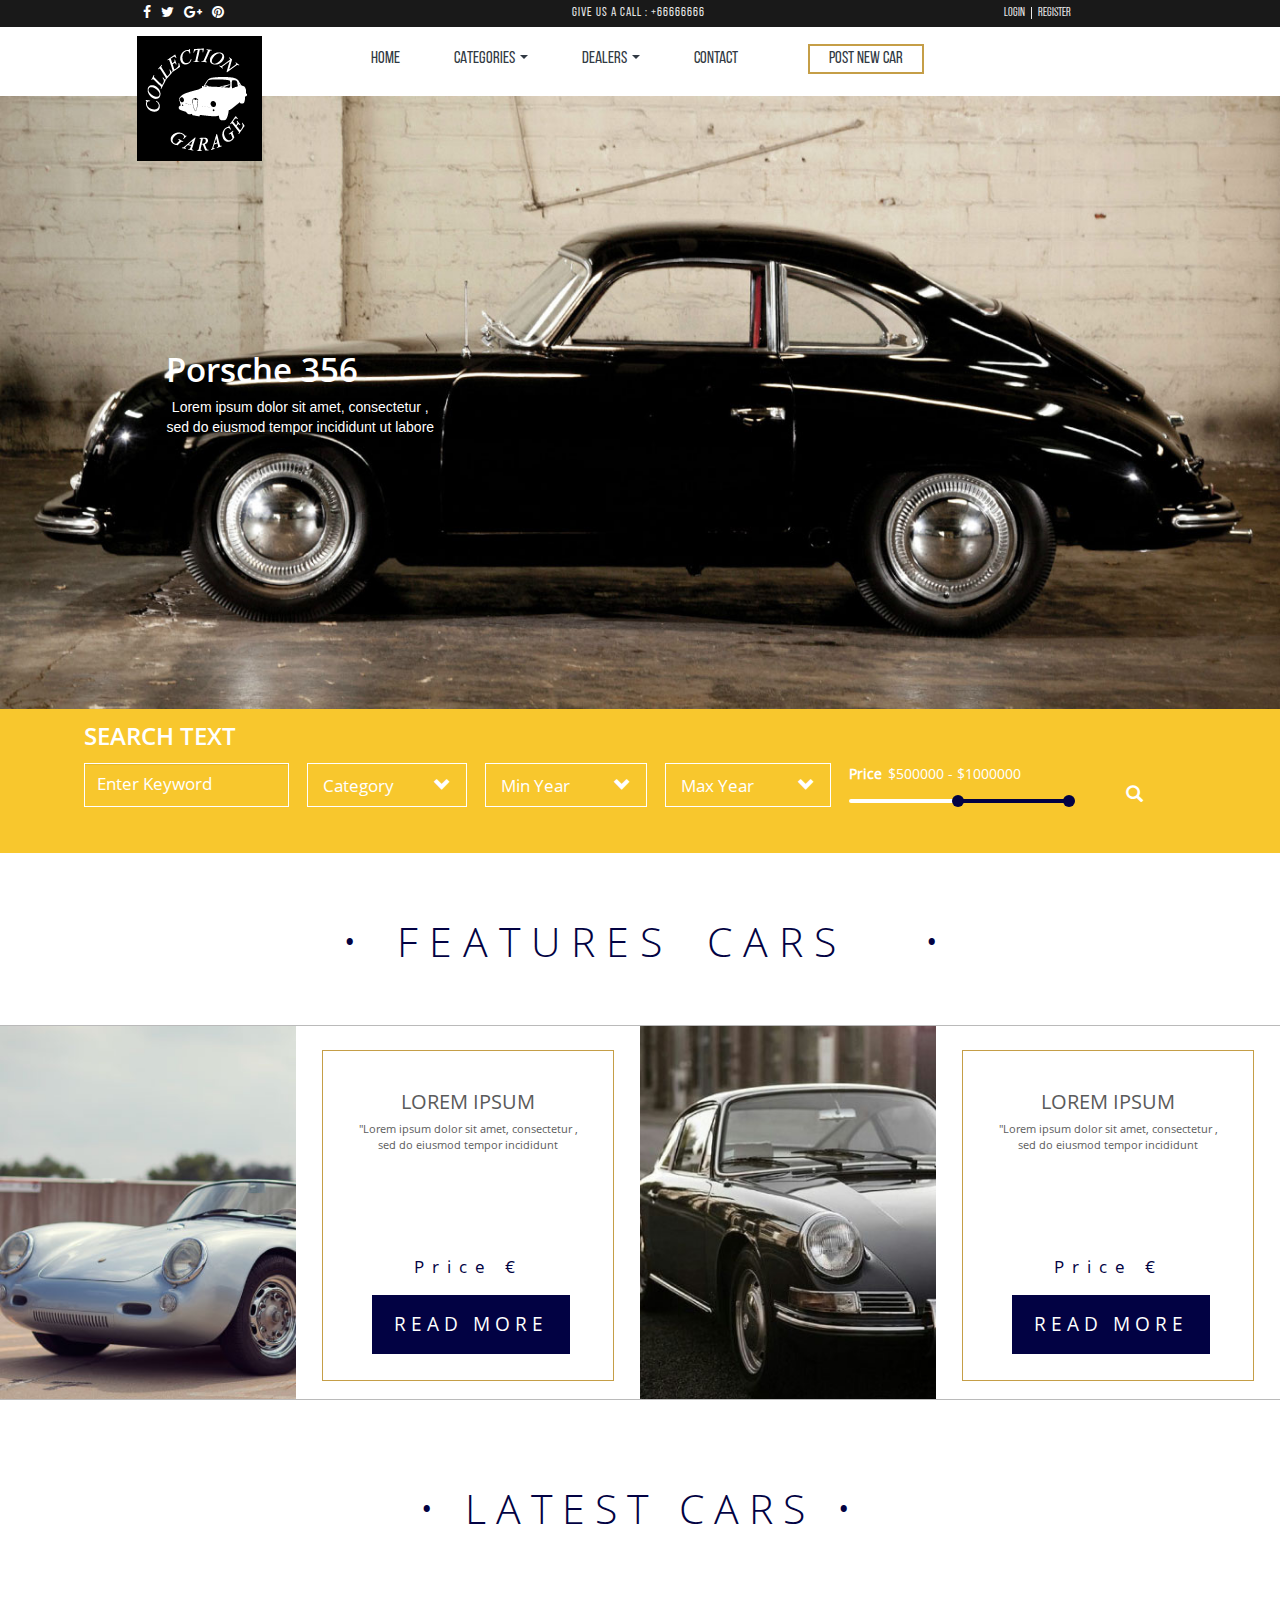
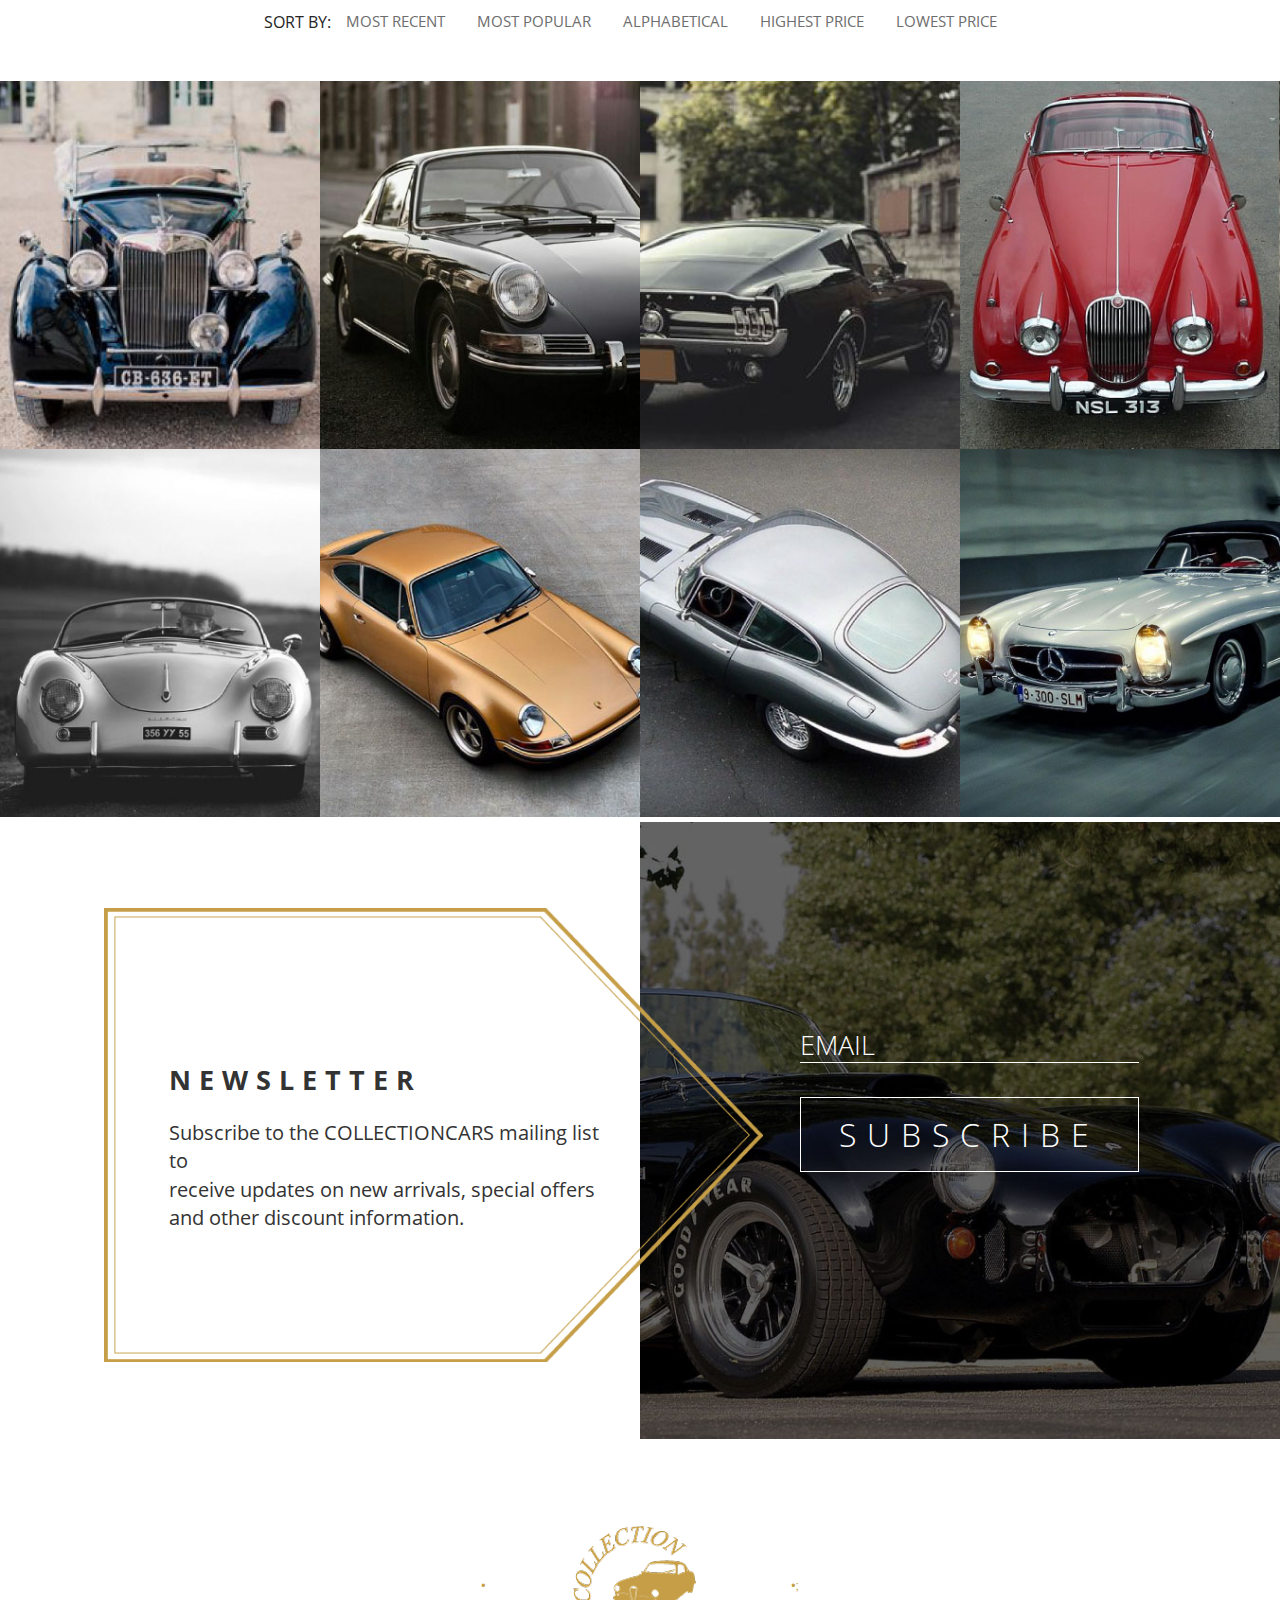
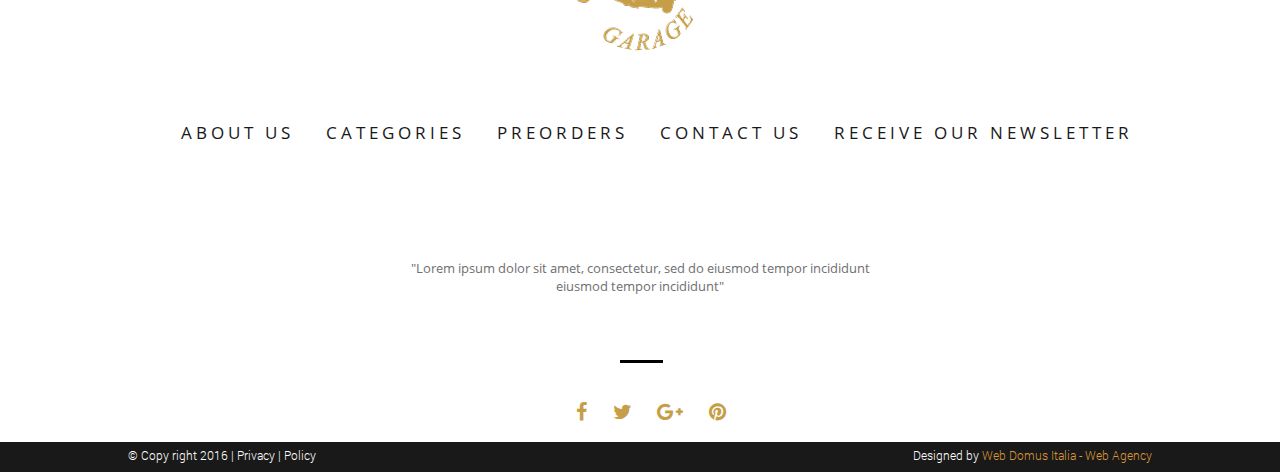
<file: Template2/2079_garage/index.html>
<!doctype html>
<html>
<head>
	<meta charset="UTF-8">
	<title>Garage Bootstrap Template</title>
	<meta name="description" content="">
<!--

Template 2079 Garage

http://www.tooplate.com/view/2079-garage

-->
	<meta name="author" content="Web Domus Italia">
	<meta http-equiv="X-UA-Compatible" content="IE=edge,chrome=1">
	<meta name="viewport" content="width=device-width, initial-scale=1.0">
	<link rel="stylesheet" type="text/css" href="source/bootstrap-3.3.6-dist/css/bootstrap.css">
	<link rel="stylesheet" type="text/css" href="source/font-awesome-4.5.0/css/font-awesome.css">
	<link rel="stylesheet" type="text/css" href="style/slider.css">
	<link rel="stylesheet" type="text/css" href="style/mystyle.css">
</head>
<body>
<!-- Header -->
<div class="allcontain">
	<div class="header">
			<ul class="socialicon">
				<li><a href="#"><i class="fa fa-facebook"></i></a></li>
				<li><a href="#"><i class="fa fa-twitter"></i></a></li>
				<li><a href="#"><i class="fa fa-google-plus"></i></a></li>
				<li><a href="#"><i class="fa fa-pinterest"></i></a></li>
			</ul>
			<ul class="givusacall">
				<li>Give us a call : +66666666 </li>
			</ul>
			<ul class="logreg">
				<li><a href="#">Login </a> </li>
				<li><a href="#"><span class="register">Register</span></a></li>
			</ul>
	</div>
	<!-- Navbar Up -->
	<nav class="topnavbar navbar-default topnav">
		<div class="container">
			<div class="navbar-header">
				<button type="button" class="navbar-toggle collapsed toggle-costume" data-toggle="collapse" data-target="#upmenu" aria-expanded="false">
					<span class="sr-only"> Toggle navigaion</span>
					<span class="icon-bar"></span>
					<span class="icon-bar"></span>
					<span class="icon-bar"></span>
				</button>
				<a class="navbar-brand logo" href="#"><img src="image/logo1.png" alt="logo"></a>
			</div>	 
		</div>
		<div class="collapse navbar-collapse" id="upmenu">
			<ul class="nav navbar-nav" id="navbarontop">
				<li class="active"><a href="#">HOME</a> </li>
				<li class="dropdown">
					<a href="#" class="dropdown-toggle"	data-toggle="dropdown" role="button" aria-haspopup="true" aria-expanded="false">CATEGORIES <span class="caret"></span></a>
					<ul class="dropdown-menu dropdowncostume">
						<li><a href="#">Sport</a></li>
						<li><a href="#">Old</a></li>
						<li><a href="#">New</a></li>
					</ul>
				</li>
				<li class="dropdown">
						<a href="#" class="dropdown-toggle" data-toggle="dropdown" role="button" aria-haspopup="true" aria-expanded="false">DEALERS <span class="caret"></span></a>
						<ul class="dropdown-menu dropdowncostume">
							<li><a href="#">1</a></li>
							<li><a href="#">2</a></li>
							<li><a href="3">3</a></li>
						</ul>
				</li>
				<li>
					<a href="contact.html">CONTACT</a>
 
				</li>
				<button><span class="postnewcar">POST NEW CAR</span></button>
			</ul>
		</div>
	</nav>
</div>
<!--_______________________________________ Carousel__________________________________ -->
<div class="allcontain">
	<div id="carousel-up" class="carousel slide" data-ride="carousel">
		<div class="carousel-inner " role="listbox">
			<div class="item active">
				<img src="image/oldcar.jpg" alt="oldcar">
				<div class="carousel-caption">
					<h2>Porsche 356</h2>
					<p>Lorem ipsum dolor sit amet, consectetur ,<br>
						sed do eiusmod tempor incididunt ut labore </p>
				</div>
			</div>
			<div class="item">
				<img src="image/porche.jpg" alt="porche">
				<div class="carousel-caption">
					<h2>Porche</h2>
						<p>Lorem ipsum dolor sit amet, consectetur ,<br>
						sed do eiusmod tempor incididunt ut labore </p>
				</div>
			</div>
			<div class="item">
				<img src="image/benz.jpg" alt="benz">
				<div class="carousel-caption">
					<h2>Car</h2>
					<p>Lorem ipsum dolor sit amet, consectetur ,<br>
						sed do eiusmod tempor incididunt ut labore </p>
				</div>
			</div>
		</div>
		<nav class="navbar navbar-default midle-nav">
			<div class="navbar-header">
				<button type="button" class="navbar-toggle collapsed textcostume" data-toggle="collapse" data-target="#navbarmidle" aria-expanded="false">
						<h1>SEARCH TEXT</h1>
					<span class="sr-only">Toggle navigation</span>
					<span class="icon-bar"></span>
					<span class="icon-bar"></span>
					<span class="icon-bar"></span>
				</button>
			</div>
			<div class="collapse navbar-collapse" id="navbarmidle">
				<div class="searchtxt">
					<h1>SEARCH TEXT</h1>
				</div>
				<form class="navbar-form navbar-left searchformmargin" role="search">
					<div class="form-group">
						<input type="text" class="form-control searchform" placeholder="Enter Keyword">
					</div>
				</form>
				<ul class="nav navbar-nav navbarborder">
					<li class="li-category">
						<a class="btn  dropdown-toggle btn-costume"  id="dropdownMenu1" data-toggle="dropdown" aria-haspopup="true" aria-expanded="true">Category<span class="glyphicon glyphicon-chevron-down downicon"></span></a>
						<ul class="dropdown-menu" id="mydd">
							<li><a href="#">Epic</a></li>
							<li><a href="#">Old</a></li>
							<li><a href="#">New</a></li>
						</ul>
					</li>
					<li class="li-minyear"><a class="btn  dropdown-toggle btn-costume"  id="dropdownMenu2" data-toggle="dropdown" aria-haspopup="true" aria-expanded="true">Min Year <span class="glyphicon glyphicon-chevron-down downicon"></span></a>
						<ul class="dropdown-menu" id="mydd2">
							<li><a href="#">1</a></li>
							<li><a href="#">2</a></li>
							<li><a href="#">3</a></li>
						</ul>
					</li>
					<li class="li-maxyear"><a class="btn dropdown-toggle btn-costume"  id="dropdownMenu3" data-toggle="dropdown" aria-haspopup="true" aria-expanded="true">Max Year <span class="glyphicon glyphicon-chevron-down downicon"></span></a>
						<ul class="dropdown-menu" id="mydd3">
							<li><a href="#">1900</a></li>
							<li><a href="#">2000</a></li>
							<li><a href="#">2016</a></li>
						</ul>
					</li>
					<li class="li-slideprice">
						<p> <label class="slidertxt" for="amount">Price </label>
							<input class="priceslider" type="text" id="amount" readonly="readonly">
						</p>
							<div id="slider-range"></div>
							
					</li>
					<li class="li-search"> <button class="searchbutton"><span class="glyphicon glyphicon-search "></span></button></li>
				</ul>
 
			</div>
		</nav>
	</div>
</div>
<!-- ____________________Featured Section ______________________________--> 
<div class="allcontain">
	<div class="feturedsection">
		<h1 class="text-center"><span class="bdots">&bullet;</span>F E A T U R E S<span class="carstxt">C A R S</span>&bullet;</h1>
	</div>
	<div class="feturedimage">
		<div class="row firstrow">
			<div class="col-lg-6 costumcol colborder1">
				<div class="row costumrow">
					<div class="col-xs-12 col-sm-6 col-md-6 col-lg-6 img1colon">
						<img src="image/featurporch.jpg" alt="porsche">
					</div>
					<div class="col-xs-12 col-sm-6 col-md-6 col-lg-6 txt1colon ">
						<div class="featurecontant">
							<h1>LOREM IPSUM</h1>
							<p>"Lorem ipsum dolor sit amet, consectetur ,<br>
			 						sed do eiusmod tempor incididunt </p>
			 				<h2>Price &euro;</h2>
			 				<button id="btnRM" onClick="rmtxt()">READ MORE</button>
			 				<div id="readmore">
			 						<h1>Car Name</h1>
			 						<p>"Lorem ipsum dolor sit amet, consectetur ,<br>
			 						sed do eiusmod tempor incididunt <br>"Lorem ipsum dolor sit amet, consectetur ,<br>
			 						sed do eiusmod tempor incididunt"Lorem ipsum dolor sit amet, consectetur1 ,
			 						sed do eiusmod tempor incididunt"Lorem ipsum dolor sit amet, consectetur1
			 						sed do eiusmod tempor incididunt"Lorem ipsum dolor sit amet, consectetur1<br>
			 						</p>
			 						<button id="btnRL">READ LESS</button>
			 				</div>
						</div>
					</div>
				</div>
			</div>
			<div class="col-lg-6 costumcol colborder2">
				<div class="row costumrow">
					<div class="col-xs-12 col-sm-6 col-md-6 col-lg-6 img2colon">
						<img src="image/featurporch1.jpg" alt="porsche1">
					</div>
					<div class="col-xs-12 col-sm-6 col-md-6 col-lg-6 txt1colon ">
						<div class="featurecontant">
							<h1>LOREM IPSUM</h1>
							<p>"Lorem ipsum dolor sit amet, consectetur ,<br>
			 						sed do eiusmod tempor incididunt </p>
			 				<h2>Price &euro;</h2>
			 				<button id="btnRM2">READ MORE</button>
			 				<div id="readmore2">
			 						<h1>Car Name</h1>
			 						<p>"Lorem ipsum dolor sit amet, consectetur ,<br>
			 						sed do eiusmod tempor incididunt <br>"Lorem ipsum dolor sit amet, consectetur ,<br>
			 						sed do eiusmod tempor incididunt"Lorem ipsum dolor sit amet, consectetur1 ,
			 						sed do eiusmod tempor incididunt"Lorem ipsum dolor sit amet, consectetur1
			 						sed do eiusmod tempor incididunt"Lorem ipsum dolor sit amet, consectetur1<br></p>
			 						<button id="btnRL2">READ LESS</button>
			 				</div>
						</div>
					</div>
				</div>
			</div>
		</div>
	</div>
<!-- ________________________LATEST CARS SECTION _______________________-->
<div class="latestcars">
	<h1 class="text-center">&bullet; LATEST   CARS &bullet;</h1>
	<ul class="nav nav-tabs navbar-left latest-navleft">
		<li role="presentation" class="li-sortby"><span class="sortby">SORT BY: </span></li>
		<li data-filter=".RECENT" role="presentation"><a href="#mostrecent" class="prcBtnR">MOST RECENT </a></li>
		<li data-filter=".POPULAR" role="presentation"><a href="#mostpopular" class="prcBtnR">MOST POPULAR </a></li>
		<li  role="presentation"><a href="#" class="alphSort">ALPHABETICAL </a></li>
		<li data-filter=".HPRICE" role="presentation"><a href="#" class="prcBtnH">HIGHEST PRICE </a></li>
		<li data-filter=".LPRICE" role="presentation"><a href="#" class="prcBtnL">LOWEST  PRICE </a></li>
		<li id="hideonmobile">
	</ul>
</div>
<br>
<br>
<!-- ________________________Latest Cars Image Thumbnail________________-->
	<div class="grid">
		<div class="row">
			<div class="col-xs-12 col-sm-6 col-md-4 col-lg-3">
				<div class="txthover">
					<img src="image/car1.jpg" alt="car1">
						<div class="txtcontent">
							<div class="stars">
								<div class="glyphicon glyphicon-star"></div>
								<div class="glyphicon glyphicon-star"></div>
								<div class="glyphicon glyphicon-star"></div>
							</div>
							<div class="simpletxt">
								<h3 class="name">Rolls Royce</h3>
								<p>"Lorem ipsum dolor sit amet, consectetur,<br>
	 							sed do eiusmod tempor incididunt" </p>
	 							<h4 class="price"> 1000&euro;</h4>
	 							<button>READ MORE</button><br>
	 							<div class="wishtxt">
		 							<p class="paragraph1"> Add to Wishlist <span class="glyphicon glyphicon-heart"></span> </p>
		 							<p class="paragraph2">Compare <span class="icon"><img src="image/compicon.png" alt="compicon"></span></p>
		 						</div>
							</div>
							<div class="stars2">
								<div class="glyphicon glyphicon-star"></div>
								<div class="glyphicon glyphicon-star"></div>
								<div class="glyphicon glyphicon-star"></div>
							</div>
						</div>
				</div>	 
			</div>
			<div class="col-xs-12 col-sm-6 col-md-4 col-lg-3 ">
				<div class="txthover">
					<img src="image/car2.jpg" alt="car2">
						<div class="txtcontent">
							<div class="stars">
								<div class="glyphicon glyphicon-star"></div>
								<div class="glyphicon glyphicon-star"></div>
								<div class="glyphicon glyphicon-star"></div>
							</div>
							<div class="simpletxt">
								<h3 class="name">Renault</h3>
								<p>"Lorem ipsum dolor sit amet, consectetur,<br>
	 							sed do eiusmod tempor incididunt" </p>
	 							<h4 class="price">900 &euro;</h4>
	 							<button>READ MORE</button><br>
	 							<div class="wishtxt">
		 							<p class="paragraph1"> Add to Wishlist <span class="glyphicon glyphicon-heart"></span> </p>
		 							<p class="paragraph2">Compare <span class="icon"><img src="image/compicon.png" alt="compicon"></span></p>
		 						</div>
							</div>
							<div class="stars2">
								<div class="glyphicon glyphicon-star"></div>
								<div class="glyphicon glyphicon-star"></div>
								<div class="glyphicon glyphicon-star"></div>
							</div>
						</div>
				</div>	 
			</div>
			<div class="col-xs-12 col-sm-6 col-md-4 col-lg-3">
				<div class="txthover">
					<img src="image/car3.jpg" alt="car3">
						<div class="txtcontent">
							<div class="stars">
								<div class="glyphicon glyphicon-star"></div>
								<div class="glyphicon glyphicon-star"></div>
								<div class="glyphicon glyphicon-star"></div>
							</div>
							<div class="simpletxt">
								<h3 class="name">Ford Mustang</h3>
								<p>"Lorem ipsum dolor sit amet, consectetur,<br>
	 							sed do eiusmod tempor incididunt" </p>
	 							<h4 class="price">3000 &euro;</h4>
	 							<button>READ MORE</button><br>
	 							<div class="wishtxt">
		 							<p class="paragraph1"> Add to Wishlist <span class="glyphicon glyphicon-heart"></span> </p>
		 							<p class="paragraph2">Compare <span class="icon"><img src="image/compicon.png" alt="compicon"></span></p>
		 						</div>
							</div>
							<div class="stars2">
								<div class="glyphicon glyphicon-star"></div>
								<div class="glyphicon glyphicon-star"></div>
								<div class="glyphicon glyphicon-star"></div>
							</div>
						</div>
				</div>	 
			</div>
			<div class="col-xs-12 col-sm-6 col-md-4 col-lg-3">
				<div class="txthover">
					<img src="image/car4.jpg" alt="car4">
						<div class="txtcontent">
							<div class="stars">
								<div class="glyphicon glyphicon-star"></div>
								<div class="glyphicon glyphicon-star"></div>
								<div class="glyphicon glyphicon-star"></div>
							</div>
							<div class="simpletxt">
								<h3 class="name">Rover</h3>
								<p>"Lorem ipsum dolor sit amet, consectetur,<br>
	 							sed do eiusmod tempor incididunt" </p>
	 							<h4 class="price">1000 &euro;</h4>
	 							<button>READ MORE</button><br>
	 							<div class="wishtxt">
		 							<p class="paragraph1"> Add to Wishlist <span class="glyphicon glyphicon-heart"></span> </p>
		 							<p class="paragraph2">Compare <span class="icon"><img src="image/compicon.png" alt="compicon"></span></p>
		 						</div>
							</div>
							<div class="stars2">
								<div class="glyphicon glyphicon-star"></div>
								<div class="glyphicon glyphicon-star"></div>
								<div class="glyphicon glyphicon-star"></div>
							</div>
						</div>
				</div>	 
			</div>
			<div class="col-xs-12 col-sm-6 col-md-4 col-lg-3">
				<div class="txthover">
					<img src="image/car5.jpg" alt="car5">
						<div class="txtcontent">
							<div class="stars">
								<div class="glyphicon glyphicon-star"></div>
								<div class="glyphicon glyphicon-star"></div>
								<div class="glyphicon glyphicon-star"></div>
							</div>
							<div class="simpletxt">
								<h3 class="name">Porche</h3>
								<p>"Lorem ipsum dolor sit amet, consectetur,<br>
	 							sed do eiusmod tempor incididunt" </p>
	 							<h4 class="price">1200 &euro;</h4>
	 							<button>READ MORE</button><br>
	 							<div class="wishtxt">
		 							<p class="paragraph1"> Add to Wishlist <span class="glyphicon glyphicon-heart"></span> </p>
		 							<p class="paragraph2">Compare <span class="icon"><img src="image/compicon.png" alt="compicon"></span></p>
		 						</div>
							</div>
							<div class="stars2">
								<div class="glyphicon glyphicon-star"></div>
								<div class="glyphicon glyphicon-star"></div>
								<div class="glyphicon glyphicon-star"></div>
							</div>
						</div>
				</div>	 
			</div>
			<div class="col-xs-12 col-sm-6 col-md-4 col-lg-3">
				<div class="txthover">
					<img src="image/car6.jpg" alt="car6">
						<div class="txtcontent">
							<div class="stars">
								<div class="glyphicon glyphicon-star"></div>
								<div class="glyphicon glyphicon-star"></div>
								<div class="glyphicon glyphicon-star"></div>
							</div>
							<div class="simpletxt">
								<h3 class="name">Porche 911</h3>
								<p>"Lorem ipsum dolor sit amet, consectetur,<br>
	 							sed do eiusmod tempor incididunt" </p>
	 							<h4 class="price">4000 &euro;</h4>
	 							<button>READ MORE</button><br>
	 							<div class="wishtxt">
		 							<p class="paragraph1"> Add to Wishlist <span class="glyphicon glyphicon-heart"></span> </p>
		 							<p class="paragraph2">Compare <span class="icon"><img src="image/compicon.png" alt="compicon"></span></p>
		 						</div>
							</div>
							<div class="stars2">
								<div class="glyphicon glyphicon-star"></div>
								<div class="glyphicon glyphicon-star"></div>
								<div class="glyphicon glyphicon-star"></div>
							</div>
						</div>
				</div>	 
			</div>
			<div class="col-xs-12 col-sm-6 col-md-4 col-lg-3">
				<div class="txthover">
					<img src="image/car7.jpg" alt="car7">
						<div class="txtcontent">
							<div class="stars">
								<div class="glyphicon glyphicon-star"></div>
								<div class="glyphicon glyphicon-star"></div>
								<div class="glyphicon glyphicon-star"></div>
							</div>
							<div class="simpletxt">
								<h3 class="name">Chevrolet SS</h3>
								<p>"Lorem ipsum dolor sit amet, consectetur,<br>
	 							sed do eiusmod tempor incididunt" </p>
	 							<h4 class="price">3000 &euro;</h4>
	 							<button>READ MORE</button><br>
	 							<div class="wishtxt">
		 							<p class="paragraph1"> Add to Wishlist <span class="glyphicon glyphicon-heart"></span> </p>
		 							<p class="paragraph2">Compare <span class="icon"><img src="image/compicon.png" alt="compicon"></span></p>
		 						</div>
							</div>
							<div class="stars2">
								<div class="glyphicon glyphicon-star"></div>
								<div class="glyphicon glyphicon-star"></div>
								<div class="glyphicon glyphicon-star"></div>
							</div>
						</div>
				</div>	 
			</div>
			<div class="col-xs-12 col-sm-6 col-md-4 col-lg-3">
				<div class="txthover">
					<img src="image/car8.jpg" alt="car8">
						<div class="txtcontent">
							<div class="stars">
								<div class="glyphicon glyphicon-star"></div>
								<div class="glyphicon glyphicon-star"></div>
								<div class="glyphicon glyphicon-star"></div>
							</div>
							<div class="simpletxt">
								<h3 class="name">Meclaren</h3>
								<p>"Lorem ipsum dolor sit amet, consectetur,<br>
	 							sed do eiusmod tempor incididunt" </p>
	 							<h4 class="price">2500 &euro;</h4>
	 							<button>READ MORE</button><br>
	 							<div class="wishtxt">
		 							<p class="paragraph1"> Add to Wishlist <span class="glyphicon glyphicon-heart"></span> </p>
		 							<p class="paragraph2">Compare <span class="icon"><img src="image/compicon.png" alt="compicon"></span></p>
		 						</div>
							</div>
							<div class="stars2">
								<div class="glyphicon glyphicon-star"></div>
								<div class="glyphicon glyphicon-star"></div>
								<div class="glyphicon glyphicon-star"></div>
							</div>
						</div>
				</div>	 
			</div>	
		</div>
	</div>
<!-- _______________________________News Letter ____________________-->
	<div class="newslettercontent">
		<div class="leftside">
			<img src="image/border.png" alt="border">
			<h1>NEWSLETTER</h1>
			<p>Subscribe to the COLLECTIONCARS mailing list to <br>
				receive updates on new arrivals, special offers <br>
				and other discount information.</p>
		</div>
		<div class="rightside">
			<img class="newsimage" src="image/newsletter.jpg" alt="newsletter">
			<input type="text" class="form-control" id="subemail" placeholder="EMAIL">
			<button>SUBSCRIBE</button>
		</div>
	</div>
	<!-- ______________________________________________________Bottom Menu ______________________________-->
	<div class="bottommenu">
		<div class="bottomlogo">
		<span class="dotlogo">&bullet;</span><img src="image/collectionlogo1.png" alt="logo1"><span class="dotlogo">&bullet;;</span>
		</div>
		<ul class="nav nav-tabs bottomlinks">
			<li role="presentation" ><a href="#/" role="button">ABOUT US</a></li>
			<li role="presentation"><a href="#/">CATEGORIES</a></li>
			<li role="presentation"><a href="#/">PREORDERS</a></li>
			<li role="presentation"><a href="#/">CONTACT US</a></li>
			<li role="presentation"><a href="#/">RECEIVE OUR NEWSLETTER</a></li>
		</ul>
		<p>"Lorem ipsum dolor sit amet, consectetur,  sed do eiusmod tempor incididunt <br>
			eiusmod tempor incididunt"</p>
		 <img src="image/line.png" alt="line"> <br>
		 <div class="bottomsocial">
		 	<a href="#"><i class="fa fa-facebook"></i></a>
			<a href="#"><i class="fa fa-twitter"></i></a>
			<a href="#"><i class="fa fa-google-plus"></i></a>
			<a href="#"><i class="fa fa-pinterest"></i></a>
		</div>
			<div class="footer">
				<div class="copyright">
				  &copy; Copy right 2016 | <a href="#">Privacy </a>| <a href="#">Policy</a>
				</div>
				<div class="atisda">
					 Designed by <a href="http://www.webdomus.net/">Web Domus Italia - Web Agency </a> 
				</div>
			</div>
	</div>
</div>

<script type="text/javascript" src="source/bootstrap-3.3.6-dist/js/jquery.js"></script>
<script type="text/javascript" src="source/js/isotope.js"></script>
<script type="text/javascript" src="source/js/myscript.js"></script> 
<script type="text/javascript" src="source/bootstrap-3.3.6-dist/js/jquery.1.11.js"></script>
<script type="text/javascript" src="source/bootstrap-3.3.6-dist/js/bootstrap.js"></script>
</body>
</html>
</file>
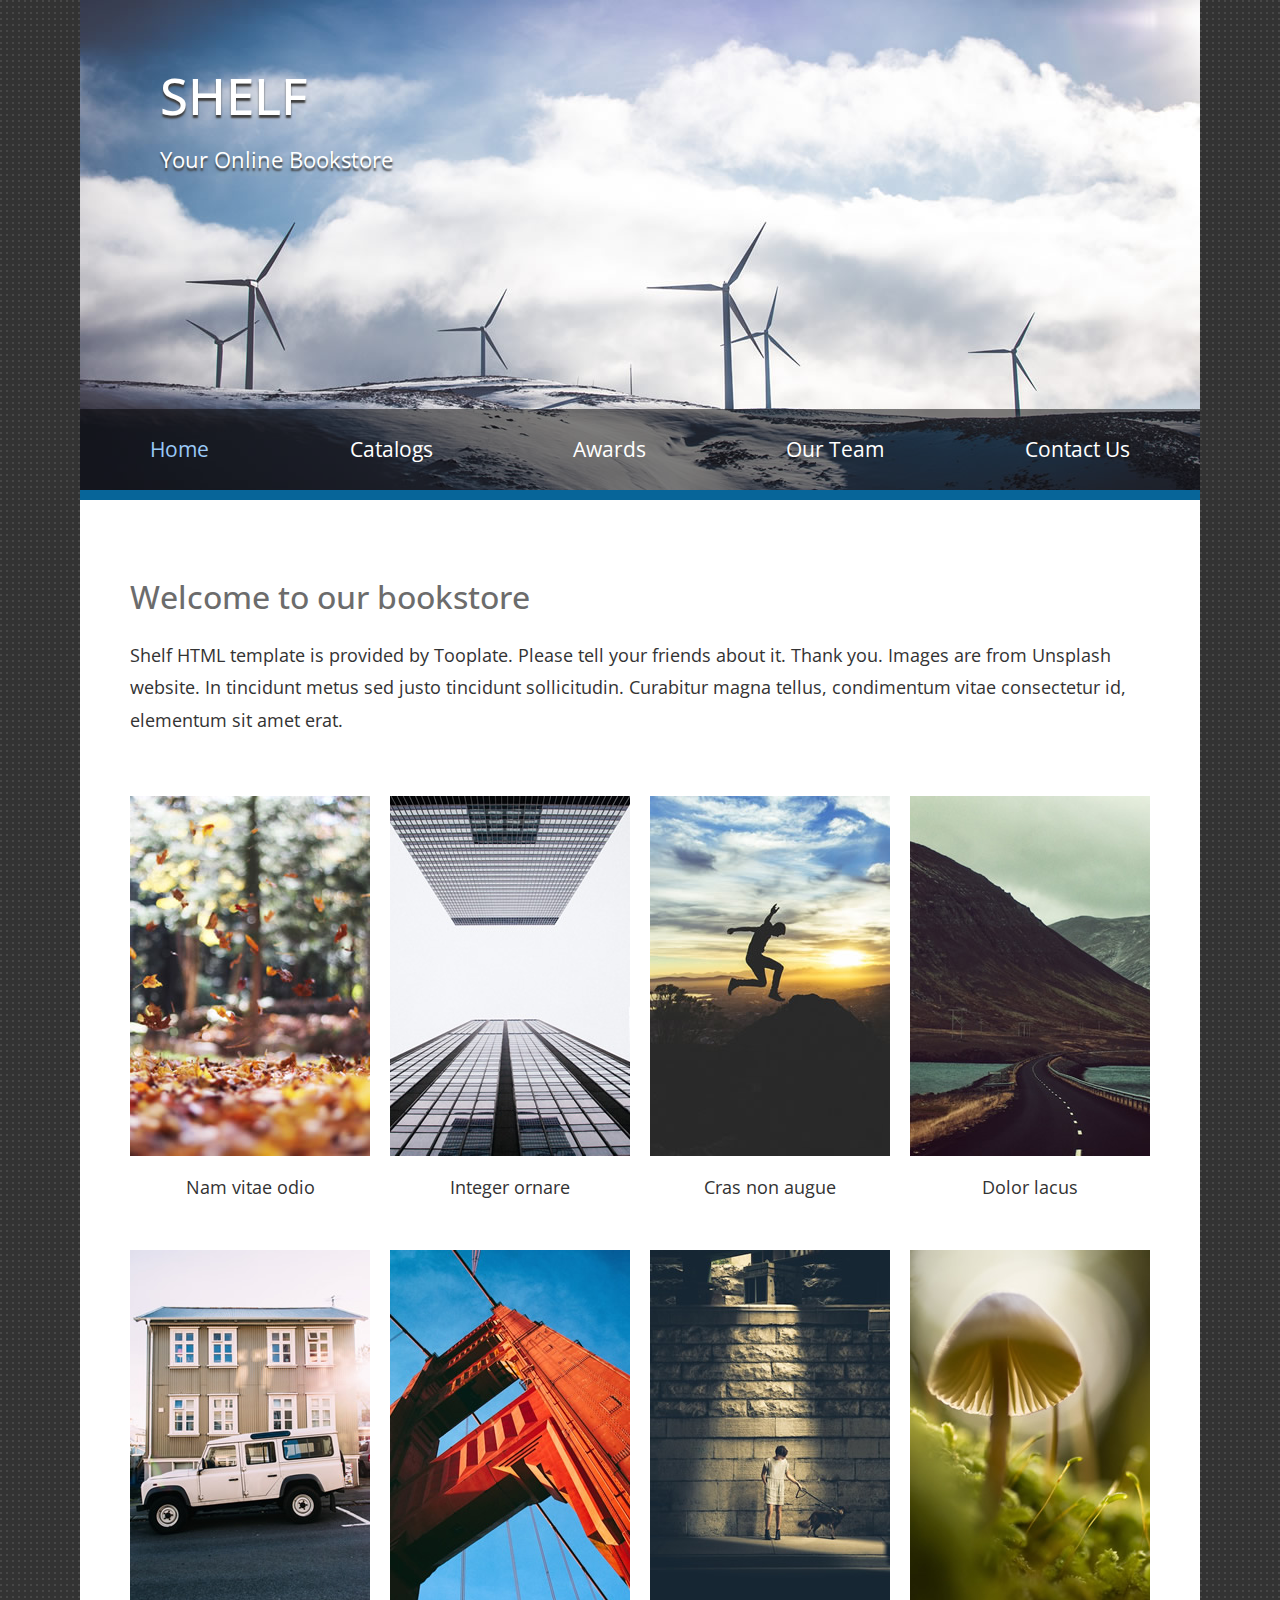
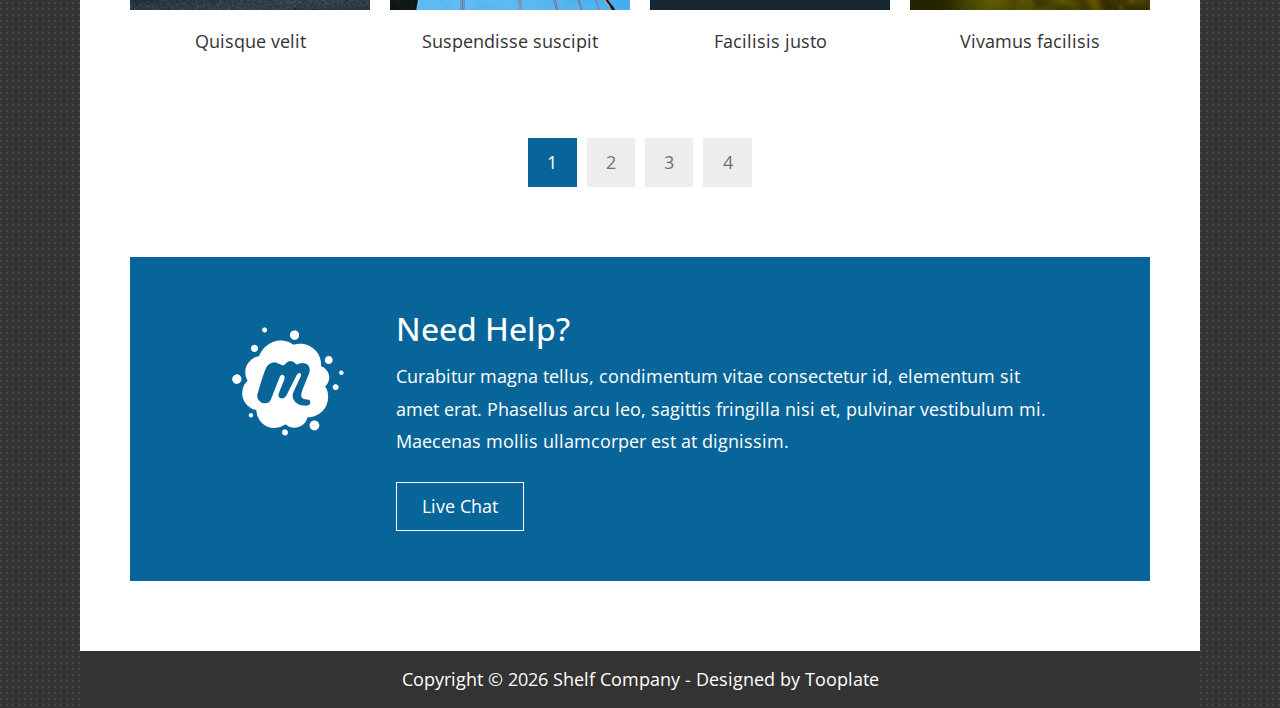
<file: template3/2092_shelf/index.html>
<!DOCTYPE html>
<html>
<head>
    <meta charset="utf-8">
    <meta http-equiv="X-UA-Compatible" content="IE=edge">
    <meta name="viewport" content="width=device-width, initial-scale=1">
<!--

Template 2092 Shelf

http://www.tooplate.com/view/2092-shelf

-->
    <title>SHELF - Your Online Bookstore</title>

    <!-- load stylesheets -->
    <link rel="stylesheet" href="https://fonts.googleapis.com/css?family=Open+Sans:300,400">  <!-- Google web font "Open Sans" -->
    <link rel="stylesheet" href="font-awesome-4.7.0/css/font-awesome.min.css">                <!-- Font Awesome -->
    <link rel="stylesheet" href="css/bootstrap.min.css">                                      <!-- Bootstrap style -->
    <link rel="stylesheet" href="css/tooplate-style.css">                                   <!-- Templatemo style -->

    <!-- HTML5 shim and Respond.js for IE8 support of HTML5 elements and media queries -->
    <!-- WARNING: Respond.js doesn't work if you view the page via file:// -->
        <!--[if lt IE 9]>
          <script src="https://oss.maxcdn.com/html5shiv/3.7.2/html5shiv.min.js"></script>
          <script src="https://oss.maxcdn.com/respond/1.4.2/respond.min.js"></script>
          <![endif]-->
</head>

    <body>
        
        <div class="container">
            <header class="tm-site-header">
                <h1 class="tm-site-name">Shelf</h1>
                <p class="tm-site-description">Your Online Bookstore</p>
                
                <nav class="navbar navbar-expand-md tm-main-nav-container">
                    <button class="navbar-toggler" type="button" data-toggle="collapse" data-target="#tmMainNav" aria-controls="tmMainNav" aria-expanded="false" aria-label="Toggle navigation">
                            <i class="fa fa-bars"></i>
                    </button>

                    <div class="collapse navbar-collapse tm-main-nav" id="tmMainNav">
                        <ul class="nav nav-fill tm-main-nav-ul">
                            <li class="nav-item"><a class="nav-link active" href="index.html">Home</a></li>
                            <li class="nav-item"><a class="nav-link" href="#">Catalogs</a></li>
                            <li class="nav-item"><a class="nav-link" href="#">Awards</a></li>
                            <li class="nav-item"><a class="nav-link" href="team.html">Our Team</a></li>
                            <li class="nav-item"><a class="nav-link" href="contact.html">Contact Us</a></li>
                        </ul>
                    </div>
                </nav>
                
            </header>
            
            <div class="tm-main-content">
                <section class="tm-margin-b-l">
                    <header>
                        <h2 class="tm-main-title">Welcome to our bookstore</h2>    
                    </header>
                    
                    <p>Shelf HTML template is provided by Tooplate. Please tell your friends about it. Thank you. Images are from Unsplash website. In tincidunt metus sed justo tincidunt sollicitudin. Curabitur magna tellus, condimentum vitae consectetur id, elementum sit amet erat.</p>
                    
                    <div class="tm-gallery">
                        <div class="row">
                            <figure class="col-lg-3 col-md-4 col-sm-6 col-12 tm-gallery-item">
                                <a href="preview.html">
                                    <div class="tm-gallery-item-overlay">
                                        <img src="img/image-01.jpg" alt="Image" class="img-fluid tm-img-center">
                                    </div>
                                    
                                    <p class="tm-figcaption">Nam vitae odio</p>
                                </a>
                            </figure>
                            <figure class="col-lg-3 col-md-4 col-sm-6 col-12 tm-gallery-item">
                                <a href="preview.html">
                                    <div class="tm-gallery-item-overlay">
                                        <img src="img/image-02.jpg" alt="Image" class="img-fluid tm-img-center">
                                    </div>
                                    <p class="tm-figcaption">Integer ornare</p>
                                </a>
                            </figure>
                            <figure class="col-lg-3 col-md-4 col-sm-6 col-12 tm-gallery-item">
                                <a href="preview.html">
                                    <div class="tm-gallery-item-overlay">
                                        <img src="img/image-03.jpg" alt="Image" class="img-fluid tm-img-center">
                                    </div>
                                    <p class="tm-figcaption">Cras non augue</p>
                                </a>
                            </figure>
                            <figure class="col-lg-3 col-md-4 col-sm-6 col-12 tm-gallery-item">
                                <a href="preview.html">
                                    <div class="tm-gallery-item-overlay">
                                        <img src="img/image-04.jpg" alt="Image" class="img-fluid tm-img-center">
                                    </div>
                                    <p class="tm-figcaption">Dolor lacus</p>
                                </a>
                            </figure>
                            <figure class="col-lg-3 col-md-4 col-sm-6 col-12 tm-gallery-item">
                                <a href="preview.html">
                                    <div class="tm-gallery-item-overlay">
                                        <img src="img/image-05.jpg" alt="Image" class="img-fluid tm-img-center">
                                    </div>
                                    <p class="tm-figcaption">Quisque velit</p>
                                </a>
                            </figure>
                            <figure class="col-lg-3 col-md-4 col-sm-6 col-12 tm-gallery-item">
                                <a href="preview.html">
                                    <div class="tm-gallery-item-overlay">
                                        <img src="img/image-06.jpg" alt="Image" class="img-fluid tm-img-center">
                                    </div>
                                    <p class="tm-figcaption">Suspendisse suscipit</p>
                                </a>
                            </figure>
                            <figure class="col-lg-3 col-md-4 col-sm-6 col-12 tm-gallery-item">
                                <a href="preview.html">
                                    <div class="tm-gallery-item-overlay">
                                        <img src="img/image-07.jpg" alt="Image" class="img-fluid tm-img-center">
                                    </div>
                                    <p class="tm-figcaption">Facilisis justo</p>
                                </a>
                            </figure>
                            <figure class="col-lg-3 col-md-4 col-sm-6 col-12 tm-gallery-item">
                                <a href="preview.html">
                                    <div class="tm-gallery-item-overlay">
                                        <img src="img/image-08.jpg" alt="Image" class="img-fluid tm-img-center">
                                    </div>
                                    <p class="tm-figcaption">Vivamus facilisis</p>
                                </a>
                            </figure> 
                        </div>   
                    </div>
                    
                    <nav class="tm-gallery-nav">
                        <ul class="nav justify-content-center">
                            <li class="nav-item"><a class="nav-link active" href="#">1</a></li>
                            <li class="nav-item"><a class="nav-link" href="#">2</a></li>
                            <li class="nav-item"><a class="nav-link" href="#">3</a></li>
                            <li class="nav-item"><a class="nav-link" href="#">4</a></li>                    
                        </ul>
                    </nav>
                </section>

                <section class="media tm-highlight tm-highlight-w-icon">

                    <div class="tm-highlight-icon">
                        <i class="fa tm-fa-6x fa-meetup"></i>    
                    </div>                    

                    <div class="media-body">
                        <header>
                            <h2>Need Help?</h2>
                        </header>
                        <p class="tm-margin-b">Curabitur magna tellus, condimentum vitae consectetur id, elementum sit amet erat. Phasellus arcu leo, sagittis fringilla nisi et, pulvinar vestibulum mi. Maecenas mollis ullamcorper est at dignissim.</p>
                        <a href="" class="tm-white-bordered-btn">Live Chat</a>
                    </div>                    
                </section>
            </div>

            <footer>
                Copyright &copy; <span class="tm-current-year">2018</span> Shelf Company 
                
                - Designed by <a href="https://www.facebook.com/tooplate" target="_parent">Tooplate</a>
            </footer>    
        </div>
        
        <!-- load JS files -->
        <script src="js/jquery-1.11.3.min.js"></script>         <!-- jQuery (https://jquery.com/download/) -->
        <script src="js/popper.min.js"></script>                <!-- Popper (https://popper.js.org/) -->
        <script src="js/bootstrap.min.js"></script>             <!-- Bootstrap (https://getbootstrap.com/) -->
        <script>     
       
            $(document).ready(function(){
                
                // Update the current year in copyright
                $('.tm-current-year').text(new Date().getFullYear());

            });

        </script>             

</body>
</html>
</file>
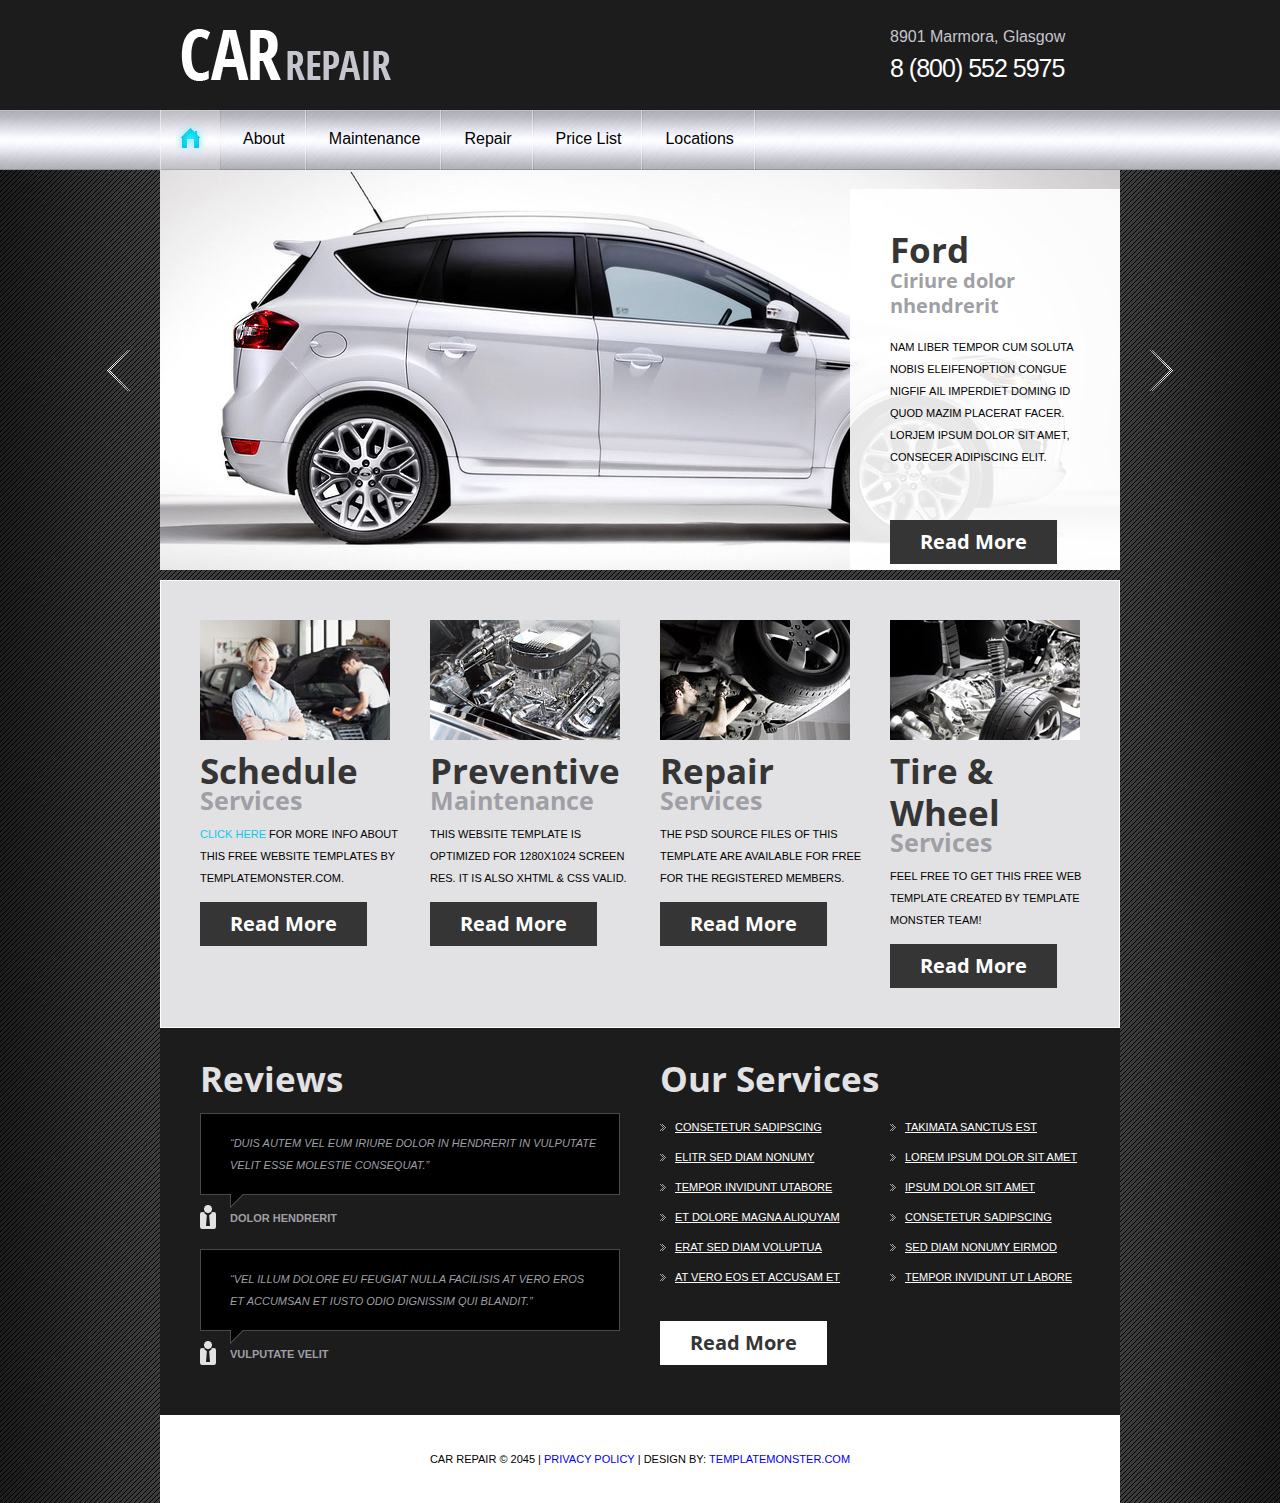
<file: template4/car-repair/index.html>
<!DOCTYPE html>
<html lang="en">

<head>
  <title>Car Repair</title>
  <meta charset="utf-8">
  <link rel="stylesheet" type="text/css" media="screen" href="css/reset.css">
  <link rel="stylesheet" type="text/css" media="screen" href="css/style.css">
  <link rel="stylesheet" type="text/css" media="screen" href="css/slider.css">
  <link href='http://fonts.googleapis.com/css?family=Open+Sans+Condensed:700,300' rel='stylesheet' type='text/css'>
  <script src="js/jquery-1.7.min.js"></script>
  <script src="js/jquery.easing.1.3.js"></script>
  <script src="js/tms-0.4.1.js"></script>
  <script>
    $(document).ready(function () {
      $('.slider')._TMS({
        show: 0,
        pauseOnHover: true,
        prevBu: '.prev',
        nextBu: '.next',
        playBu: false,
        duration: 500,
        preset: 'fade',
        pagination: true, //'.pagination',true,'<ul></ul>'
        pagNums: false,
        slideshow: 8000,
        numStatus: false,
        banners: 'fromBottom', // fromLeft, fromRight, fromTop, fromBottom
        waitBannerAnimation: false,
        progressBar: false
      })
    })
    $(function () {
      if ($(window).width() <= 1066) {
        $("#slider .prev").css("left", "55px")
        $("#slider .next").css("right", "55px")
      }
    })
  </script>
  <!--[if lt IE 9]>
<link href='http://fonts.googleapis.com/css?family=Open+Sans+Condensed:300' rel='stylesheet' type='text/css'>
<link href='http://fonts.googleapis.com/css?family=Open+Sans+Condensed:700' rel='stylesheet' type='text/css'>
<script type="text/javascript" src="js/html5.js"></script>
<link rel="stylesheet" type="text/css" media="screen" href="css/ie.css">
<![endif]-->
</head>

<body>
  <div class="bg">
    <header>
      <div class="main wrap">
        <h1><a href="index.html"><img src="images/logo.png" alt=""></a></h1>
        <p>8901 Marmora, Glasgow <span>8 (800) 552 5975</span></p>
      </div>
      <nav>
        <ul class="menu">
          <li class="current"><a href="index.html" class="home"><img src="images/home.jpg" alt=""></a></li>
          <li><a href="about.html">About</a></li>
          <li><a href="maintenance.html">Maintenance</a></li>
          <li><a href="repair.html">Repair</a></li>
          <li><a href="price-list.html">Price List</a></li>
          <li><a href="locations.html">Locations</a></li>
        </ul>
        <div class="clear"></div>
      </nav>
    </header>
    <div id="slider">
      <div class="slider-block">
        <div class="slider">
          <ul class="items">
            <li><img src="images/slide-1.jpg" alt="">
              <div class="banner">
                <div><span>Ford</span><strong>Сiriure dolor nhendrerit</strong>
                  <p>Nam liber tempor cum soluta nobis eleifenoption congue nigfif аil imperdiet doming id quod mazim
                    placerat facer. Lorjem ipsum dolor sit amet, consecer adipiscing elit.</p>
                  <a href="#" class="button">Read More</a>
                </div>
              </div>
            </li>
            <li><img src="images/slide-2.jpg" alt="">
              <div class="banner">
                <div><span>Maserati GT</span><strong>Vulputate velit esse</strong>
                  <p>sed diam nonummy nibh euismod tincidunt ut laoreet dolore magna aliquam erat volutpat. Ut wisi enim
                    ad minim veniam, quis nostrud exerci tation ullamcorper suscipit lobortis.</p>
                  <a href="#" class="button">Read More</a>
                </div>
              </div>
            </li>
            <li><img src="images/slide-3.jpg" alt="">
              <div class="banner">
                <div><span>Honda HSC</span><strong>Molestie consequat vel</strong>
                  <p>At vero eos et accusam et justo duo dolores et ea rebum. Stet clita kasd gubergren, no sea takimata
                    sanctus est Lorem ipsum dolor sit amet. Lorem ipsum dolor sit.</p>
                  <a href="#" class="button">Read More</a>
                </div>
              </div>
            </li>
          </ul>
        </div>
        <a href="#" class="prev"></a> <a href="#" class="next"></a>
      </div>
    </div>

    <!-- ESTRUCTURA FOTOS DEL TEMPLATE 4 CAR REPAIR-->
    <section id="content">
      <div class="block-1 box-1">
        <div> <img src="images/page1-img1.jpg" alt="">
          <p class="text-1">Schedule <strong>Services</strong></p>
          <p class="upper"><a href="#" class="link">Click here</a> for more info about this free website templates by
            TemplateMonster.com.</p>
          <a href="#" class="button">Read More</a>
        </div>
        <div> <img src="images/page1-img2.jpg" alt="">
          <p class="text-1">Preventive <strong>Maintenance</strong></p>
          <p class="upper">This website template is optimized for 1280X1024 screen res. It is also XHTML & CSS valid.
          </p>
          <a href="#" class="button">Read More</a>
        </div>
        <div> <img src="images/page1-img3.jpg" alt="">
          <p class="text-1">Repair <strong>Services</strong></p>
          <p class="upper">The PSD source files of this template are available for free for the registered members.</p>
          <a href="#" class="button">Read More</a>
        </div>
        <div class="last"> <img src="images/page1-img4.jpg" alt="">
          <p class="text-1">Tire & Wheel <strong>Services</strong></p>
          <p class="upper">Feel free to get this free web template created by Template Monster Team!</p>
          <a href="#" class="button">Read More</a>
        </div>
      </div>
      <div class="block-2 wrap pad-2">
        <div class="box-2">
          <h2 class="clr-1">Reviews</h2>
          <div class="comments">
            <div> “Duis autem vel eum iriure dolor in hendrerit in vulputate velit esse molestie consequat.”
              <div class="comments-corner"></div>
            </div>
            <a href="#">dolor hendrerit</a>
          </div>
          <div class="comments">
            <div> “vel illum dolore eu feugiat nulla facilisis at vero eros et accumsan et iusto odio dignissim qui
              blandit.”
              <div class="comments-corner"></div>
            </div>
            <a href="#">vulputate velit</a>
          </div>
        </div>
        <div class="box-3">
          <h2 class="clr-1">Our Services</h2>
          <div class="wrap">
            <ul class="list-1">
              <li><a href="#">Consetetur sadipscing</a></li>
              <li><a href="#">elitr sed diam nonumy</a></li>
              <li><a href="#">tempor invidunt utabore</a></li>
              <li><a href="#">et dolore magna aliquyam</a></li>
              <li><a href="#">erat sed diam voluptua</a></li>
              <li><a href="#">At vero eos et accusam et</a></li>
            </ul>
            <ul class="list-1 last">
              <li><a href="#">Takimata sanctus est</a></li>
              <li><a href="#">Lorem ipsum dolor sit amet</a></li>
              <li><a href="#">Ipsum dolor sit amet</a></li>
              <li><a href="#">consetetur sadipscing </a></li>
              <li><a href="#">sed diam nonumy eirmod</a></li>
              <li><a href="#">tempor invidunt ut labore</a></li>
            </ul>
          </div>
          <a href="#" class="button-2">Read More</a>
        </div>
      </div>
    </section>
    <footer>Car Repair &copy; 2045 | <a href="#">Privacy Policy</a> | Design by: <a
        href="http://www.templatemonster.com/">TemplateMonster.com</a></footer>
  </div>
</body>

</html>
</file>
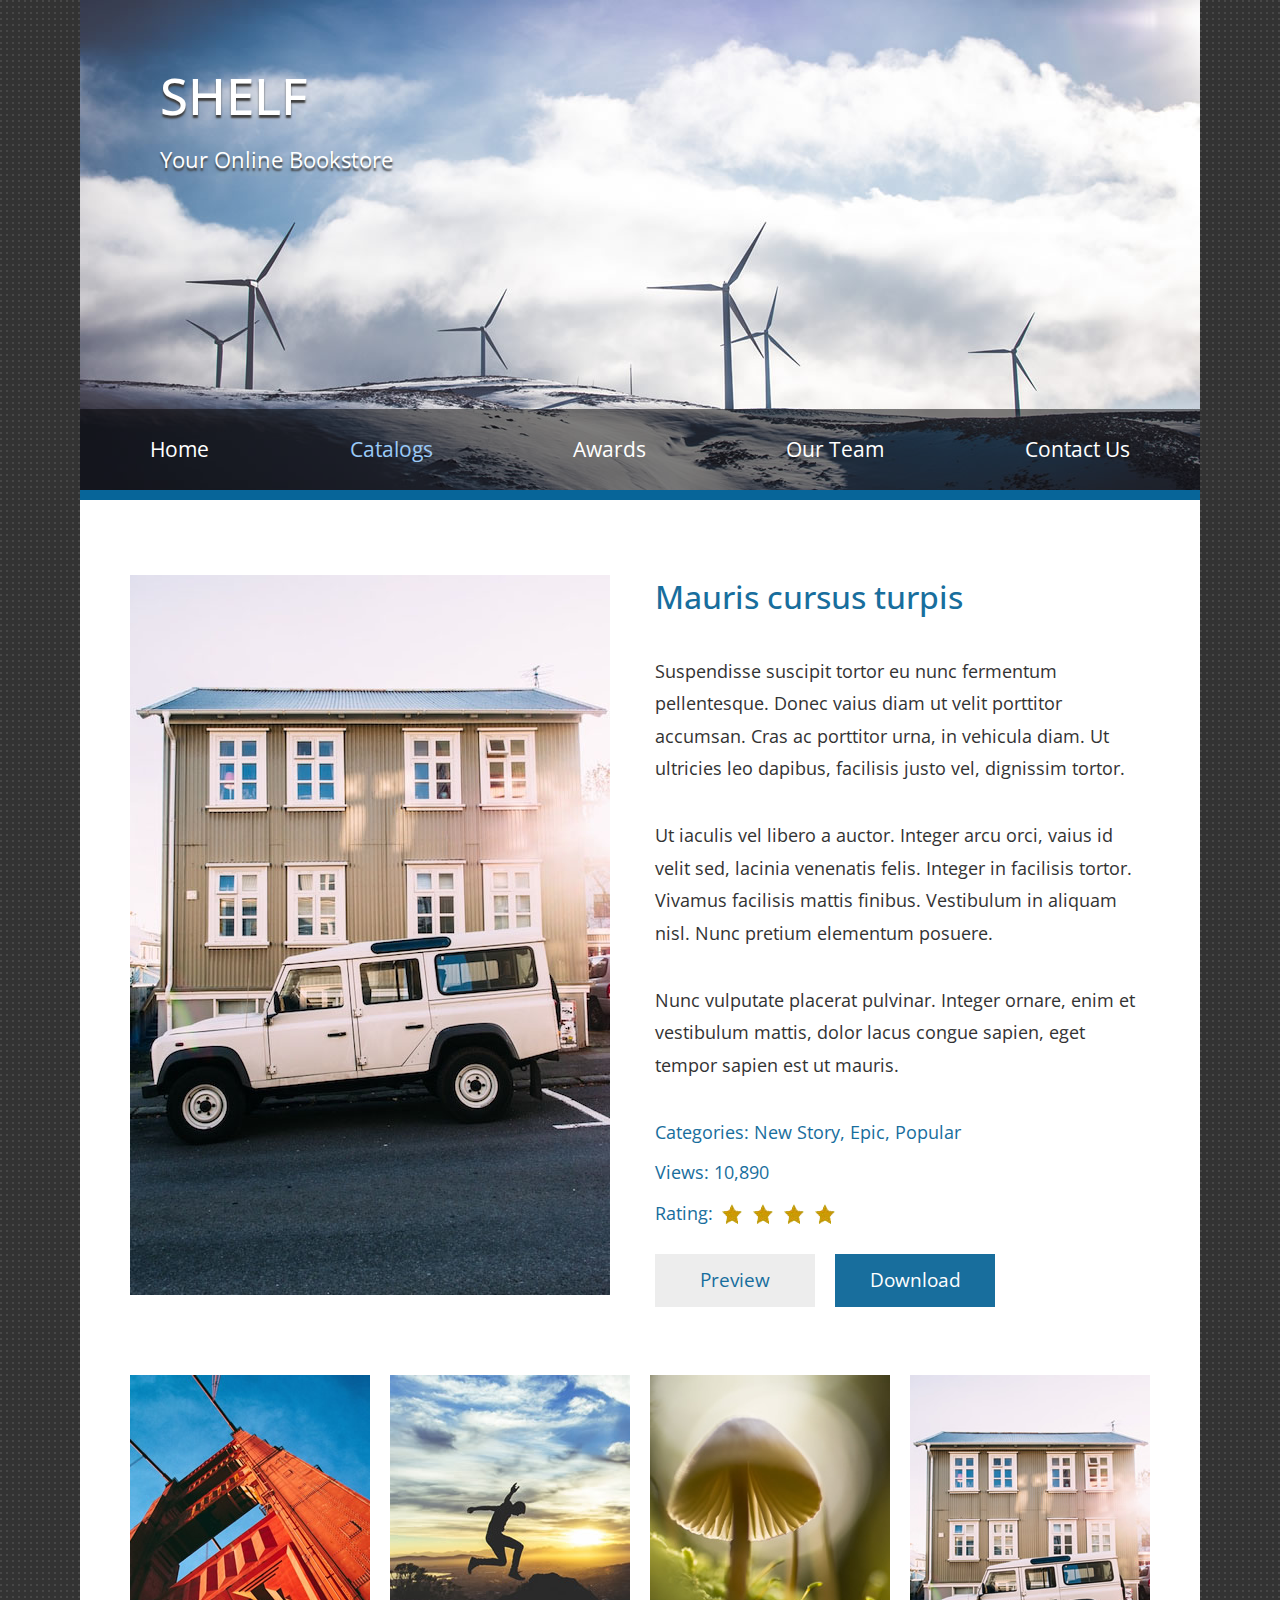
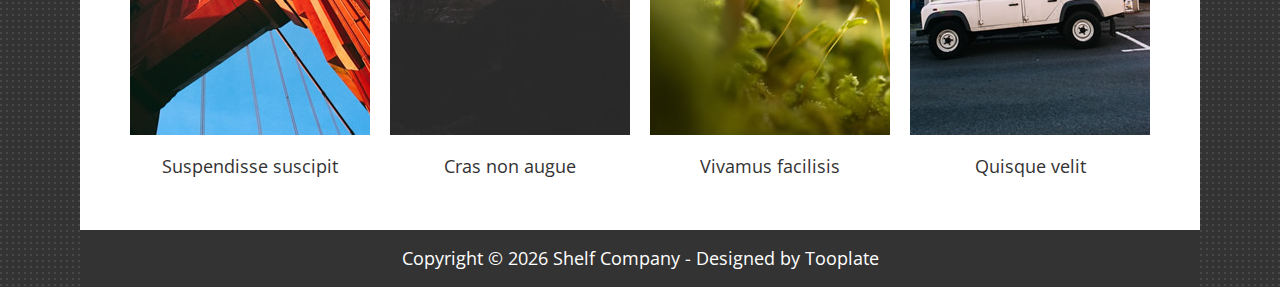
<file: template3/2092_shelf/preview.html>
<!DOCTYPE html>
<html>
<head>
    <meta charset="utf-8">
    <meta http-equiv="X-UA-Compatible" content="IE=edge">
    <meta name="viewport" content="width=device-width, initial-scale=1">
<!--

Template 2092 Shelf

http://www.tooplate.com/view/2092-shelf

-->
    <title>SHELF - Your Online Bookstore</title>

    <!-- load stylesheets -->
    <link rel="stylesheet" href="https://fonts.googleapis.com/css?family=Open+Sans:300,400">  <!-- Google web font "Open Sans" -->
    <link rel="stylesheet" href="font-awesome-4.7.0/css/font-awesome.min.css">                <!-- Font Awesome -->
    <link rel="stylesheet" href="css/bootstrap.min.css">                                      <!-- Bootstrap style -->
    <link rel="stylesheet" href="css/tooplate-style.css">                                   <!-- Templatemo style -->

    <!-- HTML5 shim and Respond.js for IE8 support of HTML5 elements and media queries -->
    <!-- WARNING: Respond.js doesn't work if you view the page via file:// -->
        <!--[if lt IE 9]>
          <script src="https://oss.maxcdn.com/html5shiv/3.7.2/html5shiv.min.js"></script>
          <script src="https://oss.maxcdn.com/respond/1.4.2/respond.min.js"></script>
          <![endif]-->
</head>

    <body>
        
        <div class="container">
            <header class="tm-site-header">
                <h1 class="tm-site-name">Shelf</h1>
                <p class="tm-site-description">Your Online Bookstore</p>
                
                <nav class="navbar navbar-expand-md tm-main-nav-container">
                    <button class="navbar-toggler" type="button" data-toggle="collapse" data-target="#tmMainNav" aria-controls="tmMainNav" aria-expanded="false" aria-label="Toggle navigation">
                            <i class="fa fa-bars"></i>
                    </button>

                    <div class="collapse navbar-collapse tm-main-nav" id="tmMainNav">
                        <ul class="nav nav-fill tm-main-nav-ul">
                            <li class="nav-item"><a class="nav-link" href="index.html">Home</a></li>
                            <li class="nav-item"><a class="nav-link active" href="#">Catalogs</a></li>
                            <li class="nav-item"><a class="nav-link" href="#">Awards</a></li>
                            <li class="nav-item"><a class="nav-link" href="team.html">Our Team</a></li>
                            <li class="nav-item"><a class="nav-link" href="contact.html">Contact Us</a></li>
                        </ul>
                    </div>    
                </nav>
                
            </header>
            
            <div class="tm-main-content no-pad-b">
                    
                <section class="row tm-item-preview">
                    <div class="col-md-6 col-sm-12 mb-md-0 mb-5">
                        <img src="img/image-05-preview.jpg" alt="Image" class="img-fluid tm-img-center-sm">
                    </div>
                    <div class="col-md-6 col-sm-12">
                        <h2 class="tm-blue-text tm-margin-b-p">Mauris cursus turpis</h2>
                        <p class="tm-margin-b-p">Suspendisse suscipit tortor eu nunc fermentum pellentesque. Donec vaius diam ut velit porttitor accumsan. Cras ac porttitor urna, in vehicula diam. Ut ultricies leo dapibus, facilisis justo vel, dignissim tortor.</p>
                        <p class="tm-margin-b-p">Ut iaculis vel libero a auctor. Integer arcu orci, vaius id velit sed, lacinia venenatis felis. Integer in facilisis tortor. Vivamus facilisis mattis finibus. Vestibulum in aliquam nisl. Nunc pretium elementum posuere.</p>
                        <p class="tm-margin-b-p">Nunc vulputate placerat pulvinar. Integer ornare, enim et vestibulum mattis, dolor lacus congue sapien, eget tempor sapien est ut mauris.</p>
                        <p class="tm-blue-text tm-margin-b-s">Categories: <a href="#" class="tm-blue-text">New Story</a>, <a href="#" class="tm-blue-text">Epic</a>, <a href="#" class="tm-blue-text">Popular</a></p>
                        <p class="tm-blue-text tm-margin-b-s">Views: 10,890</p>
                        <p class="tm-blue-text tm-margin-b">Rating: <img src="img/star.png" alt="Star image"> <img src="img/star.png" alt="Star image"> <img src="img/star.png" alt="Star image"> <img src="img/star.png" alt="Star image"></p>
                        <a href="#" class="tm-btn tm-btn-gray tm-margin-r-20 tm-margin-b-s">Preview</a><a href="#" class="tm-btn tm-btn-blue">Download</a>
                    </div>
                </section>

                <div class="tm-gallery no-pad-b">
                    <div class="row">
                        <figure class="col-lg-3 col-md-4 col-sm-6 col-12 tm-gallery-item mb-5">
                            <a href="preview.html">
                                <div class="tm-gallery-item-overlay">
                                    <img src="img/image-06.jpg" alt="Image" class="img-fluid tm-img-center">
                                </div>
                                <p class="tm-figcaption no-pad-b">Suspendisse suscipit</p>
                            </a>
                        </figure>
                        <figure class="col-lg-3 col-md-4 col-sm-6 col-12 tm-gallery-item mb-5">
                            <a href="preview.html">
                                <div class="tm-gallery-item-overlay">
                                    <img src="img/image-03.jpg" alt="Image" class="img-fluid tm-img-center">
                                </div>
                                <p class="tm-figcaption no-pad-b">Cras non augue</p>
                            </a>
                        </figure>
                        <figure class="col-lg-3 col-md-4 col-sm-6 col-12 tm-gallery-item mb-5">
                            <a href="preview.html">
                                <div class="tm-gallery-item-overlay">
                                    <img src="img/image-08.jpg" alt="Image" class="img-fluid tm-img-center">
                                </div>
                                <p class="tm-figcaption no-pad-b">Vivamus facilisis</p>
                            </a>
                        </figure> 
                        <figure class="col-lg-3 col-md-4 col-sm-6 col-12 tm-gallery-item mb-5">
                            <a href="preview.html">
                                <div class="tm-gallery-item-overlay">
                                    <img src="img/image-05.jpg" alt="Image" class="img-fluid tm-img-center">
                                </div>
                                <p class="tm-figcaption no-pad-b">Quisque velit</p>
                            </a>
                        </figure>
                    </div>   
                </div>                    
                            
            </div>

            <footer>
                Copyright &copy; <span class="tm-current-year">2018</span> Shelf Company 
                
                - Designed by <a href="https://www.facebook.com/tooplate" target="_parent">Tooplate</a>
            </footer>    
        </div>
        
        <!-- load JS files -->
        <script src="js/jquery-1.11.3.min.js"></script>         <!-- jQuery (https://jquery.com/download/) -->
        <script src="js/popper.min.js"></script>                <!-- Popper (https://popper.js.org/) -->
        <script src="js/bootstrap.min.js"></script>             <!-- Bootstrap (https://getbootstrap.com/) -->
        <script>     
       
            $(document).ready(function(){
                
                // Update the current year in copyright
                $('.tm-current-year').text(new Date().getFullYear());

            });

        </script>             

</body>
</html>
</file>
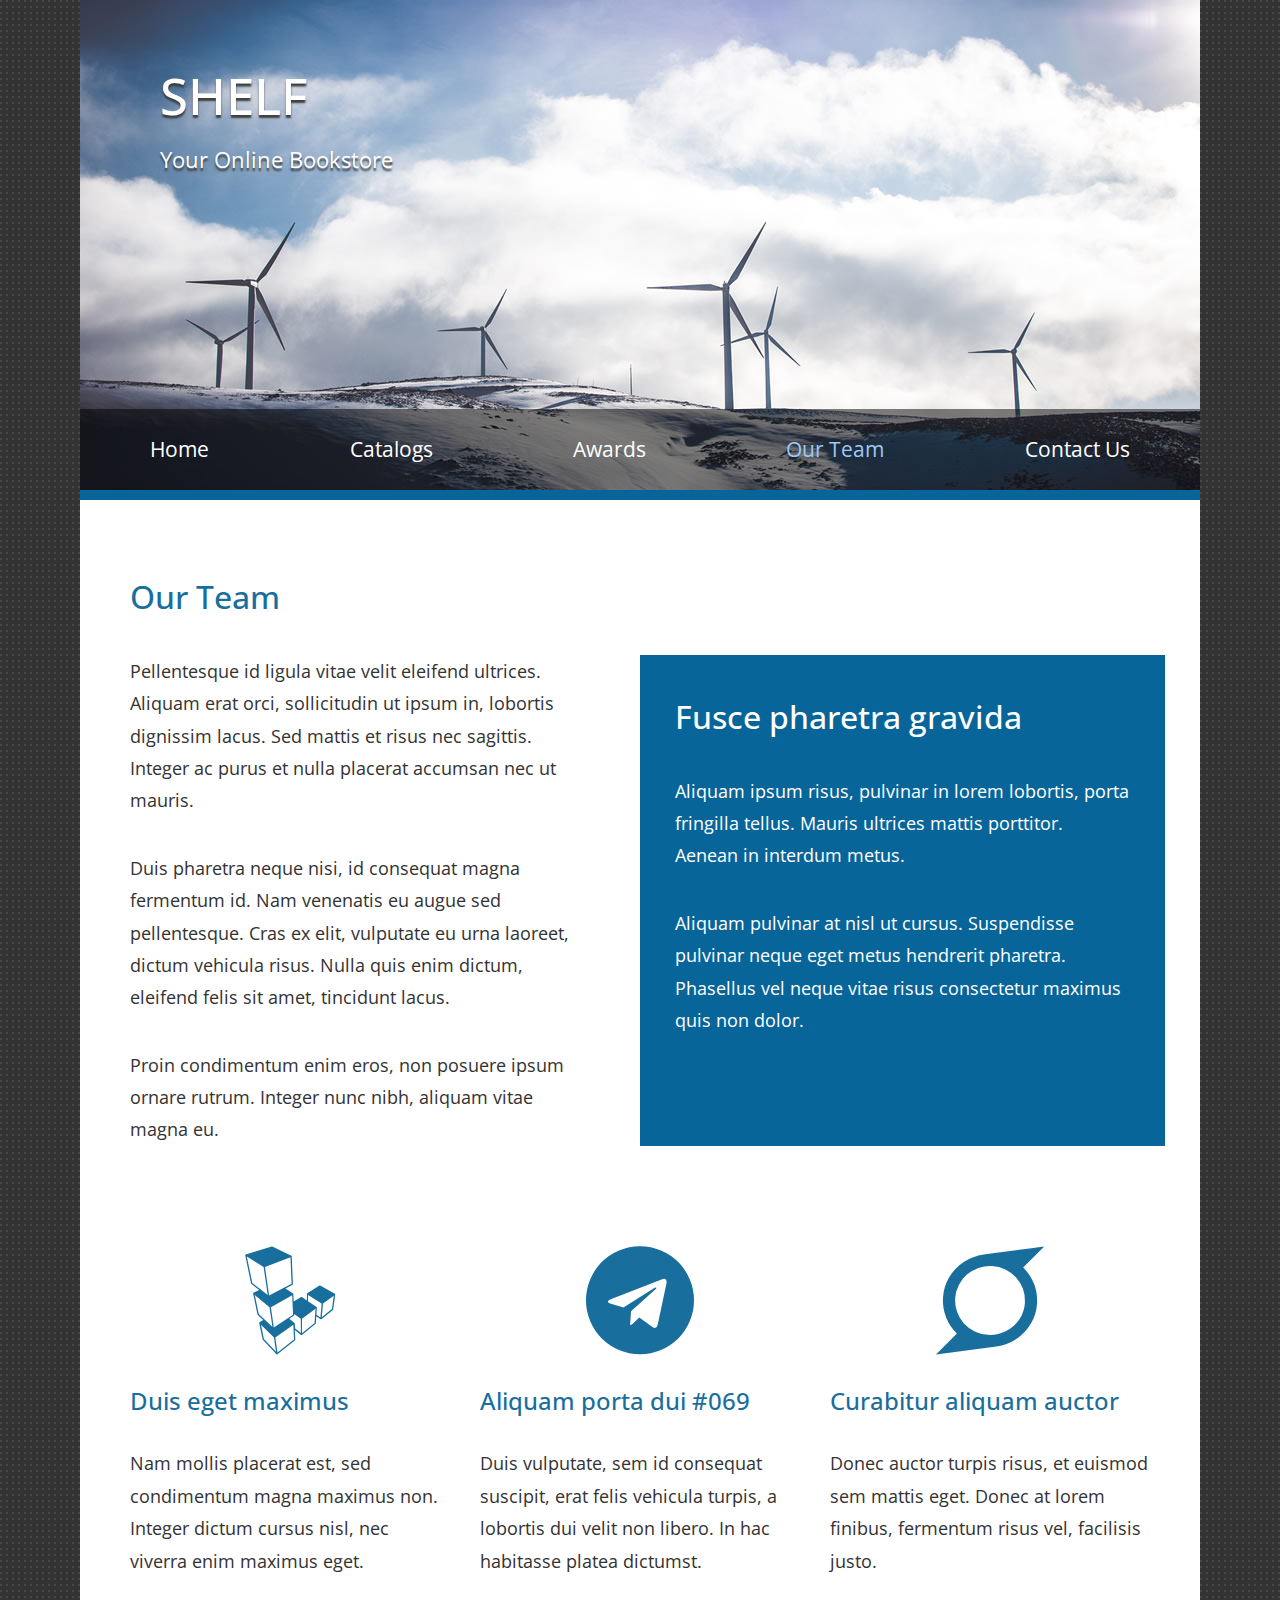
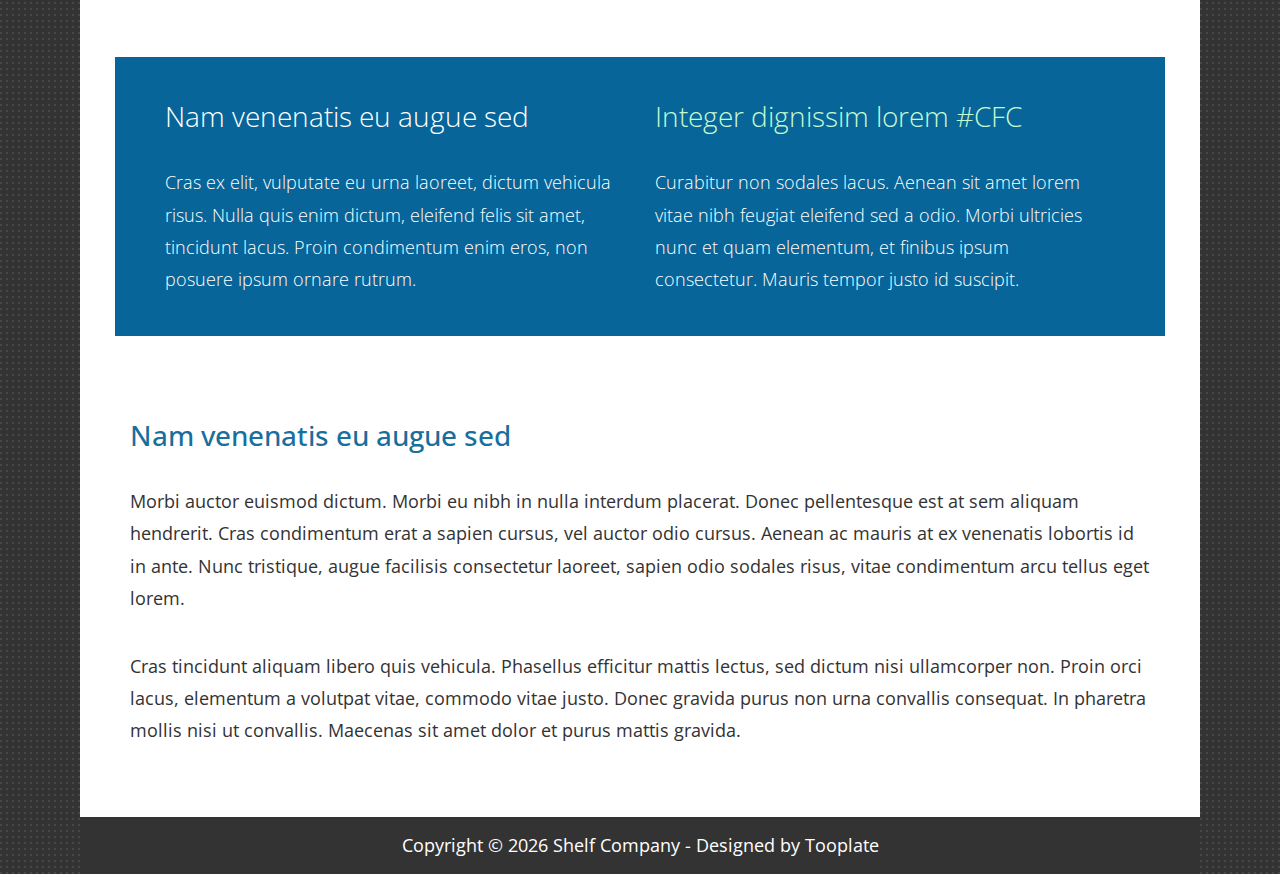
<file: template3/2092_shelf/team.html>
<!DOCTYPE html>
<html lang="en">
<head>
    <meta charset="utf-8">
    <meta http-equiv="X-UA-Compatible" content="IE=edge">
    <meta name="viewport" content="width=device-width, initial-scale=1">
<!--

Template 2092 Shelf

http://www.tooplate.com/view/2092-shelf

-->
    <title>SHELF - Your Online Bookstore</title>

    <!-- load stylesheets -->
    <link rel="stylesheet" href="https://fonts.googleapis.com/css?family=Open+Sans:300,400">  <!-- Google web font "Open Sans" -->
    <link rel="stylesheet" href="font-awesome-4.7.0/css/font-awesome.min.css">                <!-- Font Awesome -->
    <link rel="stylesheet" href="css/bootstrap.min.css">                                      <!-- Bootstrap style -->
    <link rel="stylesheet" href="css/tooplate-style.css">                                   <!-- Templatemo style -->

    <!-- HTML5 shim and Respond.js for IE8 support of HTML5 elements and media queries -->
    <!-- WARNING: Respond.js doesn't work if you view the page via file:// -->
        <!--[if lt IE 9]>
          <script src="https://oss.maxcdn.com/html5shiv/3.7.2/html5shiv.min.js"></script>
          <script src="https://oss.maxcdn.com/respond/1.4.2/respond.min.js"></script>
          <![endif]-->
</head>

    <body>
        
        <div class="container">
            <header class="tm-site-header">
                <h1 class="tm-site-name">Shelf</h1>
                <p class="tm-site-description">Your Online Bookstore</p>
                
                <nav class="navbar navbar-expand-md tm-main-nav-container">
                    <button class="navbar-toggler" type="button" data-toggle="collapse" data-target="#tmMainNav" aria-controls="tmMainNav" aria-expanded="false" aria-label="Toggle navigation">
                            <i class="fa fa-bars"></i>
                    </button>

                    <div class="collapse navbar-collapse tm-main-nav" id="tmMainNav">
                        <ul class="nav nav-fill tm-main-nav-ul">
                            <li class="nav-item"><a class="nav-link" href="index.html">Home</a></li>
                            <li class="nav-item"><a class="nav-link" href="#">Catalogs</a></li>
                            <li class="nav-item"><a class="nav-link" href="#">Awards</a></li>
                            <li class="nav-item"><a class="nav-link active" href="team.html">Our Team</a></li>
                            <li class="nav-item"><a class="nav-link" href="contact.html">Contact Us</a></li>
                        </ul>
                    </div>    
                </nav>
                
            </header>
            
            <div class="tm-main-content">                    
                <section class="row tm-item-preview tm-margin-b-xl">
                    <div class="col-12">
                        <h2 class="tm-blue-text tm-margin-b-p">Our Team</h2>
                    </div>
                    <div class="col-md-6 col-sm-12 mb-md-0 mb-5">         
                        <div class="mr-lg-5">
                            <p class="tm-margin-b-p">Pellentesque id ligula vitae velit eleifend ultrices. Aliquam erat orci, sollicitudin ut ipsum in, lobortis dignissim lacus. Sed mattis et risus nec sagittis. Integer ac purus et nulla placerat accumsan nec ut mauris.</p>
                            <p class="tm-margin-b-p">Duis pharetra neque nisi, id consequat magna fermentum id. Nam venenatis eu augue sed pellentesque. Cras ex elit, vulputate eu urna laoreet, dictum vehicula risus. Nulla quis enim dictum, eleifend felis sit amet, tincidunt lacus.</p>
                            <p>Proin condimentum enim eros, non posuere ipsum ornare rutrum. Integer nunc nibh, aliquam vitae magna eu.</p>                        
                        </div>                                       
                    </div>
                    <div class="col-md-6 col-sm-12 tm-highlight tm-small-pad">
                        <h2 class="tm-margin-b-p">Fusce pharetra gravida</h2>
                        <p class="tm-margin-b-p">Aliquam ipsum risus, pulvinar in lorem lobortis, porta fringilla tellus. Mauris ultrices mattis porttitor. Aenean in interdum metus.</p>
                        <p>Aliquam pulvinar at nisl ut cursus. Suspendisse pulvinar neque eget metus hendrerit pharetra. Phasellus vel neque vitae risus consectetur maximus quis non dolor.</p>
                    </div>
                </section>

                <div class="row tm-margin-b-ll">
                    <article class="col-12 col-sm-12 col-md-4 col-lg-4 mb-md-0 mb-5">
                        <div class="text-center tm-margin-b-30"><i class="fa tm-fa-6x fa-linode tm-blue-text"></i></div>
                        <header class="tm-margin-b-30"><h3 class="tm-blue-text tm-h3">Duis eget maximus</h3></header>
                        <p>Nam mollis placerat est, sed condimentum magna maximus non. Integer dictum cursus nisl, nec viverra enim maximus eget.</p>
                    </article>
                    <article class="col-12 col-sm-12 col-md-4 col-lg-4 mb-md-0 mb-5">
                        <div class="text-center tm-margin-b-30"><i class="fa tm-fa-6x fa-telegram tm-blue-text"></i></div>
                        <header class="tm-margin-b-30"><h3 class="tm-blue-text tm-h3">Aliquam porta dui #069</h3></header>
                        <p>Duis vulputate, sem id consequat suscipit, erat felis vehicula turpis, a lobortis dui velit non libero. In hac habitasse platea dictumst.</p>
                    </article>
                    <article class="col-12 col-sm-12 col-md-4 col-lg-4 mb-md-0 mb-5">
                        <div class="text-center tm-margin-b-30"><i class="fa tm-fa-6x fa-superpowers tm-blue-text"></i></div>
                        <header class="tm-margin-b-30"><h3 class="tm-blue-text tm-h3">Curabitur aliquam auctor</h3></header>
                        <p>Donec auctor turpis risus, et euismod sem mattis eget. Donec at lorem finibus, fermentum risus vel, facilisis justo.</p>
                    </article>
                </div>

                <div class="row tm-hightlight tm-margin-b-ll tm-highlight tm-small-pad">
                    <article class="col-12 col-sm-12 col-md-6 col-lg-6 tm-font-thin mb-md-0 mb-5">
                        <header class="tm-margin-b-30"><h3 class="tm-font-thin">Nam venenatis eu augue sed</h3></header>
                        <p>Cras ex elit, vulputate eu urna laoreet, dictum vehicula risus. Nulla quis enim dictum, eleifend felis sit amet, tincidunt lacus. Proin condimentum enim eros, non posuere ipsum ornare rutrum.</p>
                    </article>
                    <article class="col-12 col-sm-12 col-md-6 col-lg-6 tm-font-thin">
                        <header class="tm-margin-b-30"><h3 class="tm-green-text tm-font-thin">Integer dignissim lorem #CFC</h3></header>
                        <p>Curabitur non sodales lacus. Aenean sit amet lorem vitae nibh feugiat eleifend sed a odio. Morbi ultricies nunc et quam elementum, et finibus ipsum consectetur. Mauris tempor justo id suscipit.</p>
                    </article>
                </div>  

                <div class="row">
                    <article class="col-12">
                        <header class="tm-margin-b-30">
                            <h3 class="tm-blue-text">Nam venenatis eu augue sed</h3>
                        </header>
                        <p class="tm-margin-b-p">Morbi auctor euismod dictum. Morbi eu nibh in nulla interdum placerat. Donec pellentesque est at sem aliquam hendrerit. Cras condimentum erat a sapien cursus, vel auctor odio cursus. Aenean ac mauris at ex venenatis lobortis id in ante. Nunc tristique, augue facilisis consectetur laoreet, sapien odio sodales risus, vitae condimentum arcu tellus eget lorem.</p>
                            <p>Cras tincidunt aliquam libero quis vehicula. Phasellus efficitur mattis lectus, sed dictum nisi ullamcorper non. Proin orci lacus, elementum a volutpat vitae, commodo vitae justo. Donec gravida purus non urna convallis consequat. In pharetra mollis nisi ut convallis. Maecenas sit amet dolor et purus mattis gravida.</p>
                    </article>
                </div>               
                            
            </div>

            <footer>
                Copyright &copy; <span class="tm-current-year">2018</span> Shelf Company 
                
                - Designed by <a href="https://www.facebook.com/tooplate" target="_parent">Tooplate</a>
            </footer>    
        </div>
        
        <!-- load JS files -->
        <script src="js/jquery-1.11.3.min.js"></script>         <!-- jQuery (https://jquery.com/download/) -->
        <script src="js/popper.min.js"></script>                <!-- Popper (https://popper.js.org/) -->
        <script src="js/bootstrap.min.js"></script>             <!-- Bootstrap (https://getbootstrap.com/) -->
        <script>     
       
            $(document).ready(function(){
                
                // Update the current year in copyright
                $('.tm-current-year').text(new Date().getFullYear());

            });

        </script>             

</body>
</html>
</file>
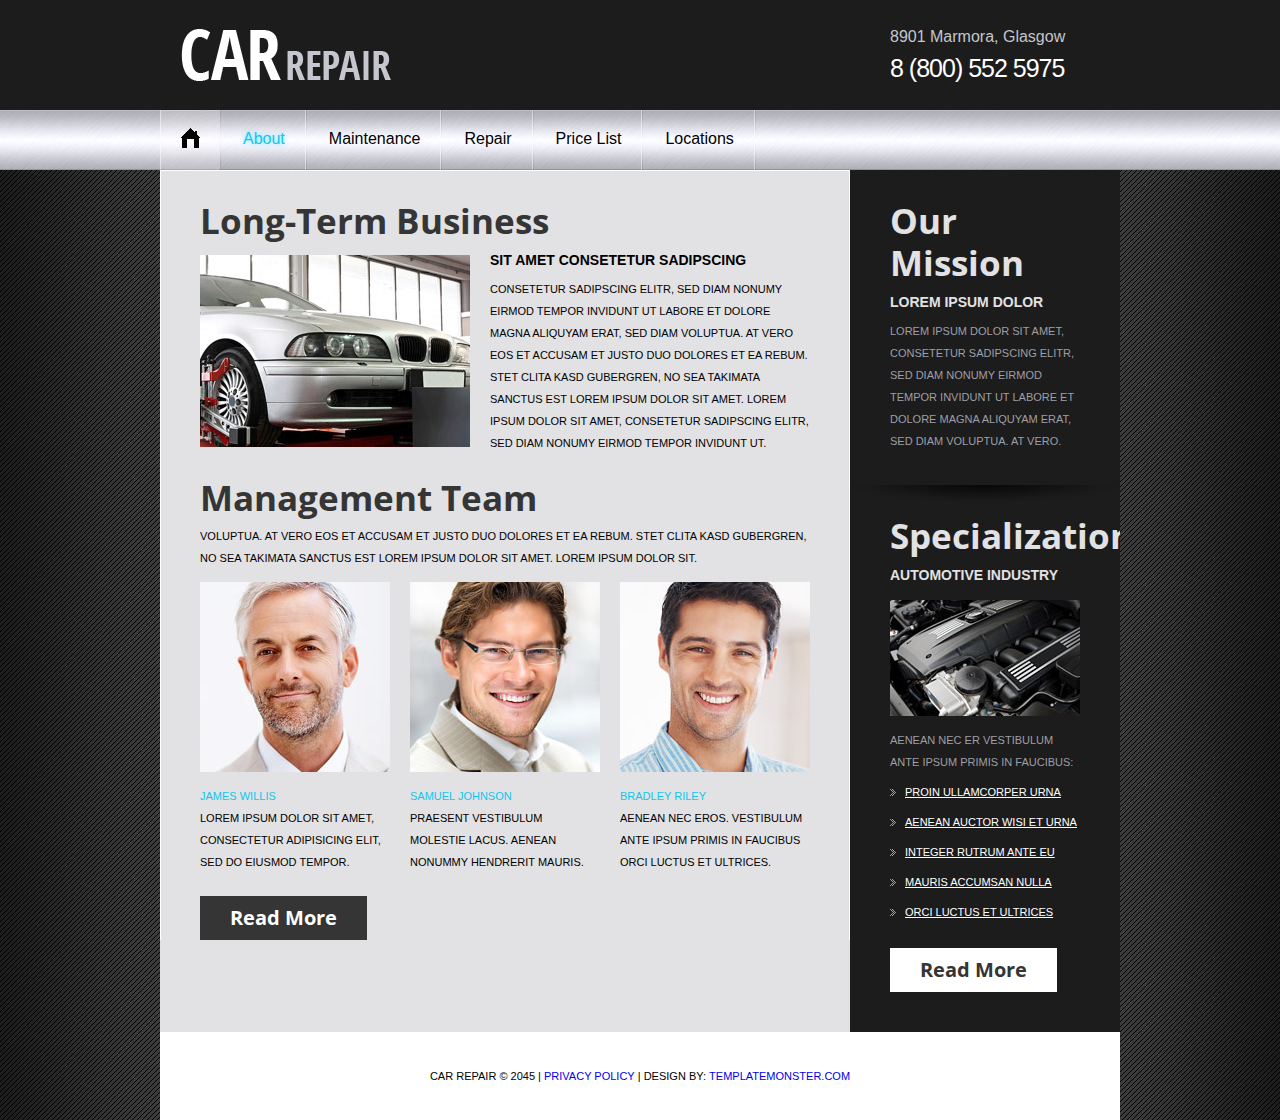
<file: template4/car-repair/about.html>
<!DOCTYPE html>
<html lang="en">
<head>
<title>Car Repair | About</title>
<meta charset="utf-8">
<link rel="stylesheet" type="text/css" media="screen" href="css/reset.css">
<link rel="stylesheet" type="text/css" media="screen" href="css/style.css">
<link href='http://fonts.googleapis.com/css?family=Open+Sans+Condensed:700,300' rel='stylesheet' type='text/css'>
<script src="js/jquery-1.7.min.js"></script>
<script src="js/jquery.easing.1.3.js"></script>
<!--[if lt IE 9]>
<link href='http://fonts.googleapis.com/css?family=Open+Sans+Condensed:300' rel='stylesheet' type='text/css'>
<link href='http://fonts.googleapis.com/css?family=Open+Sans+Condensed:700' rel='stylesheet' type='text/css'>
<script type="text/javascript" src="js/html5.js"></script>
<link rel="stylesheet" type="text/css" media="screen" href="css/ie.css">
<![endif]-->
</head>
<body>
<div class="bg">
  <header>
    <div class="main wrap">
      <h1><a href="index.html"><img src="images/logo.png" alt=""></a></h1>
      <p>8901 Marmora, Glasgow <span>8 (800) 552 5975</span></p>
    </div>
    <nav>
      <ul class="menu">
        <li><a href="index.html" class="home"><img src="images/home.jpg" alt=""></a></li>
        <li class="current"><a href="about.html">About</a></li>
        <li><a href="maintenance.html">Maintenance</a></li>
        <li><a href="repair.html">Repair</a></li>
        <li><a href="price-list.html">Price List</a></li>
        <li><a href="locations.html">Locations</a></li>
      </ul>
      <div class="clear"></div>
    </nav>
  </header>
  <section id="content">
    <div class="sub-page">
      <div class="sub-page-left">
        <h2 class="p2">Long-Term Business</h2>
        <div class="wrap"> <img src="images/page2-img1.jpg" alt="" class="img-indent">
          <div class="extra-wrap">
            <p class="text-2 p2">sit amet consetetur sadipscing</p>
            <p class="upper">Consetetur sadipscing elitr, sed diam nonumy eirmod tempor invidunt ut labore et dolore magna aliquyam erat, sed diam voluptua. At vero eos et accusam et justo duo dolores et ea rebum. Stet clita kasd gubergren, no sea takimata sanctus est Lorem ipsum dolor sit amet. Lorem ipsum dolor sit amet, consetetur sadipscing elitr, sed diam nonumy eirmod tempor invidunt ut.</p>
          </div>
        </div>
        <h2 class="top-1 p3">Management Team</h2>
        <p class="upper">voluptua. At vero eos et accusam et justo duo dolores et ea rebum. Stet clita kasd gubergren, no sea takimata sanctus est Lorem ipsum dolor sit amet. Lorem ipsum dolor sit.</p>
        <div class="box-4">
          <div> <img src="images/page2-img2.jpg" alt=""> <a href="#" class="link">James Willis</a>
            <p>Lorem ipsum dolor sit amet, consectetur adipisicing elit, sed do eiusmod tempor.</p>
          </div>
          <div> <img src="images/page2-img3.jpg" alt=""> <a href="#" class="link">Samuel Johnson</a>
            <p>Praesent vestibulum molestie lacus. Aenean nonummy hendrerit mauris.</p>
          </div>
          <div class="last"> <img src="images/page2-img4.jpg" alt=""> <a href="#" class="link">Bradley Riley</a>
            <p>Aenean nec eros. Vestibulum ante ipsum primis in faucibus orci luctus et ultrices.</p>
          </div>
        </div>
        <a href="#" class="button">Read More</a> </div>
      <div class="sub-page-right">
        <div class="shadow bot-1">
          <h2 class="p2">Our Mission</h2>
          <p class="text-3 p2">Lorem ipsum dolor</p>
          <p class="upper">Lorem ipsum dolor sit amet, consetetur sadipscing elitr, sed diam nonumy eirmod tempor invidunt ut labore et dolore magna aliquyam erat, sed diam voluptua. At vero.</p>
        </div>
        <div class="box-5">
          <h2 class="p2">Specialization</h2>
          <p class="text-3 upper">AUTOMOTIVE INDUSTRY</p>
          <img src="images/page2-img5.jpg" alt="">
          <p class="upper">Aenean nec er Vestibulum ante ipsum primis in faucibus:</p>
          <ul class="list-1">
            <li><a href="#">Proin ullamcorper urna</a></li>
            <li><a href="#">Aenean auctor wisi et urna</a></li>
            <li><a href="#">Integer rutrum ante eu</a></li>
            <li><a href="#">Mauris accumsan nulla</a></li>
            <li><a href="#">orci luctus et ultrices</a></li>
          </ul>
          <a href="#" class="button-2">Read More</a> </div>
      </div>
    </div>
  </section>
  <footer>Car Repair &copy; 2045 | <a href="#">Privacy Policy</a> | Design by: <a href="http://www.templatemonster.com/">TemplateMonster.com</a></footer>
</div>
</body>
</html>
</file>
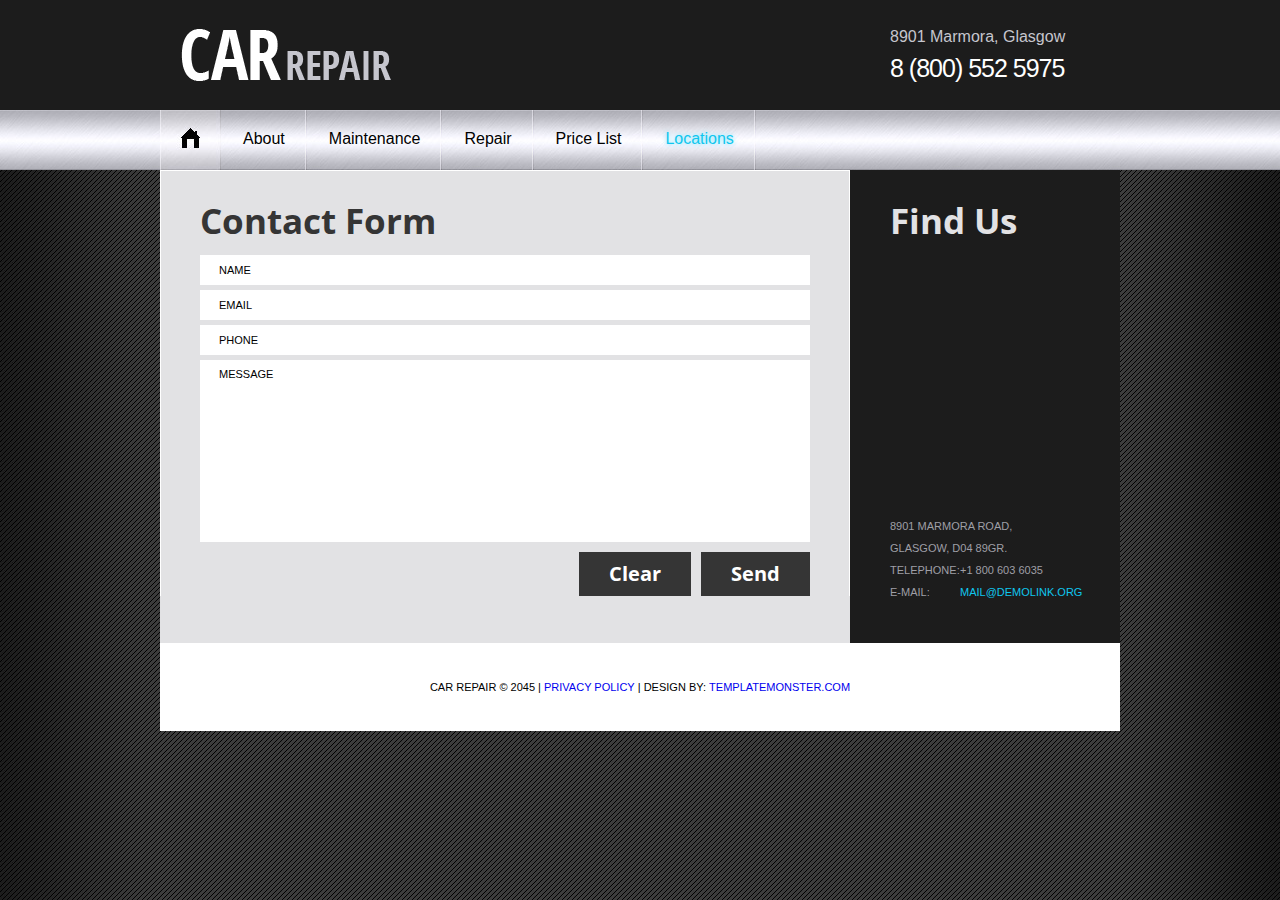
<file: template4/car-repair/locations.html>
<!DOCTYPE html>
<html lang="en">
<head>
<title>Car Repair | Locations</title>
<meta charset="utf-8">
<link rel="stylesheet" type="text/css" media="screen" href="css/reset.css">
<link rel="stylesheet" type="text/css" media="screen" href="css/style.css">
<link href='http://fonts.googleapis.com/css?family=Open+Sans+Condensed:700,300' rel='stylesheet' type='text/css'>
<script src="js/jquery-1.7.min.js"></script>
<script src="js/jquery.easing.1.3.js"></script>
<!--[if lt IE 9]>
<link href='http://fonts.googleapis.com/css?family=Open+Sans+Condensed:300' rel='stylesheet' type='text/css'>
<link href='http://fonts.googleapis.com/css?family=Open+Sans+Condensed:700' rel='stylesheet' type='text/css'>
<script type="text/javascript" src="js/html5.js"></script>
<link rel="stylesheet" type="text/css" media="screen" href="css/ie.css">
<![endif]-->
</head>
<body>
<div class="bg">
  <header>
    <div class="main wrap">
      <h1><a href="index.html"><img src="images/logo.png" alt=""></a></h1>
      <p>8901 Marmora, Glasgow <span>8 (800) 552 5975</span></p>
    </div>
    <nav>
      <ul class="menu">
        <li><a href="index.html" class="home"><img src="images/home.jpg" alt=""></a></li>
        <li><a href="about.html">About</a></li>
        <li><a href="maintenance.html">Maintenance</a></li>
        <li><a href="repair.html">Repair</a></li>
        <li><a href="price-list.html">Price List</a></li>
        <li class="current"><a href="locations.html">Locations</a></li>
      </ul>
      <div class="clear"></div>
    </nav>
  </header>
  <section id="content">
    <div class="sub-page">
      <div class="sub-page-left box-9">
        <h2>Contact Form</h2>
        <form id="form" method="post" action="#">
          <fieldset>
            <label>
              <input type="text" value="Name" onBlur="if(this.value=='') this.value='Name'" onFocus="if(this.value =='Name' ) this.value=''">
            </label>
            <label>
              <input type="text" value="Email" onBlur="if(this.value=='') this.value='Email'" onFocus="if(this.value =='Email' ) this.value=''">
            </label>
            <label>
              <input type="text" value="Phone" onBlur="if(this.value=='') this.value='Phone'" onFocus="if(this.value =='Phone' ) this.value=''">
            </label>
            <label>
              <textarea onBlur="if(this.value==''){this.value='MESSAGE'}" onFocus="if(this.value=='MESSAGE'){this.value=''}">MESSAGE</textarea>
            </label>
            <div class="btns"><a href="#" class="button">Clear</a><a href="#" class="button" onClick="document.getElementById('form').submit()">Send</a></div>
          </fieldset>
        </form>
      </div>
      <div class="sub-page-right">
        <h2>Find Us</h2>
        <div class="map">
          <iframe src="http://maps.google.com/maps?f=q&amp;source=s_q&amp;hl=en&amp;geocode=&amp;q=Brooklyn,+New+York,+NY,+United+States&amp;aq=0&amp;sll=37.0625,-95.677068&amp;sspn=61.282355,146.513672&amp;ie=UTF8&amp;hq=&amp;hnear=Brooklyn,+Kings,+New+York&amp;ll=40.649974,-73.950005&amp;spn=0.01628,0.025663&amp;z=14&amp;iwloc=A&amp;output=embed"></iframe>
        </div>
        <dl class="adr">
          <dt>8901 Marmora Road, <br>
            Glasgow, D04 89GR.</dt>
          <dd><span>Telephone:</span>+1 800 603 6035</dd>
          <dd><span>E-mail:</span><a href="#" class="link">mail@demolink.org</a></dd>
        </dl>
      </div>
    </div>
  </section>
  <footer>Car Repair &copy; 2045 | <a href="#">Privacy Policy</a> | Design by: <a href="http://www.templatemonster.com/">TemplateMonster.com</a></footer>
</div>
</body>
</html>
</file>
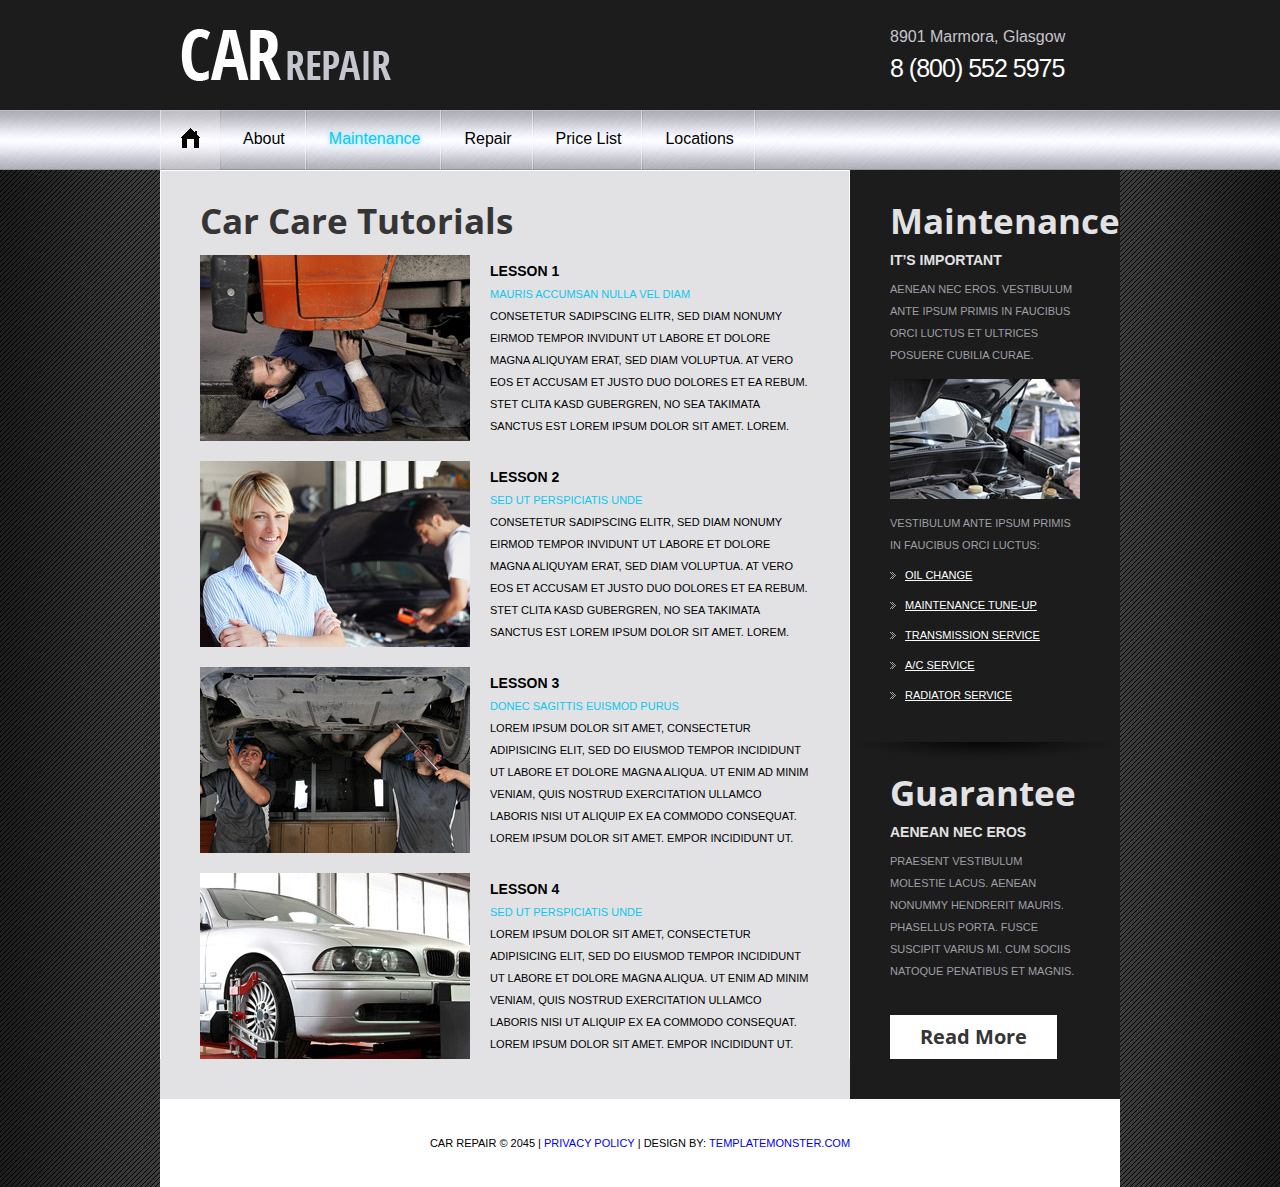
<file: template4/car-repair/maintenance.html>
<!DOCTYPE html>
<html lang="en">
<head>
<title>Car Repair | Maintenance</title>
<meta charset="utf-8">
<link rel="stylesheet" type="text/css" media="screen" href="css/reset.css">
<link rel="stylesheet" type="text/css" media="screen" href="css/style.css">
<link href='http://fonts.googleapis.com/css?family=Open+Sans+Condensed:700,300' rel='stylesheet' type='text/css'>
<script src="js/jquery-1.7.min.js"></script>
<script src="js/jquery.easing.1.3.js"></script>
<!--[if lt IE 9]>
<link href='http://fonts.googleapis.com/css?family=Open+Sans+Condensed:300' rel='stylesheet' type='text/css'>
<link href='http://fonts.googleapis.com/css?family=Open+Sans+Condensed:700' rel='stylesheet' type='text/css'>
<script type="text/javascript" src="js/html5.js"></script>
<link rel="stylesheet" type="text/css" media="screen" href="css/ie.css">
<![endif]-->
</head>
<body>
<div class="bg">
  <header>
    <div class="main wrap">
      <h1><a href="index.html"><img src="images/logo.png" alt=""></a></h1>
      <p>8901 Marmora, Glasgow <span>8 (800) 552 5975</span></p>
    </div>
    <nav>
      <ul class="menu">
        <li><a href="index.html" class="home"><img src="images/home.jpg" alt=""></a></li>
        <li><a href="about.html">About</a></li>
        <li class="current"><a href="maintenance.html">Maintenance</a></li>
        <li><a href="repair.html">Repair</a></li>
        <li><a href="price-list.html">Price List</a></li>
        <li><a href="locations.html">Locations</a></li>
      </ul>
      <div class="clear"></div>
    </nav>
  </header>
  <section id="content">
    <div class="sub-page">
      <div class="sub-page-left">
        <h2 class="p4">Car Care Tutorials</h2>
        <div class="box-6"> <img src="images/page3-img1.jpg" alt="" class="img-indent-2">
          <div class="extra-wrap">
            <p class="text-2">Lesson 1</p>
            <a href="#" class="link">Mauris accumsan nulla vel diam</a>
            <p class="upper">Consetetur sadipscing elitr, sed diam nonumy eirmod tempor invidunt ut labore et dolore magna aliquyam erat, sed diam voluptua. At vero eos et accusam et justo duo dolores et ea rebum. Stet clita kasd gubergren, no sea takimata sanctus est Lorem ipsum dolor sit amet. Lorem.</p>
          </div>
        </div>
        <div class="box-6 top-2"> <img src="images/page3-img2.jpg" alt="" class="img-indent-2">
          <div class="extra-wrap">
            <p class="text-2">Lesson 2</p>
            <a href="#" class="link">Sed ut perspiciatis unde</a>
            <p class="upper">Consetetur sadipscing elitr, sed diam nonumy eirmod tempor invidunt ut labore et dolore magna aliquyam erat, sed diam voluptua. At vero eos et accusam et justo duo dolores et ea rebum. Stet clita kasd gubergren, no sea takimata sanctus est Lorem ipsum dolor sit amet. Lorem.</p>
          </div>
        </div>
        <div class="box-6 top-2"> <img src="images/page3-img3.jpg" alt="" class="img-indent-2">
          <div class="extra-wrap">
            <p class="text-2">Lesson 3</p>
            <a href="#" class="link">Donec sagittis euismod purus</a>
            <p class="upper">Lorem ipsum dolor sit amet, consectetur adipisicing elit, sed do eiusmod tempor incididunt ut labore et dolore magna aliqua. Ut enim ad minim veniam, quis nostrud exercitation ullamco laboris nisi ut aliquip ex ea commodo consequat. Lorem ipsum dolor sit amet. empor incididunt ut.</p>
          </div>
        </div>
        <div class="box-6 top-2"> <img src="images/page3-img4.jpg" alt="" class="img-indent-2">
          <div class="extra-wrap">
            <p class="text-2">Lesson 4</p>
            <a href="#" class="link">Sed ut perspiciatis unde</a>
            <p class="upper">Lorem ipsum dolor sit amet, consectetur adipisicing elit, sed do eiusmod tempor incididunt ut labore et dolore magna aliqua. Ut enim ad minim veniam, quis nostrud exercitation ullamco laboris nisi ut aliquip ex ea commodo consequat. Lorem ipsum dolor sit amet. empor incididunt ut.</p>
          </div>
        </div>
      </div>
      <div class="sub-page-right">
        <div class="shadow box-7 bot-2">
          <h2 class="p2">Maintenance</h2>
          <p class="text-3 p2">It’S IMPORTANT</p>
          <p class="upper">Aenean nec eros. Vestibulum ante ipsum primis in faucibus orci luctus et ultrices posuere cubilia Curae.</p>
          <img src="images/page3-img5.jpg" alt="">
          <p class="upper">Vestibulum ante ipsum primis in faucibus orci luctus:</p>
          <ul class="list-1">
            <li><a href="#">Oil Change</a></li>
            <li><a href="#">Maintenance Tune-Up</a></li>
            <li><a href="#">Transmission Service</a></li>
            <li><a href="#">A/C Service</a></li>
            <li><a href="#">Radiator Service</a></li>
          </ul>
        </div>
        <h2 class="p2">Guarantee</h2>
        <p class="text-3 upper p2">Aenean nec eros</p>
        <p class="upper">Praesent vestibulum molestie lacus. Aenean nonummy hendrerit mauris. Phasellus porta. Fusce suscipit varius mi. Cum sociis natoque penatibus et magnis.</p>
        <a href="#" class="button-2 top-3">Read More</a> </div>
    </div>
  </section>
  <footer>Car Repair &copy; 2045 | <a href="#">Privacy Policy</a> | Design by: <a href="http://www.templatemonster.com/">TemplateMonster.com</a></footer>
</div>
</body>
</html>
</file>
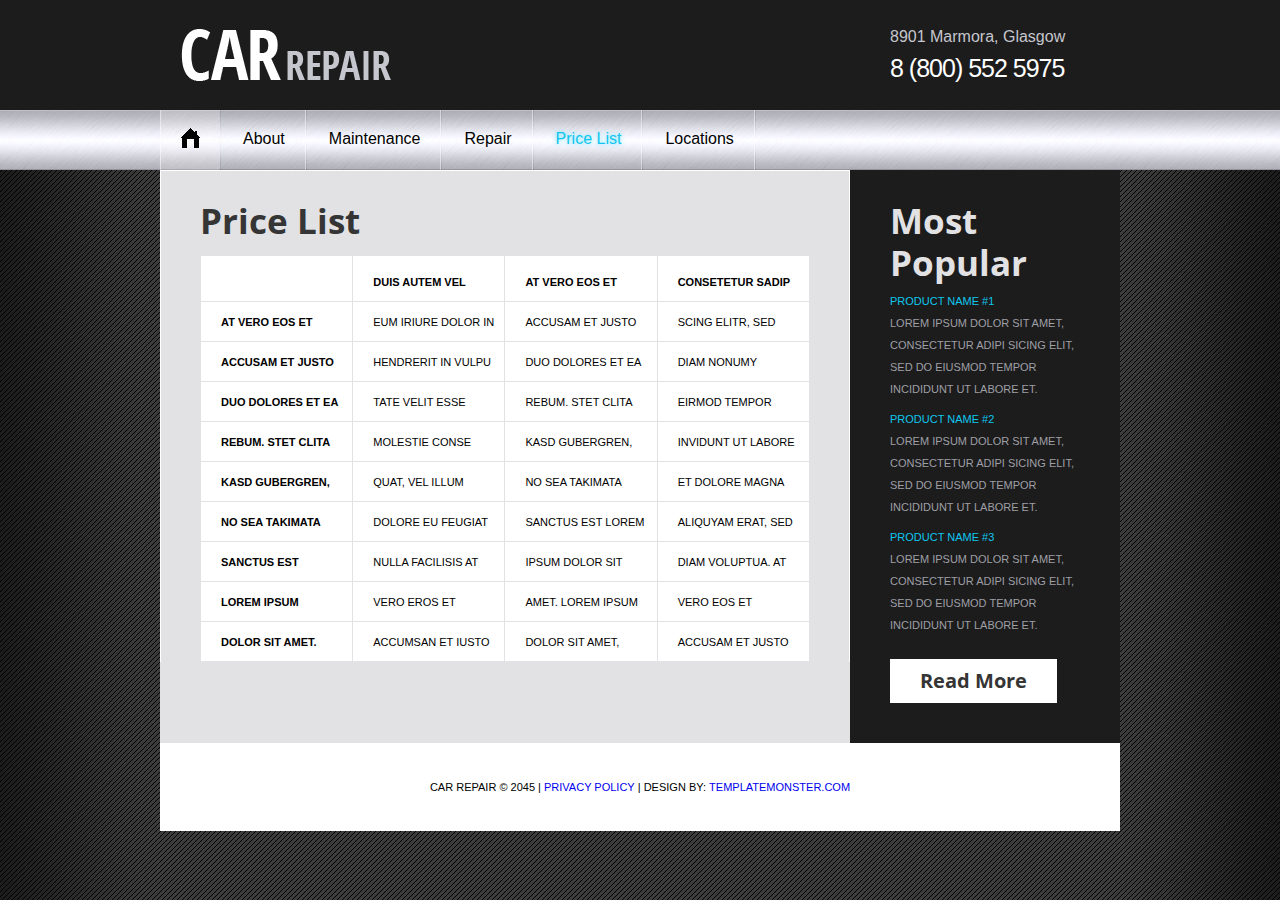
<file: template4/car-repair/price-list.html>
<!DOCTYPE html>
<html lang="en">
<head>
<title>Car Repair | Price List</title>
<meta charset="utf-8">
<link rel="stylesheet" type="text/css" media="screen" href="css/reset.css">
<link rel="stylesheet" type="text/css" media="screen" href="css/style.css">
<link href='http://fonts.googleapis.com/css?family=Open+Sans+Condensed:700,300' rel='stylesheet' type='text/css'>
<script src="js/jquery-1.7.min.js"></script>
<script src="js/jquery.easing.1.3.js"></script>
<!--[if lt IE 9]>
<link href='http://fonts.googleapis.com/css?family=Open+Sans+Condensed:300' rel='stylesheet' type='text/css'>
<link href='http://fonts.googleapis.com/css?family=Open+Sans+Condensed:700' rel='stylesheet' type='text/css'>
<script type="text/javascript" src="js/html5.js"></script>
<link rel="stylesheet" type="text/css" media="screen" href="css/ie.css">
<![endif]-->
</head>
<body>
<div class="bg">
  <header>
    <div class="main wrap">
      <h1><a href="index.html"><img src="images/logo.png" alt=""></a></h1>
      <p>8901 Marmora, Glasgow <span>8 (800) 552 5975</span></p>
    </div>
    <nav>
      <ul class="menu">
        <li><a href="index.html" class="home"><img src="images/home.jpg" alt=""></a></li>
        <li><a href="about.html">About</a></li>
        <li><a href="maintenance.html">Maintenance</a></li>
        <li><a href="repair.html">Repair</a></li>
        <li class="current"><a href="price-list.html">Price List</a></li>
        <li><a href="locations.html">Locations</a></li>
      </ul>
      <div class="clear"></div>
    </nav>
  </header>
  <section id="content">
    <div class="sub-page">
      <div class="sub-page-left box-9">
        <h2 class="p4">Price List</h2>
        <table>
          <tr>
            <th>&nbsp;</th>
            <th>Duis autem vel</th>
            <th>At vero eos et</th>
            <th>Consetetur sadip</th>
          </tr>
          <tr>
            <td>At vero eos et</td>
            <td>eum iriure dolor in</td>
            <td>accusam et justo</td>
            <td>scing elitr, sed</td>
          </tr>
          <tr>
            <td>accusam et justo</td>
            <td>hendrerit in vulpu</td>
            <td>duo dolores et ea </td>
            <td>diam nonumy </td>
          </tr>
          <tr>
            <td>duo dolores et ea </td>
            <td>tate velit esse </td>
            <td>rebum. Stet clita </td>
            <td>eirmod tempor </td>
          </tr>
          <tr>
            <td>rebum. Stet clita</td>
            <td>molestie conse</td>
            <td>kasd gubergren, </td>
            <td>invidunt ut labore</td>
          </tr>
          <tr>
            <td>kasd gubergren,</td>
            <td>quat, vel illum</td>
            <td>no sea takimata </td>
            <td>et dolore magna </td>
          </tr>
          <tr>
            <td>no sea takimata</td>
            <td>dolore eu feugiat </td>
            <td>sanctus est Lorem </td>
            <td>aliquyam erat, sed </td>
          </tr>
          <tr>
            <td>sanctus est</td>
            <td>nulla facilisis at </td>
            <td>ipsum dolor sit</td>
            <td>diam voluptua. At</td>
          </tr>
          <tr>
            <td>Lorem ipsum</td>
            <td>vero eros et</td>
            <td>amet. Lorem ipsum</td>
            <td>vero eos et</td>
          </tr>
          <tr>
            <td>dolor sit amet.</td>
            <td>accumsan et iusto</td>
            <td>dolor sit amet,</td>
            <td>accusam et justo</td>
          </tr>
        </table>
      </div>
      <div class="sub-page-right">
        <h2 class="p3">Most Popular</h2>
        <p class="upper p5"><a href="#" class="link">Product name #1</a><br>
          Lorem ipsum dolor sit amet, consectetur adipi sicing elit, sed do eiusmod tempor incididunt ut labore et.</p>
        <p class="upper p5"><a href="#" class="link">Product name #2</a><br>
          Lorem ipsum dolor sit amet, consectetur adipi sicing elit, sed do eiusmod tempor incididunt ut labore et.</p>
        <p class="upper"><a href="#" class="link">Product name #3</a><br>
          Lorem ipsum dolor sit amet, consectetur adipi sicing elit, sed do eiusmod tempor incididunt ut labore et.</p>
        <a href="#" class="button-2 top-1">Read More</a> </div>
    </div>
  </section>
  <footer>Car Repair &copy; 2045 | <a href="#">Privacy Policy</a> | Design by: <a href="http://www.templatemonster.com/">TemplateMonster.com</a></footer>
</div>
</body>
</html>
</file>
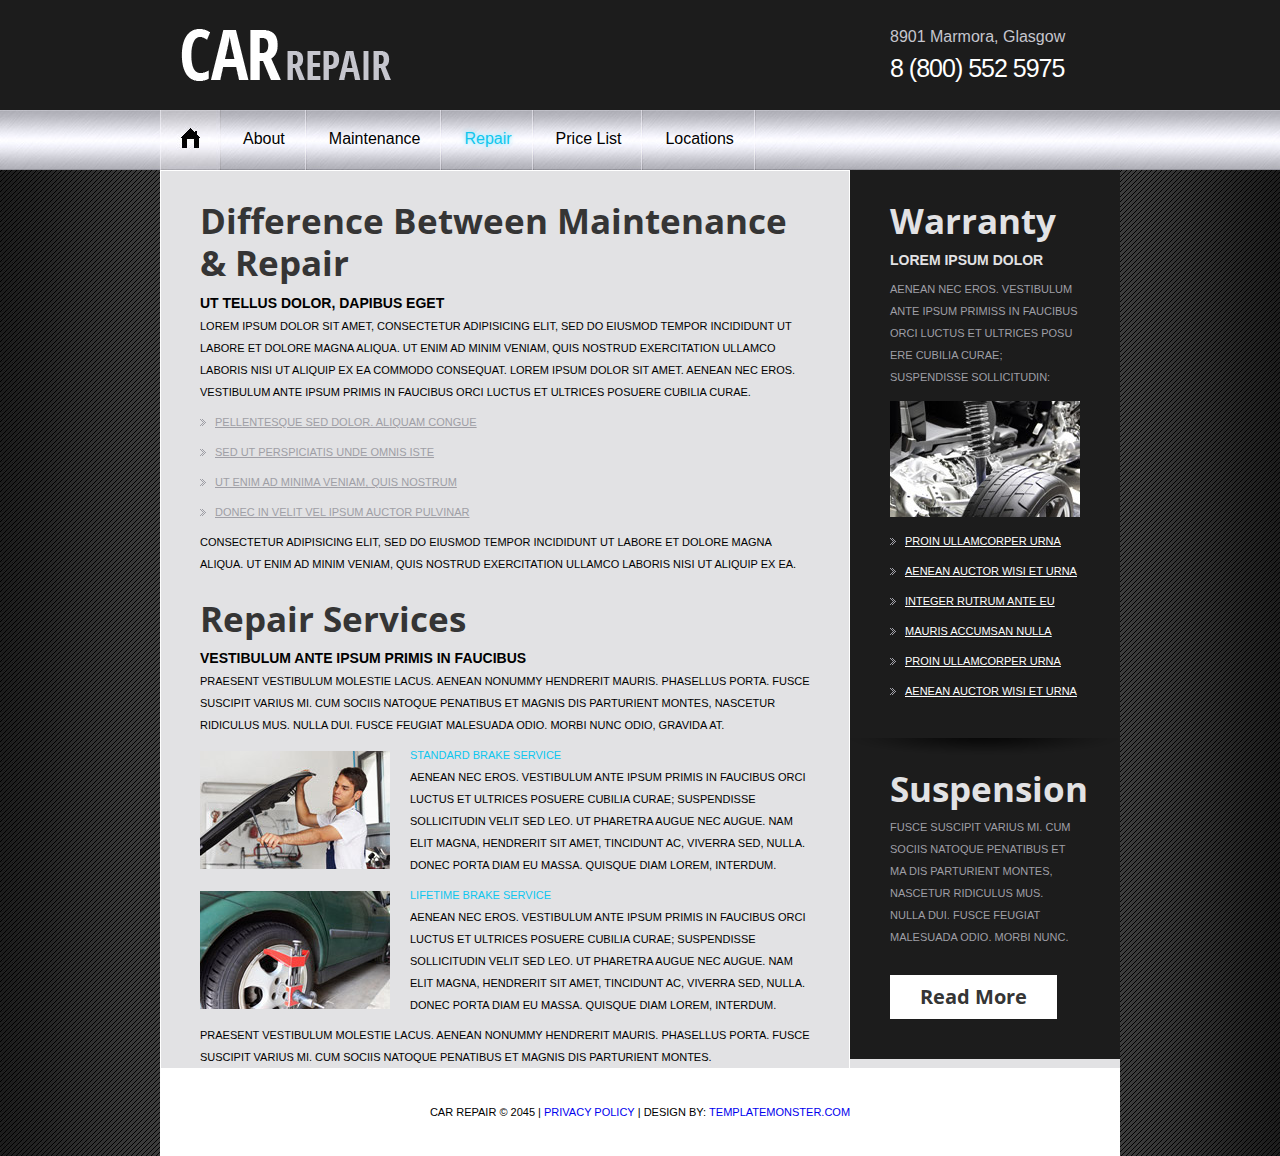
<file: template4/car-repair/repair.html>
<!DOCTYPE html>
<html lang="en">
<head>
<title>Car Repair | Repair</title>
<meta charset="utf-8">
<link rel="stylesheet" type="text/css" media="screen" href="css/reset.css">
<link rel="stylesheet" type="text/css" media="screen" href="css/style.css">
<link href='http://fonts.googleapis.com/css?family=Open+Sans+Condensed:700,300' rel='stylesheet' type='text/css'>
<script src="js/jquery-1.7.min.js"></script>
<script src="js/jquery.easing.1.3.js"></script>
<!--[if lt IE 9]>
<link href='http://fonts.googleapis.com/css?family=Open+Sans+Condensed:300' rel='stylesheet' type='text/css'>
<link href='http://fonts.googleapis.com/css?family=Open+Sans+Condensed:700' rel='stylesheet' type='text/css'>
<script type="text/javascript" src="js/html5.js"></script>
<link rel="stylesheet" type="text/css" media="screen" href="css/ie.css">
<![endif]-->
</head>
<body>
<div class="bg">
  <header>
    <div class="main wrap">
      <h1><a href="index.html"><img src="images/logo.png" alt=""></a></h1>
      <p>8901 Marmora, Glasgow <span>8 (800) 552 5975</span></p>
    </div>
    <nav>
      <ul class="menu">
        <li><a href="index.html" class="home"><img src="images/home.jpg" alt=""></a></li>
        <li><a href="about.html">About</a></li>
        <li><a href="maintenance.html">Maintenance</a></li>
        <li class="current"><a href="repair.html">Repair</a></li>
        <li><a href="price-list.html">Price List</a></li>
        <li><a href="locations.html">Locations</a></li>
      </ul>
      <div class="clear"></div>
    </nav>
  </header>
  <section id="content">
    <div class="sub-page">
      <div class="sub-page-left box-9">
        <h2 class="p5">Difference Between Maintenance & Repair</h2>
        <p class="text-2">Ut tellus dolor, dapibus eget</p>
        <p class="upper">Lorem ipsum dolor sit amet, consectetur adipisicing elit, sed do eiusmod tempor incididunt ut labore et dolore magna aliqua. Ut enim ad minim veniam, quis nostrud exercitation ullamco laboris nisi ut aliquip ex ea commodo consequat. Lorem ipsum dolor sit amet. Aenean nec eros. Vestibulum ante ipsum primis in faucibus orci luctus et ultrices posuere cubilia Curae.</p>
        <ul class="list-2">
          <li><a href="#">Pellentesque sed dolor. Aliquam congue</a></li>
          <li><a href="#">Sed ut perspiciatis unde omnis iste</a></li>
          <li><a href="#">Ut enim ad minima veniam, quis nostrum</a></li>
          <li><a href="#">Donec in velit vel ipsum auctor pulvinar</a></li>
        </ul>
        <p class="upper">Сonsectetur adipisicing elit, sed do eiusmod tempor incididunt ut labore et dolore magna aliqua. Ut enim ad minim veniam, quis nostrud exercitation ullamco laboris nisi ut aliquip ex ea.</p>
        <h2 class="top-5 p2">Repair Services</h2>
        <p class="text-2">Vestibulum ante ipsum primis in faucibus</p>
        <p class="upper p5">Praesent vestibulum molestie lacus. Aenean nonummy hendrerit mauris. Phasellus porta. Fusce suscipit varius mi. Cum sociis natoque penatibus et magnis dis parturient montes, nascetur ridiculus mus. Nulla dui. Fusce feugiat malesuada odio. Morbi nunc odio, gravida at.</p>
        <div class="wrap p5"> <img src="images/page4-img1.jpg" alt="" class="img-indent-3">
          <div class="extra-wrap"> <a href="#" class="link">Standard brake service</a>
            <p class="upper">Aenean nec eros. Vestibulum ante ipsum primis in faucibus orci luctus et ultrices posuere cubilia Curae; Suspendisse sollicitudin velit sed leo. Ut pharetra augue nec augue. Nam elit magna, hendrerit sit amet, tincidunt ac, viverra sed, nulla. Donec porta diam eu massa. Quisque diam lorem, interdum.</p>
          </div>
        </div>
        <div class="wrap p5"> <img src="images/page4-img2.jpg" alt="" class="img-indent-3">
          <div class="extra-wrap"> <a href="#" class="link">Lifetime brake service</a>
            <p class="upper">Aenean nec eros. Vestibulum ante ipsum primis in faucibus orci luctus et ultrices posuere cubilia Curae; Suspendisse sollicitudin velit sed leo. Ut pharetra augue nec augue. Nam elit magna, hendrerit sit amet, tincidunt ac, viverra sed, nulla. Donec porta diam eu massa. Quisque diam lorem, interdum.</p>
          </div>
        </div>
        <p class="upper">Praesent vestibulum molestie lacus. Aenean nonummy hendrerit mauris. Phasellus porta. Fusce suscipit varius mi. Cum sociis natoque penatibus et magnis dis parturient montes.</p>
      </div>
      <div class="sub-page-right">
        <div class="shadow box-8 bot-2">
          <h2 class="p2">Warranty</h2>
          <p class="text-3 p2">Lorem ipsum dolor</p>
          <p class="upper">Aenean nec eros. Vestibulum ante ipsum primiss in faucibus orci luctus et ultrices posu ere cubilia Curae; Suspendisse sollicitudin:</p>
          <img src="images/page4-img3.jpg" alt="">
          <ul class="list-1">
            <li><a href="#">Proin ullamcorper urna</a></li>
            <li><a href="#">Aenean auctor wisi et urna</a></li>
            <li><a href="#">Integer rutrum ante eu</a></li>
            <li><a href="#">Mauris accumsan nulla</a></li>
            <li><a href="#">Proin ullamcorper urna</a></li>
            <li><a href="#">Aenean auctor wisi et urna</a></li>
          </ul>
        </div>
        <h2 class="p3">Suspension</h2>
        <p class="upper">Fusce suscipit varius mi. Cum sociis natoque penatibus et ma dis parturient montes, nascetur ridiculus mus. Nulla dui. Fusce feugiat malesuada odio. Morbi nunc.</p>
        <a href="#" class="button-2 top-4">Read More</a> </div>
    </div>
  </section>
  <footer>Car Repair &copy; 2045 | <a href="#">Privacy Policy</a> | Design by: <a href="http://www.templatemonster.com/">TemplateMonster.com</a></footer>
</div>
</body>
</html>
</file>
<file: Template2/2079_garage/style/mystyle.css>
/*

Template 2079 Garage

http://www.tooplate.com/view/2079-garage

Distributed by Tooplate.com

 Theme Name: GARAGE
 Author: Web Domus ITALIA
 Author URI: http://www.webdomus.net/
 Description: GARAGE a multi-purpose HTML5 template built with latest Bootstrap framework. It offers flexible solutions, responsive, well documented and comes packed with tons of feature and options which they can be easily customized! It is a perfect solution for all kinds of businesses from small businesses to startups and bloggers.
 Version: 1.0.0
 License:  GARAGE template is under Creative Commons Attribution 4.0 International License.
 Template: GARAGE
 */

.allcontain {
  max-width: 1366px;
  margin-left: auto;
  margin-right: auto;
}
.header {
  background-color: #191919;
}
.header .container {
  padding: 0px;
}

.socialicon {
  list-style-type: none;
  display: inline-block;
  margin: 0px;
  padding-left: 11.2%;
}
.socialicon > li {
  float: left;
  padding-top: 2px;
}
.socialicon > li > a {
  padding-right: 10px;
  color: #fff;
  text-decoration: none;
}
.socialicon > li > a:hover {
  color: #c59e47;
}

.givusacall {
  list-style-type: none;
  display: inline-block;
  letter-spacing: 1px;
  font-family: "BebasNeue Regular";
  font-size: 12.7px;
  color: #e7e7e7;
  margin-bottom: 0px;
  padding-left: 26.1%;
}
.givusacall > li {
  float: right;
}
.logreg {
  list-style-type: none;
  display: inline-block;

  font-family: "BebasNeue Regular";
  font-size: 9pt;
  color: #e7e7e7;
  margin-bottom: 0px;
  padding-left: 23%;
}
.logreg > li {
  float: left;
}
.logreg > li > a {
  text-decoration: none;
  color: #e7e7e7;
  padding-right: 6px;
}
.logreg > li > a:hover {
  color: #c59e47;
}
.logreg .register {
  border-left: 1px solid #e7e7e7;
  padding-left: 6px;
  padding-top: 0px;
  padding-bottom: 0px;
}
@media screen and (max-width: 825px) {
  .socialicon {
    padding-left: 5%;
  }
  .givusacall {
    padding-left: 15%;
  }
}
@media screen and (max-width: 555px) {
  .givusacall {
    padding-left: 10%;
  }
  .logreg {
    padding-left: 13%;
  }
}
@media screen and (max-width: 440px) {
  .givusacall {
    padding-left: 3%;
    font-size: 11px;
  }
  .logreg {
    padding-left: 8%;
    font-size: 11px;
  }
  .socialicon > li {
    font-size: 11px;
  }
  .socialicon {
    padding-left: 0px;
  }
}

/*----------------------End Header --------------------*/

.logo {
  position: absolute;
  float: left;
  z-index: 999;
  width: 124px;
  height: 124px;
  padding-top: 9px;
}
.topnav {
  background: none;
}
.topnavbar .container {
  margin-left: 107px !important;
}
.toggle-costume {
  float: left;
}

#navbarontop {
  padding-left: 312px;
  padding-top: 17px;
  height: 69px;
}
@font-face {
  font-family: "BebasNeue Regular";
  src: url(../source/fonts/BebasNeue-Regular.otf) format("truetype");
}
#navbarontop > li > a {
  font-family: "BebasNeue Regular";
  font-size: 17px;
  color: #313943;
  padding-top: 5px;
  padding-bottom: 6px;
  margin-bottom: 22px;
  padding-left: 10px;
  padding-right: 10px !important;
  margin-left: 34px;
  border-bottom: 2px solid rgba(0, 0, 0, 0);
}
#navbarontop > li > a:hover {
  background-color: none !important;
  background: none !important;
  border-bottom: 2px solid #c59e47;
}

#navbarontop > button {
  background: none;
  background-color: none;
  border: 2px solid #c59e47;
  font-family: "BebasNeue Regular";
  margin-left: 60px;
  font-size: 16.99px;
  color: #313943;
  padding-left: 19px;
  padding-right: 19px;
  padding-top: -2px;
  padding-bottom: -2px;
}
#navbarontop > button:hover {
  background-color: #c59e47;
  color: #fff;
}
.dropdowncostume {
  margin-left: 0px;
}
.navbar-default .toggle-costume:hover,
.navbar-default .toggle-costume:focus {
  background-color: #000;
}
.navbar-default .toggle-costume.icon-bar {
  background-color: #fff;
}
.navbar-default .toggle-costume:hover .icon-bar {
  background-color: #fff;
}
#navbarontop .open > a,
#navbarontop .open > a:hover,
#navbarontop .open > a:focus {
  background-color: none !important;
  border-color: #c59e47;
}
#navbarontop a:focus {
  outline: none;
  border-bottom: 2px solid #c59e47;
}
.navbar-default .navbar-nav .open .dropdown-menu > li > a {
  font-family: "BebasNeue Regular";
  font-size: 13pt;
  color: #000;
  background-color: rgba(255, 255, 255, 0.5);
  text-align: center;
}
.navbar-default .navbar-nav .open .dropdown-menu > li > a:hover {
  background-color: #fff;
}
.dropdown.open .dropdown-menu {
  max-height: 200px;
  opacity: 1;
}

/*----------------- Navbar On Top Media screen -------------*/
@media screen and (min-width: 320px) and (max-width: 480px) {
  .dropdowncostume {
    padding-left: 0px;
    margin-left: 0px;
  }
  .topnavbar .container {
    margin-left: 10px !important;
  }
  .logo {
    position: absolute;
    top: 0px;
    padding-top: 9px;
    -webkit-transform: scale(0.5); /* Saf3.1+, Chrome */
    -moz-transform: scale(0.5); /* FF3.5+ */
    -ms-transform: scale(0.5); /* IE9 */
    -o-transform: scale(0.5); /* Opera 10.5+ */
    transform: scale(0.5);
  }
  .toggle-costume {
    float: right;
  }
  #navbarontop {
    padding-left: 0px;
    padding-top: 26px;
    height: 250px;
  }
  #navbarontop > li > a {
    margin-left: 0px;
    padding-left: 50px;
    font-size: 13pt;
    margin-bottom: 10px;
  }
  #navbarontop > button {
    margin-left: 50px;
  }
  .navbar-default .navbar-nav .open .dropdowncostume > li > a {
    text-align: left;
    margin-left: 40px;
  }
  #upmenu {
    margin-bottom: 15px;
  }
}
@media screen and (min-width: 481px) and (max-width: 767px) {
  .topnavbar .container {
    margin-left: 10px !important;
  }
  .toggle-costume {
    float: right;
  }
  #navbarontop > button {
    margin-left: 50px;
  }
  .logo {
    position: absolute;
    top: 10px;
    padding-top: 9px;
    -webkit-transform: scale(0.7); /* Saf3.1+, Chrome */
    -moz-transform: scale(0.7); /* FF3.5+ */
    -ms-transform: scale(0.7); /* IE9 */
    -o-transform: scale(0.7); /* Opera 10.5+ */
    transform: scale(0.7);
  }
  #navbarontop {
    padding-left: 0px;
    padding-top: 40px;
    height: 250px;
  }
  #navbarontop > li > a {
    margin-left: 0px;
    padding-left: 50px;
    font-size: 13pt;
    margin-bottom: 10px;
  }
  .navbar-default .navbar-nav .open .dropdowncostume > li > a {
    text-align: left;
    margin-left: 40px;
  }
  #upmenu {
    margin-bottom: 15px;
  }
}
@media screen and (min-width: 768px) and (max-width: 1199px) {
  .topnavbar .container {
    margin-left: 50px !important;
  }
  #navbarontop {
    padding-left: 25%;
  }
  #navbarontop > li > a {
    padding-bottom: 6px;
    margin-bottom: 22px;
    padding-left: 0px;
    padding-right: 0px !important;
    margin-left: 20px;
  }
}

/* ------------------------ End Navbar On Top -----------------*/
/*------------------------- Start Carousel --------------------*/

@font-face {
  font-family: "OpenSans Semibold";
  src: url(../source/fonts/OpenSans-Semibold.ttf) format("truetype");
}
.carousel-caption {
  z-index: 999;
}
.carousel-caption > h2 {
  text-align: left;
  font-family: "OpenSans Semibold";
  font-size: 25.12pt;
  text-shadow: 0 0px 0px rgba(0, 0, 0, 0);
}
@font-face {
  font-family: "OpenSans Regular";
  src: url(../source/fonts/OpenSans-Regular.ttf) format("truetype");
}
.carousel-caption > h2 > p {
  font-family: "OpenSans Regular";
  font-size: 15.88pt;
}
.carousel-caption {
  top: 35%;
  left: 13%;
  right: auto;
  bottom: auto;
}

@media screen and (min-width: 320px) and (max-width: 767px) {
  .carousel-caption > h2 {
    font-size: 13pt;
  }
  .carousel-caption {
    top: 15%;
  }

  .carousel-caption > p {
    font-size: 10pt;
  }
}

/* -----------------------------Second Navbar ---------------------------------------*/
.downicon {
  padding-left: 40px;
}
.midle-nav {
  background: rgba(248, 199, 45, 0.8);
  border: 0px;
  position: absolute;
  bottom: 0px;
  width: 100%;
  margin: 0px;
  border-radius: 0px;
}
#navbarmidle {
  padding-left: 6.6%;
  padding-bottom: 26px;
  width: 100%;
}
.searchtxt {
  max-width: 1349px;
}
.searchtxt > h1 {
  font-family: "OpenSans Semibold";
  font-size: 22pt;
  color: #fff;
  margin-top: 14px;
  margin-bottom: 14px;
  padding-left: 15px;
  max-width: 1349px;
}
.navbar-default .textcostume:hover,
.navbar-default .textcostume:focus {
  background-color: #fff;
}
.navbar-default .textcostume:hover .icon-bar {
  background-color: #000;
}
.navbar-default .textcostume:focus .icon-bar {
  background-color: #000;
}
.navbar-default .textcostume .icon-bar {
  background-color: #fff;
}
.navbar-default .textcostume {
  border-color: #fff;
}
.navbar-default .textcostume {
  border-color: #fff;
}
.navbarborder > li {
  margin-right: 9px;
}
.navbarborder > li > a {
  font-family: "OpenSans Regular";
  font-size: 13pt;
  color: #fff !important;
  background-color: none;
  padding-top: 11px;
  padding-bottom: 11px;
  border: 1px solid #fff !important;
}
.navbarborder > li > a:hover {
  color: #f8c72d !important;
  background-color: #fff !important;
}
.navbarborder > li:last-child {
  padding-right: 0px;
  margin-right: 0px;
  margin-left: 30px;
  padding-right: 0px;
}
.searchform {
  padding-right: 64px;
  background: none;
  background-color: none;
  border: 1px solid #fff;
  border-radius: 0px;
  box-shadow: 0px;
  box-shadow: inset 0px;
  height: 44px;
  margin: 0px;
}
.searchform:focus {
  border-color: #fff;
  outline: 0;
  -webkit-box-shadow: inset 0 1px 1px rgba(0, 0, 0, 0.075),
    0 0 8px rgba(255, 255, 255, 0.6);
  box-shadow: inset 0 1px 1px rgba(0, 0, 0, 0.075),
    0 0 8px rgba(255, 255, 255, 0.6);
}
.searchformmargin {
  margin: 0px;
  border: 0px;
  padding: 0px;
  margin-right: 9px;
}
.searchform::-webkit-input-placeholder {
  color: #fff;
  font-family: "OpenSans Regular";
  font-size: 13pt;
  box-shadow: 0px;
}
.searchform::-moz-placeholder {
  /* FF 19+ */
  color: #fff;
  font-family: "OpenSans Regular";
  font-size: 13pt;
  box-shadow: 0px;
}
.priceslider {
  font-family: "OpenSans Regular";
  background-color: none;
  background: none;
  border: none;
  color: #fff;
}
.slidertxt {
  font-family: "OpenSans Regular";
  color: #fff;
}
.searchnav {
  margin-right: 7.3%;
}
.searchbutton {
  border: 0px;
  background: none;
  background-color: none;
  font-size: 13pt;
  color: #fff;
  padding-top: 20px;
}
.btn-costume {
  border-radius: 0px;
}

@media only screen and (min-width: 1366px) {
  .li-category {
    width: 205px;
  }
  .li-minyear {
    width: 156px;
  }
  .li-maxyear {
    width: 156px;
  }
  .li-slideprice {
    margin-left: 36px;
    width: 249px;
  }
  .li-search {
    margin-left: 40px;
  }
}
@media only screen and (min-width: 768px) and (max-width: 1365px) {
  .midle-nav {
    position: relative;
    background: rgb(248, 199, 45);
    top: 0px;
  }

  .searchtxt > h1 {
    font-size: 18pt;

    padding-left: 0px;
  }
  .navbarborder > li {
    padding-right: 9px;
  }
  .searchform {
    padding-right: 10px;
    height: 44px;
    margin: 0px;
    margin-right: 9px;
  }
  .searchformmargin {
    margin-bottom: 20px;
  }
  .searchbutton {
    margin-right: 0px;
    margin-left: 0px;
  }
}
@media screen and (min-width: 1065px) and (max-width: 1140px) {
  #navbarmidle {
    padding-left: 10px;
    padding-right: 0px;
  }
}

@media screen and (min-width: 768px) and (max-width: 1064px) {
  #navbarmidle {
    max-width: 671px;
    margin-right: auto;
    margin-left: auto;

    padding-right: 0px;
    padding-left: 0px;
  }
  .navbarborder {
    width: 520px;
  }
  #amount {
    width: 100px;
    font-size: 10px;
  }
  #slider-range {
    width: 130px !important;
  }
  .li-slideprice > p {
    font-size: 10px;
    width: 132px;
  }
  .li-slideprice {
    width: 135px;
  }
  .navbarborder > li > a {
    font-size: 12px;
    padding-left: 5px;
    padding-right: 5px;
  }
  .downicon {
    padding-left: 5px;
    margin-left: 5px;
  }
  .searchform {
    width: 40px;
  }
  .searchform::-webkit-input-placeholder {
    font-size: 11pt;
  }
  .searchform::-moz-placeholder {
    font-size: 11pt;
  }
  .navbar-form .searchform {
    width: 133px;
  }
  .navbarborder > li:last-child {
    margin-left: 0px;
  }
}
@media screen and (max-width: 767px) {
  #navbarmidle {
    padding-left: 20px;
    background: rgb(248, 199, 45);
  }
  .navbarborder > li:last-child {
    margin-left: 0px;
  }
  .navbarborder > li {
    margin-right: 0px;
  }
  .li-category {
    width: 100%;
  }
  .li-minyear {
    width: 100%;
  }
  .li-maxyear {
    width: 100%;
  }
  #amount {
    width: 50%;
    font-size: 14px;
  }
  #slider-range {
    width: 98% !important;
  }
  .li-slideprice > p {
    font-size: 14px;
    width: 100%;
  }
  .li-slideprice {
    width: 100%;
    margin-left: 0px;
  }
  .midle-nav {
    position: relative;
    top: 0px;
    background: rgba(248, 199, 45, 0.9);
  }
  .navbarborder {
    margin-left: 0px;
    margin-right: 0px;
  }
  .navbarborder > li {
    padding-left: 0px;
    padding-bottom: 20px;
    padding-right: 0px;
  }
  .navbarborder > li > a {
    font-weight: bold;
  }

  .textcostume > h1 {
    position: absolute;
    left: -200px;
    top: -20px;
    font-family: "OpenSans Semibold";
    font-size: 22pt;
    color: #fff;
  }
  .searchtxt > h1 {
    font-size: 0pt;
  }
  .searchbutton {
    display: block;
    margin-right: auto;
    margin-left: auto;
  }
  .searchform::-webkit-input-placeholder {
    font-weight: bold;
  }
  .searchform::-moz-placeholder {
    /* FF 19+ */
    font-weight: bold;
  }
  .searchformmargin {
    margin-bottom: 20px;
    border: 0px;
    padding: 0px;
    margin-right: 0px;
  }
}

/*   ---------------------------   fetured cars   ---------------------------------    */
@font-face {
  font-family: "OpenSans-Light";
  src: url(../source/fonts/OpenSans-Light.ttf) format("truetype");
}
.feturedsection > h1 {
  font-family: "OpenSans-Light";
  font-size: 41px;
  padding-top: 46px;
  padding-bottom: 50px;
  color: #020243;
}

.carstxt {
  padding-left: 45px;
  padding-right: 88px;
}
.bdots {
  padding-right: 40px;
}
.row {
  padding: 0px;
  margin: 0px;
}

@media screen and (min-width: 320px) and (max-width: 480px) {
  .feturedsection > h1 {
    font-size: 15pt;
    padding-top: 20px;
    padding-bottom: 20px;
  }
  .bdots {
    padding-right: 15px;
  }
  .carstxt {
    padding-left: 20px;
    padding-right: 15px;
  }
}
@media screen and (min-width: 480px) and (max-width: 640px) {
  .feturedsection > h1 {
    font-size: 20pt;
  }
  .bdots {
    padding-right: 20px;
  }
  .carstxt {
    padding-left: 20px;
    padding-right: 20px;
  }
}

/* -----------------------Featured Cars--------------------------------------------------------*/
.img1colon {
  max-width: 46.3%;
}
.img1colon > img {
  width: 100%;
}
.costumrow {
  border-top: 1px solid #bababa;
  border-bottom: 1px solid #bababa;
}
.txt1colon {
  width: 53.7%;
}
.featurecontant {
  width: 85%;
  height: auto;
  border: 1px solid #c59e47;
  margin-top: 7%;

  margin-right: auto;
  margin-left: auto;
}
.featurecontant > h1 {
  font-family: "OpenSans Regular";
  font-size: 19.8px;
  text-align: center;
  color: #5b5b5b;
  margin-top: 14%;
  margin-bottom: 8px;
}
.featurecontant > p {
  font-family: "OpenSans Regular";
  font-size: 11.44px;
  text-align: center;
  color: #5b5b5b;
}
.featurecontant > h2 {
  font-family: "OpenSans Regular";
  font-size: 12.41pt;
  color: #020243;
  text-align: center;
  letter-spacing: 8px;
  margin-top: 36%;
  margin-bottom: 19px;
}
.featurecontant > button {
  background: #020243;
  border: 1px solid #020243;
  font-family: "OpenSans Regular";
  font-size: 19px;
  color: #fff;
  letter-spacing: 5px;
  width: 68%;
  margin-left: 17%;
  margin-bottom: 26px;
  padding-top: 15px;
  padding-bottom: 15px;
}
.featurecontant > button:hover {
  -moz-transition: all 0.3s ease-in;
  -o-transition: all 0.3s ease-in;
  -webkit-transition: all 0.3s ease-in;
  transition: all 0.2s ease-in;
  border: 1px solid #020243;
  background: none;
  color: #020243;
}

.img2colon {
  padding: 0px !important;
  margin: 0px !important;
  max-width: 46.3%;
}
.img2colon > img {
  width: 100%;
}
#readmore {
  overflow-y: auto;
  position: absolute;
  background-color: #fff;
  top: 0px;
  margin-top: 30px;
  height: 0px;
  max-width: 290px;
}
#readmore > h1 {
  text-align: center;
  font-family: "OpenSans Regular";
  color: #5b5b5b;
  font-size: 19.8px;
}
#readmore > p {
  font-family: "OpenSans Regular";
  font-size: 11.44px;
  text-align: center;
  color: #5b5b5b;
  margin-right: 20px;
  margin-left: 20px;
}
#readmore > button {
  background: none;
  border: 1px solid #020243;
  font-family: "OpenSans Regular";
  font-size: 19px;
  color: #020243;
  letter-spacing: 5px;
  width: 70%;
  margin-left: 17%;
  margin-bottom: 26px;
  padding-top: 15px;
  padding-bottom: 15px;
}
#readmore > button:hover {
  background: #020243;
  color: #fff;
  -moz-transition: all 0.2s ease-in;
  -o-transition: all 0.2s ease-in;
  -webkit-transition: all 0.2s ease-in;
  transition: all 0.2s ease-in;
}
#readmore2 {
  overflow-y: auto;
  position: absolute;
  background-color: #fff;
  top: 0px;
  margin-top: 30px;
  height: 0px;
  max-width: 290px;
}
#readmore2 > h1 {
  text-align: center;
  font-family: "OpenSans Regular";
  color: #5b5b5b;
  font-size: 19.8px;
}
#readmore2 > p {
  font-family: "OpenSans Regular";
  font-size: 11.44px;
  text-align: center;
  color: #5b5b5b;
  margin-right: 20px;
  margin-left: 20px;
}
#readmore2 > button {
  background: none;
  border: 1px solid #020243;
  font-family: "OpenSans Regular";
  font-size: 19px;
  color: #020243;
  letter-spacing: 5px;
  width: 68%;
  margin-left: 17%;
  margin-bottom: 26px;
  padding-top: 15px;
  padding-bottom: 15px;
}
#readmore2 > button:hover {
  background: #020243;
  color: #fff;
  -moz-transition: all 0.2s ease-in;
  -o-transition: all 0.2s ease-in;
  -webkit-transition: all 0.2s ease-in;
  transition: all 0.2s ease-in;
}

@media screen and (max-width: 1198px) {
  .featurecontant {
    width: 85%;
    margin-right: auto;
    margin-left: auto;
  }

  .costumrow {
    border-top: 0px solid #bababa;
    border-bottom: 0px solid #bababa;
  }
  .colborder1 {
    border-top: 1px solid #bababa;
    border-left: 1px solid #bababa;
    border-right: 1px solid #bababa;
    border-bottom: 1px solid #bababa;
  }
  .colborder2 {
    border-left: 1px solid #bababa;
    border-right: 1px solid #bababa;
    border-bottom: 1px solid #bababa;
  }
  .costumcol {
    display: block;
    max-width: 683px;
    margin-right: auto;
    margin-left: auto;
  }
}
@media screen and (max-width: 651px) {
  .colborder1 {
    border-top: 0px solid #bababa;
    border-left: 0px solid #bababa;
    border-right: 0px solid #bababa;
    border-bottom: 0px;
  }
  .img1colon > img {
    width: 312px;
    margin-left: 3px;
  }
  .img2colon > img {
    width: 312px;
    margin-left: 3px;
  }
  .colborder2 {
    border: 0px solid #bababa;
  }
  .txt1colon {
    width: 310px;
    margin-left: 3px;
  }
  .featurecontant {
    width: 100%;
  }
  .costumcol {
    display: block;
    max-width: 320px;
    margin-right: auto;
    margin-left: auto;
  }
  #readmore {
    max-width: 99%;
  }
  #readmore2 {
    max-width: 99%;
  }
}

/*  ------------------------------------  *Latest cars *   -----------------------------------   */
.carimages {
  max-width: 100%;
}
.latestcars > h1 {
  font-family: "OpenSans-Light";
  font-size: 41px;
  letter-spacing: 10px;
  padding-top: 66px;
  padding-bottom: 70px;
  color: #020243;
}
.sortby {
  font-family: "OpenSans Regular";
  font-size: 16px;
  color: #262626;
}
.latestlist {
  color: #6d6d6d;
  font-family: "OpenSans Regular";
  font-size: 14px;
  color: #262626;
}
.latest-navleft {
  width: 752px;
  margin-left: auto !important;
  margin-right: auto !important;
  border: 0px;
  float: none !important;
}
.latest-navleft > li:last-child {
  padding-left: 216px;
}
.latest-navleft > li > a {
  color: #6d6d6d;
  font-family: "OpenSans Regular";
  font-size: 14.8px;
  border: 0px;
  padding-top: 0px;
}
.latest-navleft > li > a:hover,
.latest-navleft > li > a:focus {
  text-decoration: none;
  background-color: #fff;
  outline: none;
}
.latest-navleft > li > button {
  background: none;
  background-color: none;
  border: 0px;
  font-size: 15pt;
  color: #f8c72d;
}
.latest-navleft > li > button:hover {
  color: #3f86d2;
}

.latest-navleft > li > a:hover {
  background: none;
  background-color: none;
  border: 0px;
}
@media screen and (min-width: 1366px) {
  .latest-navleft {
    width: 810px;
  }
}
@media screen and (max-width: 767px) {
  .latestcars > h1 {
    font-size: 18px;
    letter-spacing: 5px;
    padding-top: 20px;
    margin-top: 0px;
    padding-bottom: 40px;
  }
  .latest-navleft {
    padding-bottom: 0px;
    padding-bottom: 0px;
    height: 186px;
  }
  .latest-navleft > li {
    float: none;
  }
  .latestcars {
    padding-bottom: 0px !important;
  }

  .li-sortby {
    padding-bottom: 20px;
  }
  .sortby {
    font-weight: bold;
  }

  .latestcars {
    text-align: center;
    padding-bottom: 20px;
  }
  #hideonmobile {
    visibility: hidden;
  }
  .latest-navleft {
    width: 260px;
  }
}
@media screen and (min-width: 768px) and (max-width: 1067px) {
  .sortby {
    font-family: "OpenSans Regular";
    font-size: 14px;
    color: #262626;
  }
  .latestlist {
    font-size: 12px;
  }
  .latest-navleft > li > a {
    padding-left: 0px;
  }
  .latest-navleft {
    width: 675px;
  }
}

/*-----------------------------------Image Car Thumbnail --------------------------*/

.txtcontent {
  position: absolute;
  top: 0px;
  left: 0px;
  background: rgba(12, 12, 12, 0.7);
  width: 100%;
  height: 100%;
  opacity: 0;
  -webkit-transition: opacity 500ms;
  -moz-transition: opacity 500ms;
  -o-transition: opacity 500ms;
  transition: opacity 500ms;
}
.stars {
  font-size: 7px;
  padding-top: 57px;
  padding-bottom: 12px;
  text-align: center;
  border-bottom: 2px solid #f6f6fb;
  margin-left: 58px;
  margin-right: 58px;
  color: #f6f6fb;
}
.simpletxt {
  text-align: center;
  border-top: 1px solid #f6f6fb;
  border-bottom: 1px solid #f6f6fb;
  margin-top: 2px;
  margin-left: 58px;
  margin-right: 58px;
  padding-top: 40px;
}
.simpletxt > h3 {
  font-family: "OpenSans Semibold";
  font-size: 13.6px;
  color: #e7e7e7;
  margin: 0px;
}
.simpletxt > p {
  font-family: "OpenSans Regular";
  font-size: 11.2px;
  color: #e7e7e7;
  padding-top: 7px;
}
.simpletxt > h4 {
  font-family: "OpenSans Regular";
  font-size: 11.3px;
  font-weight: bold;
  text-align: center;
  color: #fff;
  padding-bottom: 25px;
}

.simpletxt > button {
  background: none;
  border: 1px solid #fff;
  font-family: "OpenSans Regular";
  color: #fff;
  margin-bottom: 14px;
}
.wishtxt {
  padding-bottom: 42px;
}
.wishtxt .paragraph1 {
  font-family: "OpenSans Regular";
  font-size: 11.32px;
  color: #fff;
  float: left;
}
.wishtxt .paragraph2 {
  font-family: "OpenSans Regular";
  font-size: 11.32px;
  color: #fff;
  float: right;
}
.stars2 {
  font-size: 7px;
  padding-top: 10px;
  margin-top: 2px;
  text-align: center;
  border-top: 2px solid #f6f6fb;
  margin-left: 58px;
  margin-right: 58px;
  color: #f6f6fb;
}
.txthover > img {
  width: 100%;
}
.txthover:hover .txtcontent {
  opacity: 1;
}
@media screen and (min-width: 320px) and (max-width: 766px) {
  .stars {
    padding-top: 20px;
  }
}
@media screen and (min-width: 1200px) and (max-width: 1280px) {
  .stars {
    padding-top: 37px;
  }
}
/*  -----------------     End Latest Cars Images    ------------------------ */
/* ------------------ Newsletter Section -----------------------------------*/
.newslettercontent {
  position: relative;
  width: 100%;
  height: auto;
}
.leftside {
  position: relative;
}
.leftside > img {
  position: relative;
  width: 51.5%;
  margin-top: 7%;
  margin-left: 8.1%;
  margin-bottom: 7%;
  z-index: 99;
}
@font-face {
  font-family: "OpenSans Bold";
  src: url(../source/fonts/OpenSans-Bold.ttf) format("truetype");
}
.leftside > h1 {
  font-family: "OpenSans Bold";
  top: 39%;
  left: 13.2%;
  position: absolute;
  font-size: 27px;
  letter-spacing: 8px;
  z-index: 100;
  margin: 0px;
}
.leftside > p {
  position: absolute;
  font-family: "OpenSans Regular";
  top: 47.5%;
  left: 13.2%;
  font-size: 20px;
  z-index: 100;
  width: 35%;
}
.rightside {
  position: absolute;
  top: 0;
  left: 50%;
  z-index: 1;
}
.rightside > img {
  position: relative;
  width: 100%;
  padding-top: 4px;
  z-index: 1;
}
.rightside > input {
  position: absolute;
  top: 34%;
  left: 25%;
  font-family: "OpenSans-Light";
  font-size: 26.8px;
  color: #fff;
  background: none;
  background-color: none;
  border-top: none;
  border-left: none;
  border-right: none;
  border-bottom: 1px solid #fff;
  border-radius: 0;
  width: 53%;
  padding: 0px;
  z-index: 99;
}
#subemail:focus {
  border-bottom: 1px solid #c7d7e5;
  box-shadow: inset 0 0px;
}
#subemail::-webkit-input-placeholder {
  /* WebKit, Blink, Edge */
  color: #fff;
  line-height: 35px;
}
#subemail:-moz-placeholder {
  /* Mozilla Firefox 4 to 18 */
  color: #fff;
  opacity: 1;
  line-height: 35px;
}
#subemail::-moz-placeholder {
  /* Mozilla Firefox 19+ */
  color: #fff;
  opacity: 1;
  line-height: 35px;
}
#subemail:-ms-input-placeholder {
  /* Internet Explorer 10-11 */
  color: #fff;
  line-height: 35px;
}

.rightside > button {
  position: absolute;
  top: 45%;
  left: 25%;
  z-index: 99;
  background: none;
  border: 1px solid #fff;
  font-family: "OpenSans-Light";
  font-size: 31.5px;
  color: #fff;
  letter-spacing: 11px;
  padding-left: 26.7px;
  padding-right: 26.7px;
  width: 53%;
  height: 12%;
}
.rightside > button:hover {
  background: #fff;
  color: #000;
  -moz-transition: all 0.3s ease-in;
  -o-transition: all 0.3s ease-in;
  -webkit-transition: all 0.3s ease-in;
  transition: all 0.2s ease-in;
}

@media screen and (max-width: 676px) {
  .newslettercontent {
    margin-bottom: 90%;
  }
  .rightside > button {
    left: 0%;
    top: 48%;
    font-size: 31.5px;
    margin-left: 10%;
    width: 80%;
  }
  .leftside > img {
    transform: rotate(90deg);
    width: 100%;
    margin-left: 0%;
    margin-top: 30%;
  }
  .leftside > h1 {
    font-size: 13px;
    letter-spacing: 4px;
    text-align: center;
    top: 14%;
    left: 26%;
  }
  .leftside > p {
    font-size: 12px;
    top: 25%;
    left: 23%;
    width: 55% !important;
  }
  .rightside {
    left: 0;
    top: 90%;
  }
  .rightside > input {
    width: 80%;
    margin-left: 10%;
    left: 0%;
  }
}
@media screen and (max-width: 460px) {
  .rightside > button {
    font-size: 26px;
  }
}
@media screen and (max-width: 1200px) {
  .leftside > h1 {
    font-size: 16px;
    top: 25%;
  }
  .leftside > p {
    font-size: 14px;
    top: 38%;
    width: 30%;
  }
  .rightside > input {
    font-size: 20px;
  }
  .rightside > button {
    font-size: 27px;
    letter-spacing: 3px;
  }
}
/*-------------------------------------End Newsletter Section ----------------*/
/*-------------------------------------Bottom Menu -----------------------------------------------*/
.bottommenu {
  position: relative;
  top: 60px;
}
.bottomlogo {
  text-align: center;
}
.dotlogo {
  font-size: 12px;
  color: #c59e47;
  padding-right: 78px;
  padding-left: 78px;
}
.bottommenu > ul {
  padding-left: 13%;
  padding-top: 49px;
}
.bottommenu > ul > li > a {
  font-family: "OpenSans Regular";
  font-size: 17px;
  letter-spacing: 4px;
  color: #191919;
}
.bottommenu > ul > li > a:hover {
  background-color: none;
  background: none;
  border: none;
  font-family: "OpenSans Regular";
  font-size: 17px;
  letter-spacing: 4px;
  color: #191919;
}
.bottomlinks {
  border: 0px;
}
.bottomlinks > li > a {
  border: 0px;
}
.bottomlinks > li > a:hover,
.bottomlinks > li > a:focus {
  background-color: transparent;
  outline: none;
}
.bottommenu > p {
  text-align: center;
  font-family: "OpenSans Regular";
  font-size: 13px;
  color: #707070;
  padding-top: 105px;
}
.bottommenu > img {
  padding-left: 50%;
  margin-left: -20px;
  margin-bottom: 35px;
  margin-top: 54px;
}
.bottomsocial {
  display: inline;
  padding-left: 50%;
  margin-left: -64px;
  font-size: 20px;
  color: #c59e47;
}
.bottomsocial > a {
  color: #c59e47;
  padding-right: 20px;
}
.bottomsocial > a:hover {
  color: #191919;
}
.bottomsocial > a > i {
  margin-bottom: 20px;
}
@media screen and (min-width: 320px) and (max-width: 359px) {
  .bottommenu {
    top: 30px;
  }
  .bottommenu > p {
    font-size: 12px;
    padding-top: 20px;
  }
  .bottommenu > ul {
    padding-left: 0px;
  }
  .bottomlinks > {
    padding-left: 20px;
  }
  /*.bottomlinks > li >a {
  }*/
  .bottomlinks > li {
    float: none;
    text-align: center;
  }
  .bottommenu > img {
    margin-bottom: 15px;
    margin-top: 15px;
  }
  .dotlogo {
    padding-right: 15px;
    padding-left: 15px;
  }
}
@media screen and (min-width: 360px) and (max-width: 480px) {
  .bottommenu > p {
    font-size: 12px;
    padding-top: 20px;
  }
  .bottommenu > ul {
    padding-left: 20px;
  }
  .bottomlinks > {
    padding-left: 20px;
  }
  /*.bottomlinks > li > a {
  }*/
  .bottomlinks > li {
    float: none;
    text-align: center;
  }
  .bottommenu > img {
    margin-bottom: 15px;
    margin-top: 15px;
  }
  .dotlogo {
    padding-right: 15px;
    padding-left: 15px;
  }
}
@media screen and (min-width: 481px) and (max-width: 1200px) {
  .bottommenu > ul {
    padding-left: 30px;
    float: none;
  }
  .dotlogo {
    padding-right: 30px;
    padding-left: 30px;
  }
  .bottomlinks > li {
    float: none;
    text-align: center;
  }
  .bottommenu {
    top: 0px;
  }
}

@font-face {
  font-family: "Roboto Light";
  src: url(../source/fonts/Roboto-Light.ttf) format("truetype");
}
.footer {
  background-color: #191919;
  color: #fff;
  font-family: "Roboto Light";
  font-size: 12px;

  width: 100%;
  height: 30px;
}
.copyright {
  float: left;
  padding-left: 10%;
  padding-top: 5px;
}
.atisda {
  float: right;
  padding-right: 10%;
  padding-top: 5px;
  text-decoration: none;
}
.copyright > a {
  color: #fff;
  border: 0px;
}
.copyright > a:hover {
  text-decoration: none;
}
.atisda > a {
  color: #d99735;
  border: 0px;
}
.atisda > a:hover {
  text-decoration: none;
}

@media screen and (max-width: 600px) {
  .footer {
    margin-top: 15px;
  }
  .copyright {
    float: none;
    text-align: center;
    padding: 0;
    padding-top: 5px;
    margin-bottom: 7px;
  }
  .atisda {
    float: none;
    text-align: center;
    padding: 0;
  }

  .footer > a:hover {
    color: #f97906;
  }
  .footer {
    height: 55px;
  }
}
.isotope .isotope-item {
  -webkit-transition-duration: 0.8s;
  -moz-transition-duration: 0.8s;
  -ms-transition-duration: 0.8s;
  -o-transition-duration: 0.8s;
  transition-duration: 0.8s;
}
</file>
<file: template3/2092_shelf/css/tooplate-style.css>
/*

Template 2092 Shelf

http://www.tooplate.com/view/2092-shelf

*/

body {
	font-family: 'Open Sans', Helvetica, Arial, sans-serif;
	font-size: 18px;
	background: url('../img/shelf-bg.jpg');
	padding: 0 15px;
	overflow-x: hidden;
}

a, button { transition: all 0.3s ease; }
a:hover,
a:focus {
	text-decoration: none;
	outline: none;
}
h1, h2, h3, h4, h5, h6 { line-height: 1.4; }
p { 
	line-height: 1.8;
	margin-bottom: 0;
}

p, .tm-gallery-item .tm-figcaption { color: #333; }
.tm-font-thin { font-weight: 300; }

button {
	cursor: pointer;
	border: none;
}
button:focus { outline: none; }

.tm-btn {
	display: inline-block;
	font-size: 1.2rem;
	padding-top: 12px;
	padding-bottom: 12px;
	text-align: center;
	width: 160px;
}

.tm-btn-blue {
	color: white;
	background-color: #186e9d;
}

.tm-btn-blue:hover,
.tm-btn-blue:focus {
	color: white;
	background-color: #389fd7;
}

.tm-btn-gray {
	color: #186e9d;
	background-color: #ededed;
}

.tm-btn-gray:hover,
.tm-btn-gray:focus {
	background-color: #c6c6c6;
}

.tm-blue-text { color: #186e9d; }
.tm-green-text { color: #C5F9D0; }

.navbar-toggler {
	background: rgba(0,0,0,0.5);
    border: none;
    border-radius: 0;
    color: white;
    display: block;
    padding: 0.6rem 1rem;    
    margin-left: auto;
    margin-right: 0;
}

.container {
	background-color: white;
    max-width: 1120px;
    padding: 0;
    margin: 0 auto;  
}

.tm-site-name {
	font-size: 3.2rem;
	text-transform: uppercase;
}

.tm-site-name,
.tm-site-description {
	color: white;
	text-shadow: 0px 3px 2px rgba(62,62,62,1);
}

.tm-site-description { font-size: 1.4rem; }

.tm-site-header {
	background: url('../img/header-01.jpg') no-repeat;
	background-size: cover;
	height: 300px;
	padding: 60px 80px;
	position: relative;
	border-bottom: 10px solid #076599;
}

.tm-main-nav-ul { flex-flow: column; }

.tm-main-nav-container {
	position: fixed;
    width: 100%;
	top: 5px;
	right: 10px;    
    width: 200px;
    z-index: 1000;
}

.tm-main-nav { background-color: rgba(0,0,0,0.5); }

.tm-main-nav .nav-link {
	color: white;
	font-size: 1.3rem;
	padding: 15px 20px;
}

.tm-main-nav .nav-link.active,
.tm-main-nav .nav-link:hover,
.tm-main-nav .nav-link:focus {
	color: #9AC9F7;
}

.tm-main-content { padding: 35px 30px; }

.tm-main-title { 
	color: #6C6C6C;
	margin-bottom: 1.2rem;
}

.tm-gallery {
	padding-top: 60px;
	padding-bottom: 35px;
	margin: 0 auto;
}

.tm-gallery .row {
	margin-left: -10px;
	margin-right: -10px;
}

.tm-gallery-item {
	padding-left: 10px;
	padding-right: 10px;
}

.tm-gallery-item img { 
	opacity: 1; 
	-webkit-transition: .3s ease-in-out;
	transition: .3s ease-in-out;
}

/* https://codepen.io/nxworld/pen/ZYNOBZ */
.tm-gallery-item-overlay {
	background: #0066CC;
	max-width: 240px;
	margin-left: auto;
	margin-right: auto;
}

.tm-gallery-item:hover img { opacity: 0.5; }
.tm-gallery-item:hover .tm-figcaption {	color: #186e9d; }

.tm-img-center {
	display: block;
	margin-left: auto;
	margin-right: auto;
}

.tm-img-center-sm {
	display: block;
	margin-left: auto;
	margin-right: auto;
}

.tm-figcaption {
	padding-top: 15px;
	padding-bottom: 30px;
	text-align: center;
}

.tm-gallery-nav { text-align: center; }

.tm-gallery-nav .nav-item {
	margin-right: 10px;
	margin-bottom: 10px;
}

.tm-gallery-nav .nav-item:last-child { margin-right: 0; }

.tm-gallery-nav .nav-link {	
	background-color: #EDEDED;
	color: #717171;
    padding: .7rem 1.2rem;    
}

.tm-gallery-nav .nav-item:last-child { margin-right: 0; }
.tm-gallery-nav	.nav-link.active,
.tm-gallery-nav .nav-link:focus,
.tm-gallery-nav .nav-link:hover {
	background: #076599;
    color: white;
}

.media-body {
    -ms-flex: 1;
    flex: 1 1 auto;
    width: 100%;
}

.tm-margin-b-l { margin-bottom: 60px; }
.tm-margin-b-ll { margin-bottom: 80px; }
.tm-margin-b-xl { margin-bottom: 100px; }
.tm-margin-b { margin-bottom: 25px; }
.tm-margin-b-30 { margin-bottom: 30px; }
.tm-margin-b-p,
p.tm-margin-b-p { margin-bottom: 35px; }
.tm-margin-r-20 { margin-right: 20px; }
.tm-margin-b-s { margin-bottom: 8px; }
.no-pad-b { padding-bottom: 0; }
.tm-small-pad { padding: 40px 35px; }

.tm-highlight {
	background-color: #076599;
	color: white;	
	padding: 50px 30px;
}

.tm-highlight-w-icon { flex-flow: column; }
.tm-highlight-icon { padding: 0 0 30px 0; }
.tm-highlight p { color: white; }

.tm-white-bordered-btn {
	color: white;
    border: 1px solid white;
    padding: 10px 25px;
    display: inline-block;
}

.tm-white-bordered-btn:hover,
.tm-white-bordered-btn:focus {
	background-color: white;
}

.tm-fa-6x { font-size: 6em; }
.tm-h3 { font-size: 1.5rem; }

footer {
	background-color: rgba(0,0,0,0.8);
	color: white;
	padding: 15px;
	text-align: center;
}

footer a {
	color: white;
}

footer a:hover {
	color: #FF3;
}


.form-control { 
	border: 1px solid rgba(0, 0, 0, 0.37);
	border-radius: 0; 
	font-size: 1.2rem;
	padding: .75rem .75rem;    
}
.form-control:focus { border-color: #076599; }
.tm-overflow-auto { overflow: auto; }
#google-map {
    height: 360px;
    width: 100%;    
}

@media (min-width: 576px) {
	.tm-main-content { padding: 75px 50px 70px;	}
	.tm-main-content.no-pad-b { padding: 75px 50px 0; }
	.tm-gallery { max-width: 500px;	}
	.tm-highlight { padding: 40px; }
	.tm-highlight-w-icon { flex-flow: row; }
	.tm-highlight-icon { padding: 20px 50px 0 0; }	
}

@media (min-width: 768px) {
	.tm-main-nav-ul { 
		flex-flow: row; 
		width: 100%;
	}
	.tm-main-nav-container {
		position: absolute;
		left: 0;
    	bottom: 0;
    	right: auto;
    	top: auto;
    	padding: 0;
    	width: 100%;
	}
	.tm-main-nav .nav-link { padding: 10px 15px; }
	.tm-gallery { max-width: 760px;	}
	.tm-highlight { padding: 50px 100px; }
	.tm-small-pad { padding: 40px 35px; }
	.tm-img-center-sm {	margin-left: 0;	}
}

@media (min-width: 992px) {
	.tm-site-header { height: 400px; }
	.tm-main-nav .nav-link { padding: 15px 20px; }
	.tm-gallery { max-width: none; }
}

@media (min-width: 1200px) {
	.container { max-width: 1120px; }
	.tm-site-header { height: 500px; }
	.tm-main-nav .nav-link { padding: 25px; }	
}

@media (max-height: 360px) {
	.tm-main-nav .nav-link {
		font-size: 1rem;
		padding: 10px 15px;
	}
}
</file>
<file: template4/car-repair/css/style.css>
/* Global properties ======================================================== */
html {height:100%;}
html, body {width:100%; padding:0; margin:0;}
body { 	 
	font: 11px/22px Arial, Helvetica, sans-serif;
	color:#000;
	min-width:998px;
	background: url(../images/body-bg.jpg) center 0 repeat #1c1c1c;
	height:100%;
}
.ic {border:0;float:right;background:#fff;color:#f00;width:50%;line-height:10px;font-size:10px;margin:-220% 0 0 0;overflow:hidden;padding:0}
.bg {background: url(../images/bg.jpg) center 0 repeat-y; width:100%; min-height:100%;}
.main {width:960px; margin:0 auto;}
/***********************************************************************/
a {text-decoration:none; cursor:pointer;text-decoration:none; }
a:hover {text-decoration:none;}

.button {background:#353535; display:inline-block; font-size:20px; line-height:25px; color:#fff; font-weight:bold; font-family: 'Open Sans Condensed', sans-serif; padding:9px 30px 10px 30px;}
.button:hover {background:#000;}

.button-2 {background:#fff; display:inline-block; font-size:20px; line-height:25px; color:#353535; font-weight:bold; font-family: 'Open Sans Condensed', sans-serif; padding:9px 30px 10px 30px;}
.button-2:hover {background:#000; color:#fff;}

.link {color:#0fc6ee; text-transform:uppercase; }
.link:hover {text-decoration:underline; }

.clr-1 {color:#e2e2e4;}

.text-1 {font-size:35px; line-height:42px; color:#353535; font-weight:bold; font-family: 'Open Sans Condensed', sans-serif;}
.text-1>strong { display:block; font-size:25px; line-height:30px; color:#9f9fa6; font-weight:bold; margin-top:-7px;}
.text-2 {font-size:14px; line-height:22px; color:#000; font-weight:bold; text-transform:uppercase;}
.text-3 {font-size:14px; line-height:22px; color:#e2e2e4; font-weight:bold; text-transform:uppercase;}

h2 { font-size:35px; line-height:42px; color:#353535; font-weight:bold; font-family: 'Open Sans Condensed', sans-serif;}

ul {margin:0; padding:0;list-style-image:none;}
ul.list-1 li {padding:0px 0 8px 15px; font-size:11px; line-height:22px; color:#fff; text-transform:uppercase; background:url(../images/marker-1.gif) 0 8px no-repeat;}
ul.list-1 li a {color:#fff;text-decoration:underline;}
ul.list-1 li a:hover {text-decoration:none;}

ul.list-2 li {padding:0px 0 8px 15px; font-size:11px; line-height:22px; color:#9f9fa6; text-transform:uppercase; background:url(../images/marker-1.gif) 0 8px no-repeat;}
ul.list-2 li a {color:#9f9fa6;text-decoration:underline;}
ul.list-2 li a:hover {text-decoration:none;}

/******************************************************************/
.clear {clear:both; line-height:0; font-size:0; width:100%;}
.wrapper {width:100%; overflow:hidden; position:relative}
.wrap {overflow:hidden; position:relative}
.extra-wrap {overflow:hidden;}
.fleft {float:left;}
.fright {float:right;}
.img-indent {float:left; margin:6px 20px 0px 0;}	
.img-indent-2 {float:left; margin:0px 20px 0px 0;}	
.img-indent-3 {float:left; margin:7px 20px 0px 0;}
.line-height {line-height:18px;}
.last {margin-right:0px !important; padding-right:0px !important;}
.align-r {text-align:right;}
.align-c {text-align:center;}
.upper {text-transform:uppercase;}

.top-1 {margin-top:23px;}
.top-2 {margin-top:20px;}
.top-3 {margin-top:33px;}
.top-4 {margin-top:27px;}
.top-5 {margin-top:23px;}

.bot-1 { padding-bottom:63px;}
.bot-2 { padding-bottom:58px;}

.p1 {margin-bottom:22px;}
.p2 {margin-bottom:7px;}
.p3 {margin-bottom:6px;}
.p4 {margin-bottom:13px;}
.p5 {margin-bottom:8px;}

/*********************************header*************************************/
header{width:100%; background:#1c1c1c;}

h1 {display:inline-block; z-index:111; float:left; padding:27px 0 0 21px;}
header p {float:right; width:230px; overflow:hidden; font:16px/20px Tahoma, Geneva, sans-serif; color:#c6c6ce; padding:27px 0 27px 0; }
header p>span {display:block; color:#fff; font-size:25px; line-height:30px; margin-top:6px;letter-spacing:-1px; }

nav {display:block; z-index:1111; position:relative; background:url(../images/header.jpg) 0 bottom repeat-x; }

ul.menu {display:block; width:960px; margin:0 auto;}
ul.menu li {float:left; display:block; height:60px; text-align:center; background:url(../images/li.jpg) right 0 no-repeat; }
ul.menu li:first-child {background:transparent;}
ul.menu li a.home {background:url(../images/home.jpg) 0 0 no-repeat;width:61px; height:60px; display:block; padding:0 !important;}
ul.menu li a { font:16px/20px Tahoma, Geneva, sans-serif; color:#000; display:block; padding:19px 22px 21px 22px; overflow:hidden; }
ul.menu li:hover, ul.menu li.current {}
ul.menu li:hover a.home, ul.menu li.current a.home {background-position:right 0;}
ul.menu li:hover a.home img, ul.menu li.current a.home img {display:none;}
ul.menu li a:hover , ul.menu li.current a {color:#0fc6ee; text-shadow:#68dcf6 0 0 5px;}


/*********************************content*************************************/
#content { width:960px; margin:0 auto; position:relative;}

.block-1 {background:#e2e2e4; border:#fff 1px solid;}
.block-2 {background:#1c1c1c;}

.pad-1 {padding:39px;}
.pad-2 {padding:30px 40px 30px 40px;}

.box-1 {overflow:hidden; padding:39px 0 39px 39px;}
.box-1>div {width:210px; float:left; margin-right:20px;}
.box-1 .text-1 {margin:10px 0 8px 0;}
.box-1 .button {margin-top:13px;}
.box-2 {width:420px; float:left; margin-right:40px; }
.box-2 h2 {margin-bottom:13px;}
.box-2>div {padding-bottom:20px;}
.box-2>div>div {position:relative; border:#494949 1px solid; background:#000; padding:18px 20px 18px 29px; color:#9f9fa6; font-style:italic; text-transform:uppercase;}
.box-2>div>div .comments-corner {position:absolute; bottom:-14px; left:29px; width:13px; height:14px; background:url(../images/comments-corner.png) 0 0 no-repeat; }
.box-2>div> a {display:inline-block; background:url(../images/icon-1.png) 0 0 no-repeat; color:#9f9fa6; font-weight:bold; text-transform:uppercase; line-height:21px; padding-top:3px; padding-left:30px; margin-top:10px;}
.box-2>div> a:hover {color:#fff;}
.box-3 {width:420px; float:left;}
.box-3 h2 {margin-bottom:16px;}
.box-3 .wrap ul.list-1 {float:left; width:190px; margin-right:40px;}
.box-3>a {margin-top:25px;}
.sub-page {background:#e2e2e4; overflow:hidden;}
.sub-page-left {border:#fff 1px solid; border-bottom:none; float:left; width:610px; padding:29px 39px 0px 39px;}
.sub-page-right {background:#1c1c1c; float:right; width:190px; padding:30px 40px 40px 40px; color:#9f9fa6;}
.sub-page-right h2 {color:#e2e2e4;}
.box-4 {overflow:hidden; text-transform:uppercase; margin:13px 0 23px 0;}
.box-4 >div {float:left; width:190px; margin-right:20px;}
.box-4 >div img {margin-bottom:13px;}
.shadow {position:relative;}
.shadow:after {content:""; position:absolute; bottom:9px; left:-40px; background:url(../images/shadow.png) 0 0 no-repeat; width:270px; height:21px;}
.box-5 img {margin:14px 0 13px 0;}
.box-5 ul {margin:8px 0 17px 0;}
.box-6 {overflow:hidden;}
.box-6 .text-2 {margin:5px 0 1px 0;}
.box-7 img {margin:13px 0 13px 0;}
.box-7 ul {margin:8px 0 0px 0;}
.box-8 img {margin:13px 0 13px 0;}
.box-9 .text-2 {margin-bottom:1px;}
.box-9 ul {margin:8px 0 0px 0;}

table {background:#fff; text-transform:uppercase; }
table td, table th {border:#e2e2e4 1px solid; border-collapse:collapse; }
table th {width:122px; font-weight:bold; text-align:left; padding:15px 10px 8px 20px;}
table td { padding:9px 10px 8px 20px;}
table td:first-child {font-weight:bold;}

/****************************footer************************/
footer {width:960px; overflow:hidden; margin:0 auto; padding:33px 0px 33px 0; background:#fff; text-align:center; color:#000; text-transform:uppercase; }

/**********************form**********************/
.map {width:190px; height:247px; margin-top:13px; }
.map iframe {width:190px; height:247px;}
dl.adr { margin-top:13px; text-transform:uppercase;}
dl.adr dt {}
dl.adr dd span { width:70px; display:block; float:left;}
dl.adr dd {white-space:nowrap;}
dl.adr dd a {}
dl.adr dd a:hover {}
#form { margin: 13px 0 0px 0px; width:610px; }
#form input {border:#fff 1px solid; background:#fff; font-size:11px; font-family:Arial, Helvetica, sans-serif; color:#000; text-transform:uppercase; padding:7px 10px 7px 18px;outline: medium none;width: 580px; height:14px; float:left;}
#form textarea {border:#fff 1px solid; background:#fff; font-size:11px; font-family:Arial, Helvetica, sans-serif; color:#000; text-transform:uppercase; height:173px;outline: medium none;overflow: auto; padding: 7px 0px 0px 18px;width:590px;resize:none;margin:0px 0 0 0;float:left;}
#form label {position:relative;display: block; min-height:35px; overflow:hidden;}
.btns {text-align:right; overflow:hidden; width:610px; padding-top:10px; }
.btns a {display:inline-block; margin-left:10px;}
</file>
<file: template4/car-repair/css/slider.css>
/*--------- slider ---------*/
#slider { width:100%; height:400px; position:relative; padding-bottom:10px; overflow:hidden;}
.slider-block {width:1066px; position:absolute; left:50%; margin-left:-533px;}
.slider { width:960px; height:400px; margin:0 auto;}
.items { display:none;}

.pagination { display:none;}

.banner {background:url(../images/banner.png) 0 0 repeat; position:absolute; z-index:100; top:0px; left:690px; width:270px; height:400px; font-size:11px; line-height:22px; color:#000; font-family:Arial, Helvetica, sans-serif; }
.banner>div {padding: 40px 30px 0px 40px;}
.banner span {display:block; font-size:35px; line-height:42px; color:#353535; font-weight:bold; font-family: 'Open Sans Condensed', sans-serif;}
.banner strong {display:block; font-size:20px; line-height:25px; color:#9f9fa6; font-weight:bold; font-family: 'Open Sans Condensed', sans-serif; margin-top:-3px;}
.banner p {text-transform:uppercase; margin-top:18px;}
.banner a {margin-top:52px;}

.prev {position:absolute; top:180px; left:0px; background:url(../images/prev.gif) 0 0 no-repeat; width:23px; height:41px; z-index:111 !important; display:inline-block;}
.prev:hover {background-position:0 bottom;}
.next {position:absolute; top:180px; right:0px; background:url(../images/next.gif) 0 0 no-repeat; width:23px; height:41px; z-index:111 !important; display:inline-block;}
.next:hover {background-position:0 bottom;}
</file>
<file: template4/car-repair/css/ie.css>
*+html{overflow:auto;}
</file>
<file: Template2/2079_garage/style/slider.css>
/*! jQuery UI - v1.11.4 - 2015-03-11
* http://jqueryui.com
* Includes: core.css, accordion.css, autocomplete.css, button.css, datepicker.css, dialog.css, draggable.css, menu.css, progressbar.css, resizable.css, selectable.css, selectmenu.css, slider.css, sortable.css, spinner.css, tabs.css, tooltip.css, theme.css
* To view and modify this theme, visit http://jqueryui.com/themeroller/?ffDefault=Verdana%2CArial%2Csans-serif&fwDefault=normal&fsDefault=1.1em&cornerRadius=4px&bgColorHeader=cccccc&bgTextureHeader=highlight_soft&bgImgOpacityHeader=75&borderColorHeader=aaaaaa&fcHeader=222222&iconColorHeader=222222&bgColorContent=ffffff&bgTextureContent=flat&bgImgOpacityContent=75&borderColorContent=aaaaaa&fcContent=222222&iconColorContent=222222&bgColorDefault=e6e6e6&bgTextureDefault=glass&bgImgOpacityDefault=75&borderColorDefault=d3d3d3&fcDefault=555555&iconColorDefault=888888&bgColorHover=dadada&bgTextureHover=glass&bgImgOpacityHover=75&borderColorHover=999999&fcHover=212121&iconColorHover=454545&bgColorActive=ffffff&bgTextureActive=glass&bgImgOpacityActive=65&borderColorActive=aaaaaa&fcActive=212121&iconColorActive=454545&bgColorHighlight=fbf9ee&bgTextureHighlight=glass&bgImgOpacityHighlight=55&borderColorHighlight=fcefa1&fcHighlight=363636&iconColorHighlight=2e83ff&bgColorError=fef1ec&bgTextureError=glass&bgImgOpacityError=95&borderColorError=cd0a0a&fcError=cd0a0a&iconColorError=cd0a0a&bgColorOverlay=aaaaaa&bgTextureOverlay=flat&bgImgOpacityOverlay=0&opacityOverlay=30&bgColorShadow=aaaaaa&bgTextureShadow=flat&bgImgOpacityShadow=0&opacityShadow=30&thicknessShadow=8px&offsetTopShadow=-8px&offsetLeftShadow=-8px&cornerRadiusShadow=8px
* Copyright 2015 jQuery Foundation and other contributors; Licensed MIT */

/* Layout helpers
----------------------------------*/
.ui-helper-hidden {
	display: none;
}
.ui-helper-hidden-accessible {
	border: 0;
	clip: rect(0 0 0 0);
	height: 1px;
	margin: -1px;
	overflow: hidden;
	padding: 0;
	position: absolute;
	width: 1px;
}
.ui-helper-reset {
	margin: 0;
	padding: 0;
	border: 0;
	outline: 0;
	line-height: 1.3;
	text-decoration: none;
	font-size: 100%;
	list-style: none;
}
.ui-helper-clearfix:before,
.ui-helper-clearfix:after {
	content: "";
	display: table;
	border-collapse: collapse;
}
.ui-helper-clearfix:after {
	clear: both;
}
.ui-helper-clearfix {
	min-height: 0; /* support: IE7 */
}
.ui-helper-zfix {
	width: 100%;
	height: 100%;
	top: 0;
	left: 0;
	position: absolute;
	opacity: 0;
	filter:Alpha(Opacity=0); /* support: IE8 */
}

.ui-front {
	z-index: 100;
}


/* Interaction Cues
----------------------------------*/
.ui-state-disabled {
	cursor: default !important;
}


/* Icons
----------------------------------*/

/* states and images */
.ui-icon {
	display: block;
	text-indent: -99999px;
	overflow: hidden;
	background-repeat: no-repeat;
}


/* Misc visuals
----------------------------------*/

/* Overlays */
.ui-widget-overlay {
	position: fixed;
	top: 0;
	left: 0;
	width: 100%;
	height: 100%;
}
.ui-accordion .ui-accordion-header {
	display: block;
	cursor: pointer;
	position: relative;
	margin: 2px 0 0 0;
	padding: .5em .5em .5em .7em;
	min-height: 0; /* support: IE7 */
	font-size: 100%;
}
.ui-accordion .ui-accordion-icons {
	padding-left: 2.2em;
}
.ui-accordion .ui-accordion-icons .ui-accordion-icons {
	padding-left: 2.2em;
}
.ui-accordion .ui-accordion-header .ui-accordion-header-icon {
	position: absolute;
	left: .5em;
	top: 50%;
	margin-top: -8px;
}
.ui-accordion .ui-accordion-content {
	padding: 1em 2.2em;
	border-top: 0;
	overflow: auto;
}
.ui-autocomplete {
	position: absolute;
	top: 0;
	left: 0;
	cursor: default;
}
.ui-button {
	display: inline-block;
	position: relative;
	padding: 0;
	line-height: normal;
	margin-right: .1em;
	cursor: pointer;
	vertical-align: middle;
	text-align: center;
	overflow: visible; /* removes extra width in IE */
}
.ui-button,
.ui-button:link,
.ui-button:visited,
.ui-button:hover,
.ui-button:active {
	text-decoration: none;
}
/* to make room for the icon, a width needs to be set here */
.ui-button-icon-only {
	width: 2.2em;
}
/* button elements seem to need a little more width */
button.ui-button-icon-only {
	width: 2.4em;
}
.ui-button-icons-only {
	width: 3.4em;
}
button.ui-button-icons-only {
	width: 3.7em;
}

/* button text element */
.ui-button .ui-button-text {
	display: block;
	line-height: normal;
}
.ui-button-text-only .ui-button-text {
	padding: .4em 1em;
}
.ui-button-icon-only .ui-button-text,
.ui-button-icons-only .ui-button-text {
	padding: .4em;
	text-indent: -9999999px;
}
.ui-button-text-icon-primary .ui-button-text,
.ui-button-text-icons .ui-button-text {
	padding: .4em 1em .4em 2.1em;
}
.ui-button-text-icon-secondary .ui-button-text,
.ui-button-text-icons .ui-button-text {
	padding: .4em 2.1em .4em 1em;
}
.ui-button-text-icons .ui-button-text {
	padding-left: 2.1em;
	padding-right: 2.1em;
}
/* no icon support for input elements, provide padding by default */
input.ui-button {
	padding: .4em 1em;
}

/* button icon element(s) */
.ui-button-icon-only .ui-icon,
.ui-button-text-icon-primary .ui-icon,
.ui-button-text-icon-secondary .ui-icon,
.ui-button-text-icons .ui-icon,
.ui-button-icons-only .ui-icon {
	position: absolute;
	top: 50%;
	margin-top: -8px;
}
.ui-button-icon-only .ui-icon {
	left: 50%;
	margin-left: -8px;
}
.ui-button-text-icon-primary .ui-button-icon-primary,
.ui-button-text-icons .ui-button-icon-primary,
.ui-button-icons-only .ui-button-icon-primary {
	left: .5em;
}
.ui-button-text-icon-secondary .ui-button-icon-secondary,
.ui-button-text-icons .ui-button-icon-secondary,
.ui-button-icons-only .ui-button-icon-secondary {
	right: .5em;
}

/* button sets */
.ui-buttonset {
	margin-right: 7px;
}
.ui-buttonset .ui-button {
	margin-left: 0;
	margin-right: -.3em;
}

/* workarounds */
/* reset extra padding in Firefox, see h5bp.com/l */
input.ui-button::-moz-focus-inner,
button.ui-button::-moz-focus-inner {
	border: 0;
	padding: 0;
}
.ui-datepicker {
	width: 17em;
	padding: .2em .2em 0;
	display: none;
}
.ui-datepicker .ui-datepicker-header {
	position: relative;
	padding: .2em 0;
}
.ui-datepicker .ui-datepicker-prev,
.ui-datepicker .ui-datepicker-next {
	position: absolute;
	top: 2px;
	width: 1.8em;
	height: 1.8em;
}
.ui-datepicker .ui-datepicker-prev-hover,
.ui-datepicker .ui-datepicker-next-hover {
	top: 1px;
}
.ui-datepicker .ui-datepicker-prev {
	left: 2px;
}
.ui-datepicker .ui-datepicker-next {
	right: 2px;
}
.ui-datepicker .ui-datepicker-prev-hover {
	left: 1px;
}
.ui-datepicker .ui-datepicker-next-hover {
	right: 1px;
}
.ui-datepicker .ui-datepicker-prev span,
.ui-datepicker .ui-datepicker-next span {
	display: block;
	position: absolute;
	left: 50%;
	margin-left: -8px;
	top: 50%;
	margin-top: -8px;
}
.ui-datepicker .ui-datepicker-title {
	margin: 0 2.3em;
	line-height: 1.8em;
	text-align: center;
}
.ui-datepicker .ui-datepicker-title select {
	font-size: 1em;
	margin: 1px 0;
}
.ui-datepicker select.ui-datepicker-month,
.ui-datepicker select.ui-datepicker-year {
	width: 45%;
}
.ui-datepicker table {
	width: 100%;
	font-size: .9em;
	border-collapse: collapse;
	margin: 0 0 .4em;
}
.ui-datepicker th {
	padding: .7em .3em;
	text-align: center;
	font-weight: bold;
	border: 0;
}
.ui-datepicker td {
	border: 0;
	padding: 1px;
}
.ui-datepicker td span,
.ui-datepicker td a {
	display: block;
	padding: .2em;
	text-align: right;
	text-decoration: none;
}
.ui-datepicker .ui-datepicker-buttonpane {
	background-image: none;
	margin: .7em 0 0 0;
	padding: 0 .2em;
	border-left: 0;
	border-right: 0;
	border-bottom: 0;
}
.ui-datepicker .ui-datepicker-buttonpane button {
	float: right;
	margin: .5em .2em .4em;
	cursor: pointer;
	padding: .2em .6em .3em .6em;
	width: auto;
	overflow: visible;
}
.ui-datepicker .ui-datepicker-buttonpane button.ui-datepicker-current {
	float: left;
}

/* with multiple calendars */
.ui-datepicker.ui-datepicker-multi {
	width: auto;
}
.ui-datepicker-multi .ui-datepicker-group {
	float: left;
}
.ui-datepicker-multi .ui-datepicker-group table {
	width: 95%;
	margin: 0 auto .4em;
}
.ui-datepicker-multi-2 .ui-datepicker-group {
	width: 50%;
}
.ui-datepicker-multi-3 .ui-datepicker-group {
	width: 33.3%;
}
.ui-datepicker-multi-4 .ui-datepicker-group {
	width: 25%;
}
.ui-datepicker-multi .ui-datepicker-group-last .ui-datepicker-header,
.ui-datepicker-multi .ui-datepicker-group-middle .ui-datepicker-header {
	border-left-width: 0;
}
.ui-datepicker-multi .ui-datepicker-buttonpane {
	clear: left;
}
.ui-datepicker-row-break {
	clear: both;
	width: 100%;
	font-size: 0;
}

/* RTL support */
.ui-datepicker-rtl {
	direction: rtl;
}
.ui-datepicker-rtl .ui-datepicker-prev {
	right: 2px;
	left: auto;
}
.ui-datepicker-rtl .ui-datepicker-next {
	left: 2px;
	right: auto;
}
.ui-datepicker-rtl .ui-datepicker-prev:hover {
	right: 1px;
	left: auto;
}
.ui-datepicker-rtl .ui-datepicker-next:hover {
	left: 1px;
	right: auto;
}
.ui-datepicker-rtl .ui-datepicker-buttonpane {
	clear: right;
}
.ui-datepicker-rtl .ui-datepicker-buttonpane button {
	float: left;
}
.ui-datepicker-rtl .ui-datepicker-buttonpane button.ui-datepicker-current,
.ui-datepicker-rtl .ui-datepicker-group {
	float: right;
}
.ui-datepicker-rtl .ui-datepicker-group-last .ui-datepicker-header,
.ui-datepicker-rtl .ui-datepicker-group-middle .ui-datepicker-header {
	border-right-width: 0;
	border-left-width: 1px;
}
.ui-dialog {
	overflow: hidden;
	position: absolute;
	top: 0;
	left: 0;
	padding: .2em;
	outline: 0;
}
.ui-dialog .ui-dialog-titlebar {
	padding: .4em 1em;
	position: relative;
}
.ui-dialog .ui-dialog-title {
	float: left;
	margin: .1em 0;
	white-space: nowrap;
	width: 90%;
	overflow: hidden;
	text-overflow: ellipsis;
}
.ui-dialog .ui-dialog-titlebar-close {
	position: absolute;
	right: .3em;
	top: 50%;
	width: 20px;
	margin: -10px 0 0 0;
	padding: 1px;
	height: 20px;
}
.ui-dialog .ui-dialog-content {
	position: relative;
	border: 0;
	padding: .5em 1em;
	background: none;
	overflow: auto;
}
.ui-dialog .ui-dialog-buttonpane {
	text-align: left;
	border-width: 1px 0 0 0;
	background-image: none;
	margin-top: .5em;
	padding: .3em 1em .5em .4em;
}
.ui-dialog .ui-dialog-buttonpane .ui-dialog-buttonset {
	float: right;
}
.ui-dialog .ui-dialog-buttonpane button {
	margin: .5em .4em .5em 0;
	cursor: pointer;
}
.ui-dialog .ui-resizable-se {
	width: 12px;
	height: 12px;
	right: -5px;
	bottom: -5px;
	background-position: 16px 16px;
}
.ui-draggable .ui-dialog-titlebar {
	cursor: move;
}
.ui-draggable-handle {
	-ms-touch-action: none;
	touch-action: none;
}
.ui-menu {
	list-style: none;
	padding: 0;
	margin: 0;
	display: block;
	outline: none;
}
.ui-menu .ui-menu {
	position: absolute;
}
.ui-menu .ui-menu-item {
	position: relative;
	margin: 0;
	padding: 3px 1em 3px .4em;
	cursor: pointer;
	min-height: 0; /* support: IE7 */
	/* support: IE10, see #8844 */
	list-style-image: url("[data-uri]");
}
.ui-menu .ui-menu-divider {
	margin: 5px 0;
	height: 0;
	font-size: 0;
	line-height: 0;
	border-width: 1px 0 0 0;
}
.ui-menu .ui-state-focus,
.ui-menu .ui-state-active {
	margin: -1px;
}

/* icon support */
.ui-menu-icons {
	position: relative;
}
.ui-menu-icons .ui-menu-item {
	padding-left: 2em;
}

/* left-aligned */
.ui-menu .ui-icon {
	position: absolute;
	top: 0;
	bottom: 0;
	left: .2em;
	margin: auto 0;
}

/* right-aligned */
.ui-menu .ui-menu-icon {
	left: auto;
	right: 0;
}
.ui-progressbar {
	height: 2em;
	text-align: left;
	overflow: hidden;
}
.ui-progressbar .ui-progressbar-value {
	margin: -1px;
	height: 100%;
}
.ui-progressbar .ui-progressbar-overlay {
	background: url("[data-uri]");
	height: 100%;
	filter: alpha(opacity=25); /* support: IE8 */
	opacity: 0.25;
}
.ui-progressbar-indeterminate .ui-progressbar-value {
	background-image: none;
}
.ui-resizable {
	position: relative;
}
.ui-resizable-handle {
	position: absolute;
	font-size: 0.1px;
	display: block;
	-ms-touch-action: none;
	touch-action: none;
}
.ui-resizable-disabled .ui-resizable-handle,
.ui-resizable-autohide .ui-resizable-handle {
	display: none;
}
.ui-resizable-n {
	cursor: n-resize;
	height: 7px;
	width: 100%;
	top: -5px;
	left: 0;
}
.ui-resizable-s {
	cursor: s-resize;
	height: 7px;
	width: 100%;
	bottom: -5px;
	left: 0;
}
.ui-resizable-e {
	cursor: e-resize;
	width: 7px;
	right: -5px;
	top: 0;
	height: 100%;
}
.ui-resizable-w {
	cursor: w-resize;
	width: 7px;
	left: -5px;
	top: 0;
	height: 100%;
}
.ui-resizable-se {
	cursor: se-resize;
	width: 12px;
	height: 12px;
	right: 1px;
	bottom: 1px;
}
.ui-resizable-sw {
	cursor: sw-resize;
	width: 9px;
	height: 9px;
	left: -5px;
	bottom: -5px;
}
.ui-resizable-nw {
	cursor: nw-resize;
	width: 9px;
	height: 9px;
	left: -5px;
	top: -5px;
}
.ui-resizable-ne {
	cursor: ne-resize;
	width: 9px;
	height: 9px;
	right: -5px;
	top: -5px;
}
.ui-selectable {
	-ms-touch-action: none;
	touch-action: none;
}
.ui-selectable-helper {
	position: absolute;
	z-index: 100;
	border: 1px dotted black;
}
.ui-selectmenu-menu {
	padding: 0;
	margin: 0;
	position: absolute;
	top: 0;
	left: 0;
	display: none;
}
.ui-selectmenu-menu .ui-menu {
	overflow: auto;
	/* Support: IE7 */
	overflow-x: hidden;
	padding-bottom: 1px;
}
.ui-selectmenu-menu .ui-menu .ui-selectmenu-optgroup {
	font-size: 1em;
	font-weight: bold;
	line-height: 1.5;
	padding: 2px 0.4em;
	margin: 0.5em 0 0 0;
	height: auto;
	border: 0;
}
.ui-selectmenu-open {
	display: block;
}
.ui-selectmenu-button {
	display: inline-block;
	overflow: hidden;
	position: relative;
	text-decoration: none;
	cursor: pointer;
}
.ui-selectmenu-button span.ui-icon {
	right: 0.5em;
	left: auto;
	margin-top: -8px;
	position: absolute;
	top: 50%;
}
.ui-selectmenu-button span.ui-selectmenu-text {
	text-align: left;
	padding: 0.4em 2.1em 0.4em 1em;
	display: block;
	line-height: 1.4;
	overflow: hidden;
	text-overflow: ellipsis;
	white-space: nowrap;
}
.ui-slider {
	position: relative;
	text-align: left;
}
.ui-slider .ui-slider-handle {
	position: absolute;
	z-index: 2;
	width: 12px;
	height: 12px;
	cursor: default;
	-ms-touch-action: none;
	touch-action: none;
}
.ui-slider .ui-slider-range {
	position: absolute;
	z-index: 1;
	font-size: .7em;
	display: block;
	border: 0;
	background-position: 0 0;
}

/* support: IE8 - See #6727 */
.ui-slider.ui-state-disabled .ui-slider-handle,
.ui-slider.ui-state-disabled .ui-slider-range {
	filter: inherit;
}

.ui-slider-horizontal {
	height: 4px;
}
.ui-slider-horizontal .ui-slider-handle {
	top: -4px;
	margin-left: -.6em;
}
.ui-slider-horizontal .ui-slider-range {
	top: 0;
	height: 100%;
}
.ui-slider-horizontal .ui-slider-range-min {
	left: 0;
}
.ui-slider-horizontal .ui-slider-range-max {
	right: 0;
}

.ui-slider-vertical {
	width: .8em;
	height: 100px;
}
.ui-slider-vertical .ui-slider-handle {
	left: -.3em;
	margin-left: 0;
	margin-bottom: -.6em;
}
.ui-slider-vertical .ui-slider-range {
	left: 0;
	width: 100%;
}
.ui-slider-vertical .ui-slider-range-min {
	bottom: 0;
}
.ui-slider-vertical .ui-slider-range-max {
	top: 0;
}
.ui-sortable-handle {
	-ms-touch-action: none;
	touch-action: none;
}
.ui-spinner {
	position: relative;
	display: inline-block;
	overflow: hidden;
	padding: 0;
	vertical-align: middle;
}
.ui-spinner-input {
	border: none;
	background: none;
	color: inherit;
	padding: 0;
	margin: .2em 0;
	vertical-align: middle;
	margin-left: .4em;
	margin-right: 22px;
}
.ui-spinner-button {
	width: 16px;
	height: 50%;
	font-size: .5em;
	padding: 0;
	margin: 0;
	text-align: center;
	position: absolute;
	cursor: default;
	display: block;
	overflow: hidden;
	right: 0;
}
/* more specificity required here to override default borders */
.ui-spinner a.ui-spinner-button {
	border-top: none;
	border-bottom: none;
	border-right: none;
}
/* vertically center icon */
.ui-spinner .ui-icon {
	position: absolute;
	margin-top: -8px;
	top: 50%;
	left: 0;
}
.ui-spinner-up {
	top: 0;
}
.ui-spinner-down {
	bottom: 0;
}

/* TR overrides */
.ui-spinner .ui-icon-triangle-1-s {
	/* need to fix icons sprite */
	background-position: -65px -16px;
}
.ui-tabs {
	position: relative;/* position: relative prevents IE scroll bug (element with position: relative inside container with overflow: auto appear as "fixed") */
	padding: .2em;
}
.ui-tabs .ui-tabs-nav {
	margin: 0;
	padding: .2em .2em 0;
}
.ui-tabs .ui-tabs-nav li {
	list-style: none;
	float: left;
	position: relative;
	top: 0;
	margin: 1px .2em 0 0;
	border-bottom-width: 0;
	padding: 0;
	white-space: nowrap;
}
.ui-tabs .ui-tabs-nav .ui-tabs-anchor {
	float: left;
	padding: .5em 1em;
	text-decoration: none;
}
.ui-tabs .ui-tabs-nav li.ui-tabs-active {
	margin-bottom: -1px;
	padding-bottom: 1px;
}
.ui-tabs .ui-tabs-nav li.ui-tabs-active .ui-tabs-anchor,
.ui-tabs .ui-tabs-nav li.ui-state-disabled .ui-tabs-anchor,
.ui-tabs .ui-tabs-nav li.ui-tabs-loading .ui-tabs-anchor {
	cursor: text;
}
.ui-tabs-collapsible .ui-tabs-nav li.ui-tabs-active .ui-tabs-anchor {
	cursor: pointer;
}
.ui-tabs .ui-tabs-panel {
	display: block;
	border-width: 0;
	padding: 1em 1.4em;
	background: none;
}
.ui-tooltip {
	padding: 8px;
	position: absolute;
	z-index: 9999;
	max-width: 300px;
	-webkit-box-shadow: 0 0 5px #aaa;
	box-shadow: 0 0 5px #aaa;
}
body .ui-tooltip {
	border-width: 2px;
}

/* Component containers
----------------------------------*/
.ui-widget {
	font-family: Verdana,Arial,sans-serif;
	font-size: 1.1em;
}
.ui-widget .ui-widget {
	font-size: 1em;
}
.ui-widget input,
.ui-widget select,
.ui-widget textarea,
.ui-widget button {
	font-family: Verdana,Arial,sans-serif;
	font-size: 1em;
}
.ui-widget-content {
	 
	background: #fff;
 
}
.ui-widget-content a {
	color: #222222;
}
.ui-widget-header {
	 
	background: #020243;
	color: #222222;
	font-weight: bold;
}
.ui-widget-header a {
	color: #222222;
}

/* Interaction states
----------------------------------*/
.ui-state-default,
.ui-widget-content .ui-state-default,
.ui-widget-header .ui-state-default {
	 
	background: #020243;
	font-weight: normal;
	color: #555555;
}
.ui-state-default a,
.ui-state-default a:link,
.ui-state-default a:visited {
	color: #555555;
	text-decoration: none;
}
.ui-state-hover,
.ui-widget-content .ui-state-hover,
.ui-widget-header .ui-state-hover,
.ui-state-focus,
.ui-widget-content .ui-state-focus,
.ui-widget-header .ui-state-focus {
	 
	background: #dadada  ;
	font-weight: normal;
	color: #212121;
}
.ui-state-hover a,
.ui-state-hover a:hover,
.ui-state-hover a:link,
.ui-state-hover a:visited,
.ui-state-focus a,
.ui-state-focus a:hover,
.ui-state-focus a:link,
.ui-state-focus a:visited {
	color: #212121;
	text-decoration: none;
}
.ui-state-active,
.ui-widget-content .ui-state-active,
.ui-widget-header .ui-state-active {
	border: 1px solid #aaaaaa;
	background: #ffffff url("images/ui-bg_glass_65_ffffff_1x400.png") 50% 50% repeat-x;
	font-weight: normal;
	color: #212121;
}
.ui-state-active a,
.ui-state-active a:link,
.ui-state-active a:visited {
	color: #212121;
	text-decoration: none;
}

/* Interaction Cues
----------------------------------*/
.ui-state-highlight,
.ui-widget-content .ui-state-highlight,
.ui-widget-header .ui-state-highlight {
	border: 1px solid #fcefa1;
	background: #fbf9ee url("images/ui-bg_glass_55_fbf9ee_1x400.png") 50% 50% repeat-x;
	color: #363636;
}
.ui-state-highlight a,
.ui-widget-content .ui-state-highlight a,
.ui-widget-header .ui-state-highlight a {
	color: #363636;
}
.ui-state-error,
.ui-widget-content .ui-state-error,
.ui-widget-header .ui-state-error {
	border: 1px solid #cd0a0a;
	background: #fef1ec url("images/ui-bg_glass_95_fef1ec_1x400.png") 50% 50% repeat-x;
	color: #cd0a0a;
}
.ui-state-error a,
.ui-widget-content .ui-state-error a,
.ui-widget-header .ui-state-error a {
	color: #cd0a0a;
}
.ui-state-error-text,
.ui-widget-content .ui-state-error-text,
.ui-widget-header .ui-state-error-text {
	color: #cd0a0a;
}
.ui-priority-primary,
.ui-widget-content .ui-priority-primary,
.ui-widget-header .ui-priority-primary {
	font-weight: bold;
}
.ui-priority-secondary,
.ui-widget-content .ui-priority-secondary,
.ui-widget-header .ui-priority-secondary {
	opacity: .7;
	filter:Alpha(Opacity=70); /* support: IE8 */
	font-weight: normal;
}
.ui-state-disabled,
.ui-widget-content .ui-state-disabled,
.ui-widget-header .ui-state-disabled {
	opacity: .35;
	filter:Alpha(Opacity=35); /* support: IE8 */
	background-image: none;
}
.ui-state-disabled .ui-icon {
	filter:Alpha(Opacity=35); /* support: IE8 - See #6059 */
}

/* Icons
----------------------------------*/

/* states and images */
.ui-icon {
	width: 16px;
	height: 16px;
}
.ui-icon,
.ui-widget-content .ui-icon {
	background-image: url("images/ui-icons_222222_256x240.png");
}
.ui-widget-header .ui-icon {
	background-image: url("images/ui-icons_222222_256x240.png");
}
.ui-state-default .ui-icon {
	background-image: url("images/ui-icons_888888_256x240.png");
}
.ui-state-hover .ui-icon,
.ui-state-focus .ui-icon {
	background-image: url("images/ui-icons_454545_256x240.png");
}
.ui-state-active .ui-icon {
	background-image: url("images/ui-icons_454545_256x240.png");
}
.ui-state-highlight .ui-icon {
	background-image: url("images/ui-icons_2e83ff_256x240.png");
}
.ui-state-error .ui-icon,
.ui-state-error-text .ui-icon {
	background-image: url("images/ui-icons_cd0a0a_256x240.png");
}

/* positioning */
.ui-icon-blank { background-position: 16px 16px; }
.ui-icon-carat-1-n { background-position: 0 0; }
.ui-icon-carat-1-ne { background-position: -16px 0; }
.ui-icon-carat-1-e { background-position: -32px 0; }
.ui-icon-carat-1-se { background-position: -48px 0; }
.ui-icon-carat-1-s { background-position: -64px 0; }
.ui-icon-carat-1-sw { background-position: -80px 0; }
.ui-icon-carat-1-w { background-position: -96px 0; }
.ui-icon-carat-1-nw { background-position: -112px 0; }
.ui-icon-carat-2-n-s { background-position: -128px 0; }
.ui-icon-carat-2-e-w { background-position: -144px 0; }
.ui-icon-triangle-1-n { background-position: 0 -16px; }
.ui-icon-triangle-1-ne { background-position: -16px -16px; }
.ui-icon-triangle-1-e { background-position: -32px -16px; }
.ui-icon-triangle-1-se { background-position: -48px -16px; }
.ui-icon-triangle-1-s { background-position: -64px -16px; }
.ui-icon-triangle-1-sw { background-position: -80px -16px; }
.ui-icon-triangle-1-w { background-position: -96px -16px; }
.ui-icon-triangle-1-nw { background-position: -112px -16px; }
.ui-icon-triangle-2-n-s { background-position: -128px -16px; }
.ui-icon-triangle-2-e-w { background-position: -144px -16px; }
.ui-icon-arrow-1-n { background-position: 0 -32px; }
.ui-icon-arrow-1-ne { background-position: -16px -32px; }
.ui-icon-arrow-1-e { background-position: -32px -32px; }
.ui-icon-arrow-1-se { background-position: -48px -32px; }
.ui-icon-arrow-1-s { background-position: -64px -32px; }
.ui-icon-arrow-1-sw { background-position: -80px -32px; }
.ui-icon-arrow-1-w { background-position: -96px -32px; }
.ui-icon-arrow-1-nw { background-position: -112px -32px; }
.ui-icon-arrow-2-n-s { background-position: -128px -32px; }
.ui-icon-arrow-2-ne-sw { background-position: -144px -32px; }
.ui-icon-arrow-2-e-w { background-position: -160px -32px; }
.ui-icon-arrow-2-se-nw { background-position: -176px -32px; }
.ui-icon-arrowstop-1-n { background-position: -192px -32px; }
.ui-icon-arrowstop-1-e { background-position: -208px -32px; }
.ui-icon-arrowstop-1-s { background-position: -224px -32px; }
.ui-icon-arrowstop-1-w { background-position: -240px -32px; }
.ui-icon-arrowthick-1-n { background-position: 0 -48px; }
.ui-icon-arrowthick-1-ne { background-position: -16px -48px; }
.ui-icon-arrowthick-1-e { background-position: -32px -48px; }
.ui-icon-arrowthick-1-se { background-position: -48px -48px; }
.ui-icon-arrowthick-1-s { background-position: -64px -48px; }
.ui-icon-arrowthick-1-sw { background-position: -80px -48px; }
.ui-icon-arrowthick-1-w { background-position: -96px -48px; }
.ui-icon-arrowthick-1-nw { background-position: -112px -48px; }
.ui-icon-arrowthick-2-n-s { background-position: -128px -48px; }
.ui-icon-arrowthick-2-ne-sw { background-position: -144px -48px; }
.ui-icon-arrowthick-2-e-w { background-position: -160px -48px; }
.ui-icon-arrowthick-2-se-nw { background-position: -176px -48px; }
.ui-icon-arrowthickstop-1-n { background-position: -192px -48px; }
.ui-icon-arrowthickstop-1-e { background-position: -208px -48px; }
.ui-icon-arrowthickstop-1-s { background-position: -224px -48px; }
.ui-icon-arrowthickstop-1-w { background-position: -240px -48px; }
.ui-icon-arrowreturnthick-1-w { background-position: 0 -64px; }
.ui-icon-arrowreturnthick-1-n { background-position: -16px -64px; }
.ui-icon-arrowreturnthick-1-e { background-position: -32px -64px; }
.ui-icon-arrowreturnthick-1-s { background-position: -48px -64px; }
.ui-icon-arrowreturn-1-w { background-position: -64px -64px; }
.ui-icon-arrowreturn-1-n { background-position: -80px -64px; }
.ui-icon-arrowreturn-1-e { background-position: -96px -64px; }
.ui-icon-arrowreturn-1-s { background-position: -112px -64px; }
.ui-icon-arrowrefresh-1-w { background-position: -128px -64px; }
.ui-icon-arrowrefresh-1-n { background-position: -144px -64px; }
.ui-icon-arrowrefresh-1-e { background-position: -160px -64px; }
.ui-icon-arrowrefresh-1-s { background-position: -176px -64px; }
.ui-icon-arrow-4 { background-position: 0 -80px; }
.ui-icon-arrow-4-diag { background-position: -16px -80px; }
.ui-icon-extlink { background-position: -32px -80px; }
.ui-icon-newwin { background-position: -48px -80px; }
.ui-icon-refresh { background-position: -64px -80px; }
.ui-icon-shuffle { background-position: -80px -80px; }
.ui-icon-transfer-e-w { background-position: -96px -80px; }
.ui-icon-transferthick-e-w { background-position: -112px -80px; }
.ui-icon-folder-collapsed { background-position: 0 -96px; }
.ui-icon-folder-open { background-position: -16px -96px; }
.ui-icon-document { background-position: -32px -96px; }
.ui-icon-document-b { background-position: -48px -96px; }
.ui-icon-note { background-position: -64px -96px; }
.ui-icon-mail-closed { background-position: -80px -96px; }
.ui-icon-mail-open { background-position: -96px -96px; }
.ui-icon-suitcase { background-position: -112px -96px; }
.ui-icon-comment { background-position: -128px -96px; }
.ui-icon-person { background-position: -144px -96px; }
.ui-icon-print { background-position: -160px -96px; }
.ui-icon-trash { background-position: -176px -96px; }
.ui-icon-locked { background-position: -192px -96px; }
.ui-icon-unlocked { background-position: -208px -96px; }
.ui-icon-bookmark { background-position: -224px -96px; }
.ui-icon-tag { background-position: -240px -96px; }
.ui-icon-home { background-position: 0 -112px; }
.ui-icon-flag { background-position: -16px -112px; }
.ui-icon-calendar { background-position: -32px -112px; }
.ui-icon-cart { background-position: -48px -112px; }
.ui-icon-pencil { background-position: -64px -112px; }
.ui-icon-clock { background-position: -80px -112px; }
.ui-icon-disk { background-position: -96px -112px; }
.ui-icon-calculator { background-position: -112px -112px; }
.ui-icon-zoomin { background-position: -128px -112px; }
.ui-icon-zoomout { background-position: -144px -112px; }
.ui-icon-search { background-position: -160px -112px; }
.ui-icon-wrench { background-position: -176px -112px; }
.ui-icon-gear { background-position: -192px -112px; }
.ui-icon-heart { background-position: -208px -112px; }
.ui-icon-star { background-position: -224px -112px; }
.ui-icon-link { background-position: -240px -112px; }
.ui-icon-cancel { background-position: 0 -128px; }
.ui-icon-plus { background-position: -16px -128px; }
.ui-icon-plusthick { background-position: -32px -128px; }
.ui-icon-minus { background-position: -48px -128px; }
.ui-icon-minusthick { background-position: -64px -128px; }
.ui-icon-close { background-position: -80px -128px; }
.ui-icon-closethick { background-position: -96px -128px; }
.ui-icon-key { background-position: -112px -128px; }
.ui-icon-lightbulb { background-position: -128px -128px; }
.ui-icon-scissors { background-position: -144px -128px; }
.ui-icon-clipboard { background-position: -160px -128px; }
.ui-icon-copy { background-position: -176px -128px; }
.ui-icon-contact { background-position: -192px -128px; }
.ui-icon-image { background-position: -208px -128px; }
.ui-icon-video { background-position: -224px -128px; }
.ui-icon-script { background-position: -240px -128px; }
.ui-icon-alert { background-position: 0 -144px; }
.ui-icon-info { background-position: -16px -144px; }
.ui-icon-notice { background-position: -32px -144px; }
.ui-icon-help { background-position: -48px -144px; }
.ui-icon-check { background-position: -64px -144px; }
.ui-icon-bullet { background-position: -80px -144px; }
.ui-icon-radio-on { background-position: -96px -144px; }
.ui-icon-radio-off { background-position: -112px -144px; }
.ui-icon-pin-w { background-position: -128px -144px; }
.ui-icon-pin-s { background-position: -144px -144px; }
.ui-icon-play { background-position: 0 -160px; }
.ui-icon-pause { background-position: -16px -160px; }
.ui-icon-seek-next { background-position: -32px -160px; }
.ui-icon-seek-prev { background-position: -48px -160px; }
.ui-icon-seek-end { background-position: -64px -160px; }
.ui-icon-seek-start { background-position: -80px -160px; }
/* ui-icon-seek-first is deprecated, use ui-icon-seek-start instead */
.ui-icon-seek-first { background-position: -80px -160px; }
.ui-icon-stop { background-position: -96px -160px; }
.ui-icon-eject { background-position: -112px -160px; }
.ui-icon-volume-off { background-position: -128px -160px; }
.ui-icon-volume-on { background-position: -144px -160px; }
.ui-icon-power { background-position: 0 -176px; }
.ui-icon-signal-diag { background-position: -16px -176px; }
.ui-icon-signal { background-position: -32px -176px; }
.ui-icon-battery-0 { background-position: -48px -176px; }
.ui-icon-battery-1 { background-position: -64px -176px; }
.ui-icon-battery-2 { background-position: -80px -176px; }
.ui-icon-battery-3 { background-position: -96px -176px; }
.ui-icon-circle-plus { background-position: 0 -192px; }
.ui-icon-circle-minus { background-position: -16px -192px; }
.ui-icon-circle-close { background-position: -32px -192px; }
.ui-icon-circle-triangle-e { background-position: -48px -192px; }
.ui-icon-circle-triangle-s { background-position: -64px -192px; }
.ui-icon-circle-triangle-w { background-position: -80px -192px; }
.ui-icon-circle-triangle-n { background-position: -96px -192px; }
.ui-icon-circle-arrow-e { background-position: -112px -192px; }
.ui-icon-circle-arrow-s { background-position: -128px -192px; }
.ui-icon-circle-arrow-w { background-position: -144px -192px; }
.ui-icon-circle-arrow-n { background-position: -160px -192px; }
.ui-icon-circle-zoomin { background-position: -176px -192px; }
.ui-icon-circle-zoomout { background-position: -192px -192px; }
.ui-icon-circle-check { background-position: -208px -192px; }
.ui-icon-circlesmall-plus { background-position: 0 -208px; }
.ui-icon-circlesmall-minus { background-position: -16px -208px; }
.ui-icon-circlesmall-close { background-position: -32px -208px; }
.ui-icon-squaresmall-plus { background-position: -48px -208px; }
.ui-icon-squaresmall-minus { background-position: -64px -208px; }
.ui-icon-squaresmall-close { background-position: -80px -208px; }
.ui-icon-grip-dotted-vertical { background-position: 0 -224px; }
.ui-icon-grip-dotted-horizontal { background-position: -16px -224px; }
.ui-icon-grip-solid-vertical { background-position: -32px -224px; }
.ui-icon-grip-solid-horizontal { background-position: -48px -224px; }
.ui-icon-gripsmall-diagonal-se { background-position: -64px -224px; }
.ui-icon-grip-diagonal-se { background-position: -80px -224px; }


/* Misc visuals
----------------------------------*/

/* Corner radius */
.ui-corner-all,
.ui-corner-top,
.ui-corner-left,
.ui-corner-tl {
	border-top-left-radius: 50px;
}
.ui-corner-all,
.ui-corner-top,
.ui-corner-right,
.ui-corner-tr {
	border-top-right-radius: 50px;
}
.ui-corner-all,
.ui-corner-bottom,
.ui-corner-left,
.ui-corner-bl {
	border-bottom-left-radius: 50px;
}
.ui-corner-all,
.ui-corner-bottom,
.ui-corner-right,
.ui-corner-br {
	border-bottom-right-radius: 50px;
}

/* Overlays */
.ui-widget-overlay {
	background: #aaaaaa url("images/ui-bg_flat_0_aaaaaa_40x100.png") 50% 50% repeat-x;
	opacity: .3;
	filter: Alpha(Opacity=30); /* support: IE8 */
}
.ui-widget-shadow {
	margin: -8px 0 0 -8px;
	padding: 8px;
	background: #aaaaaa url("images/ui-bg_flat_0_aaaaaa_40x100.png") 50% 50% repeat-x;
	opacity: .3;
	filter: Alpha(Opacity=30); /* support: IE8 */
	border-radius: 8px;
}
</file>
